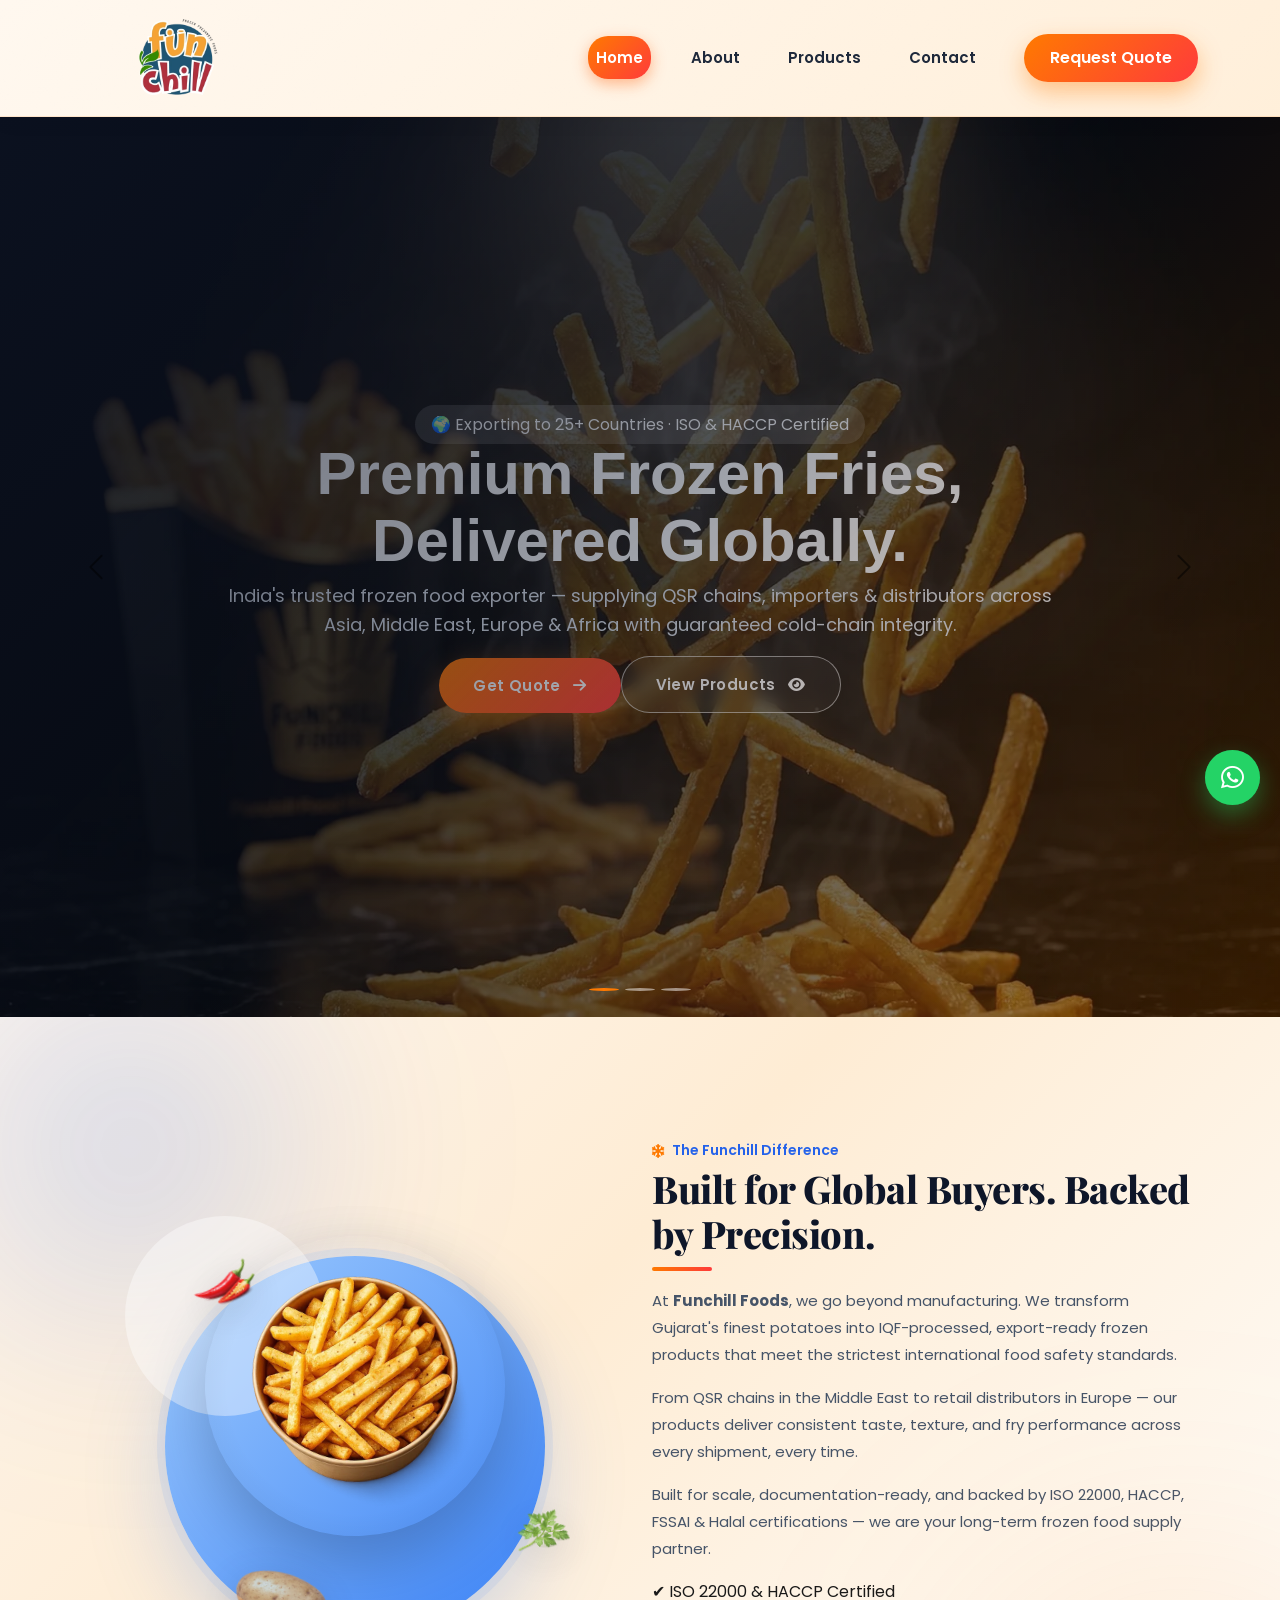
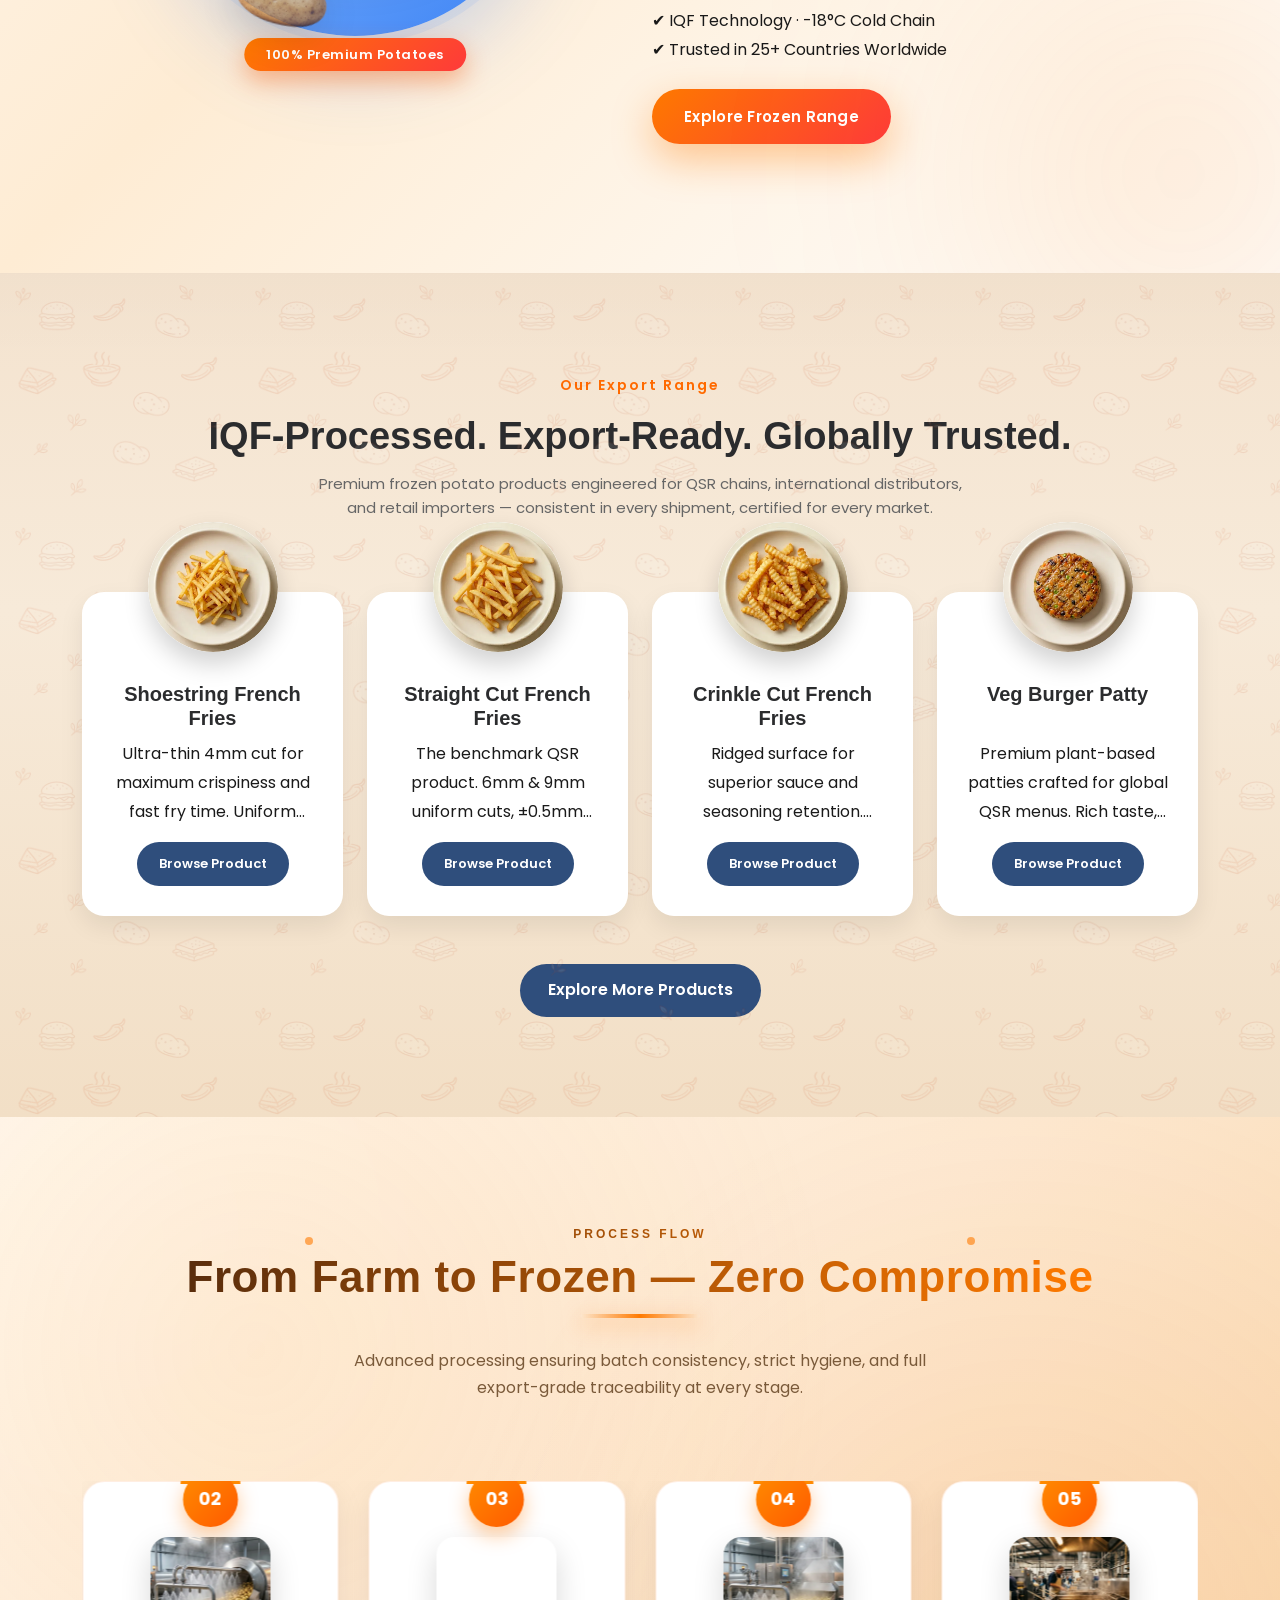
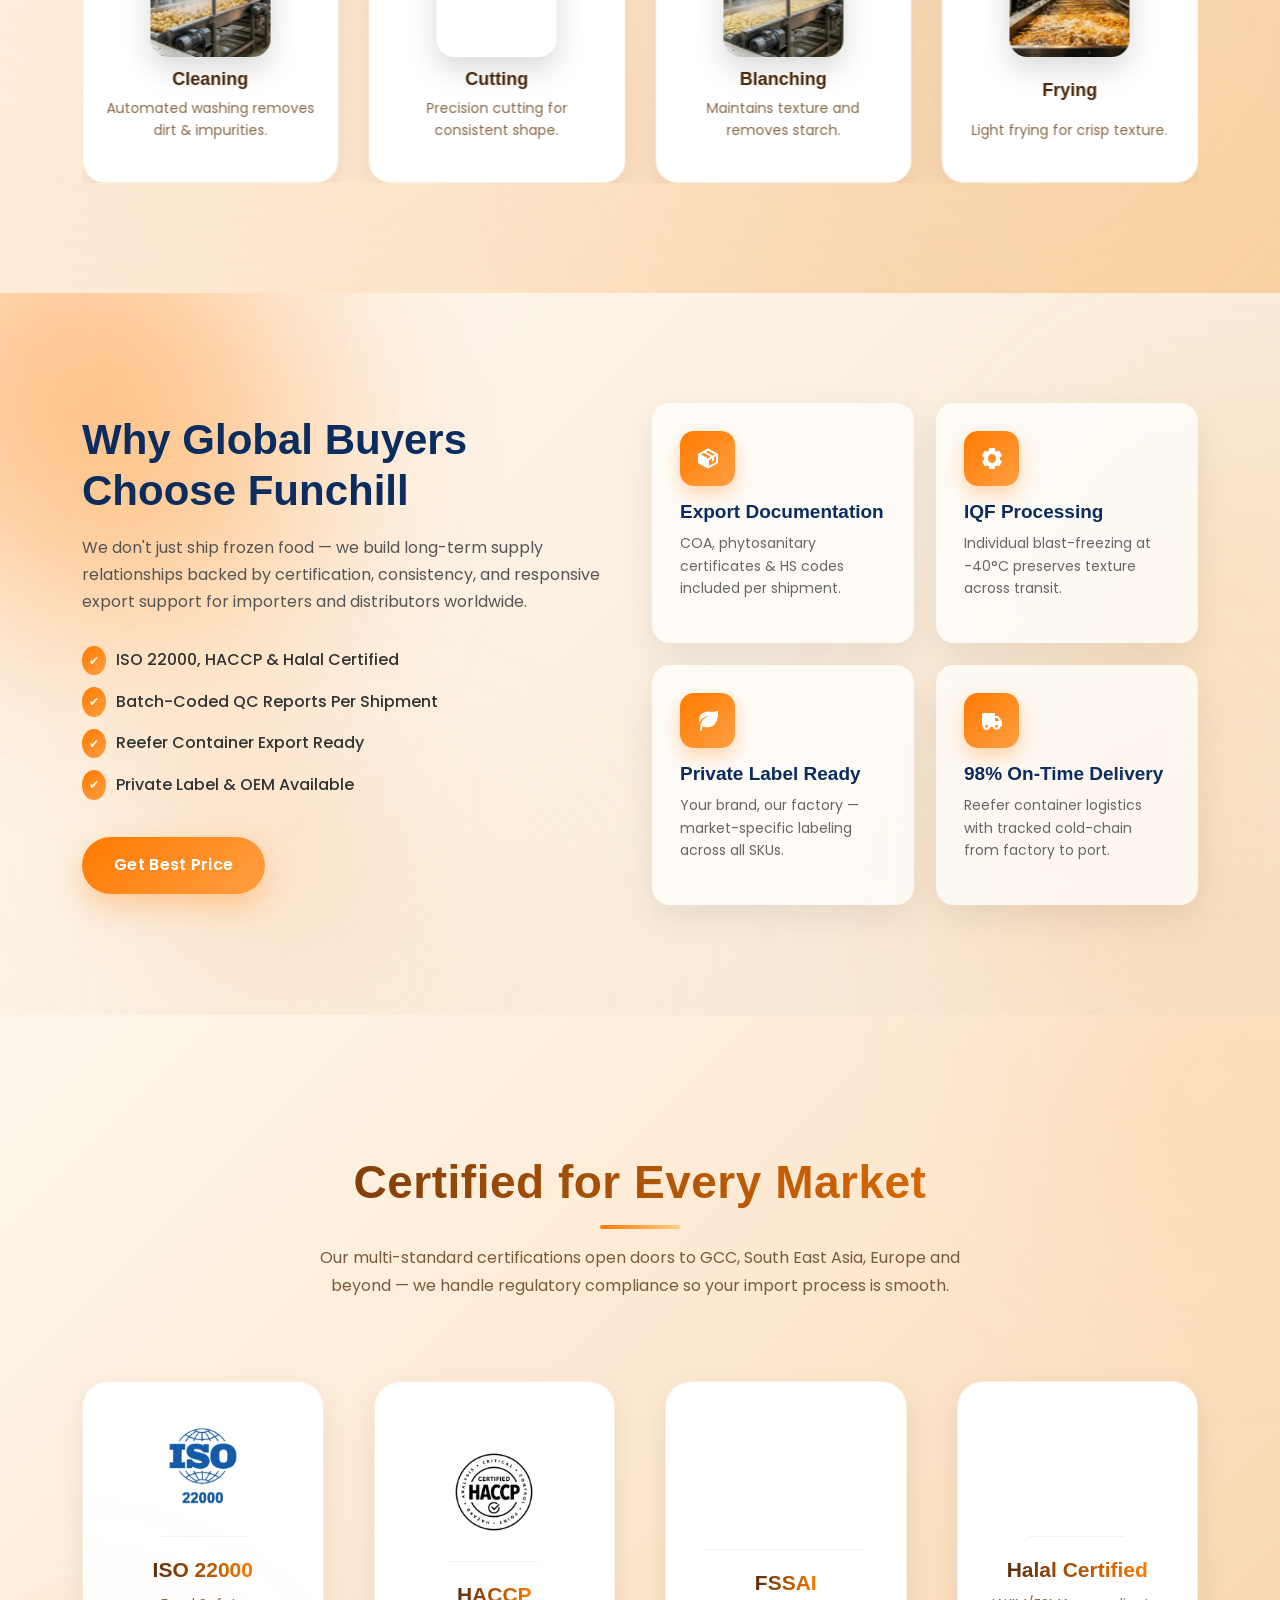
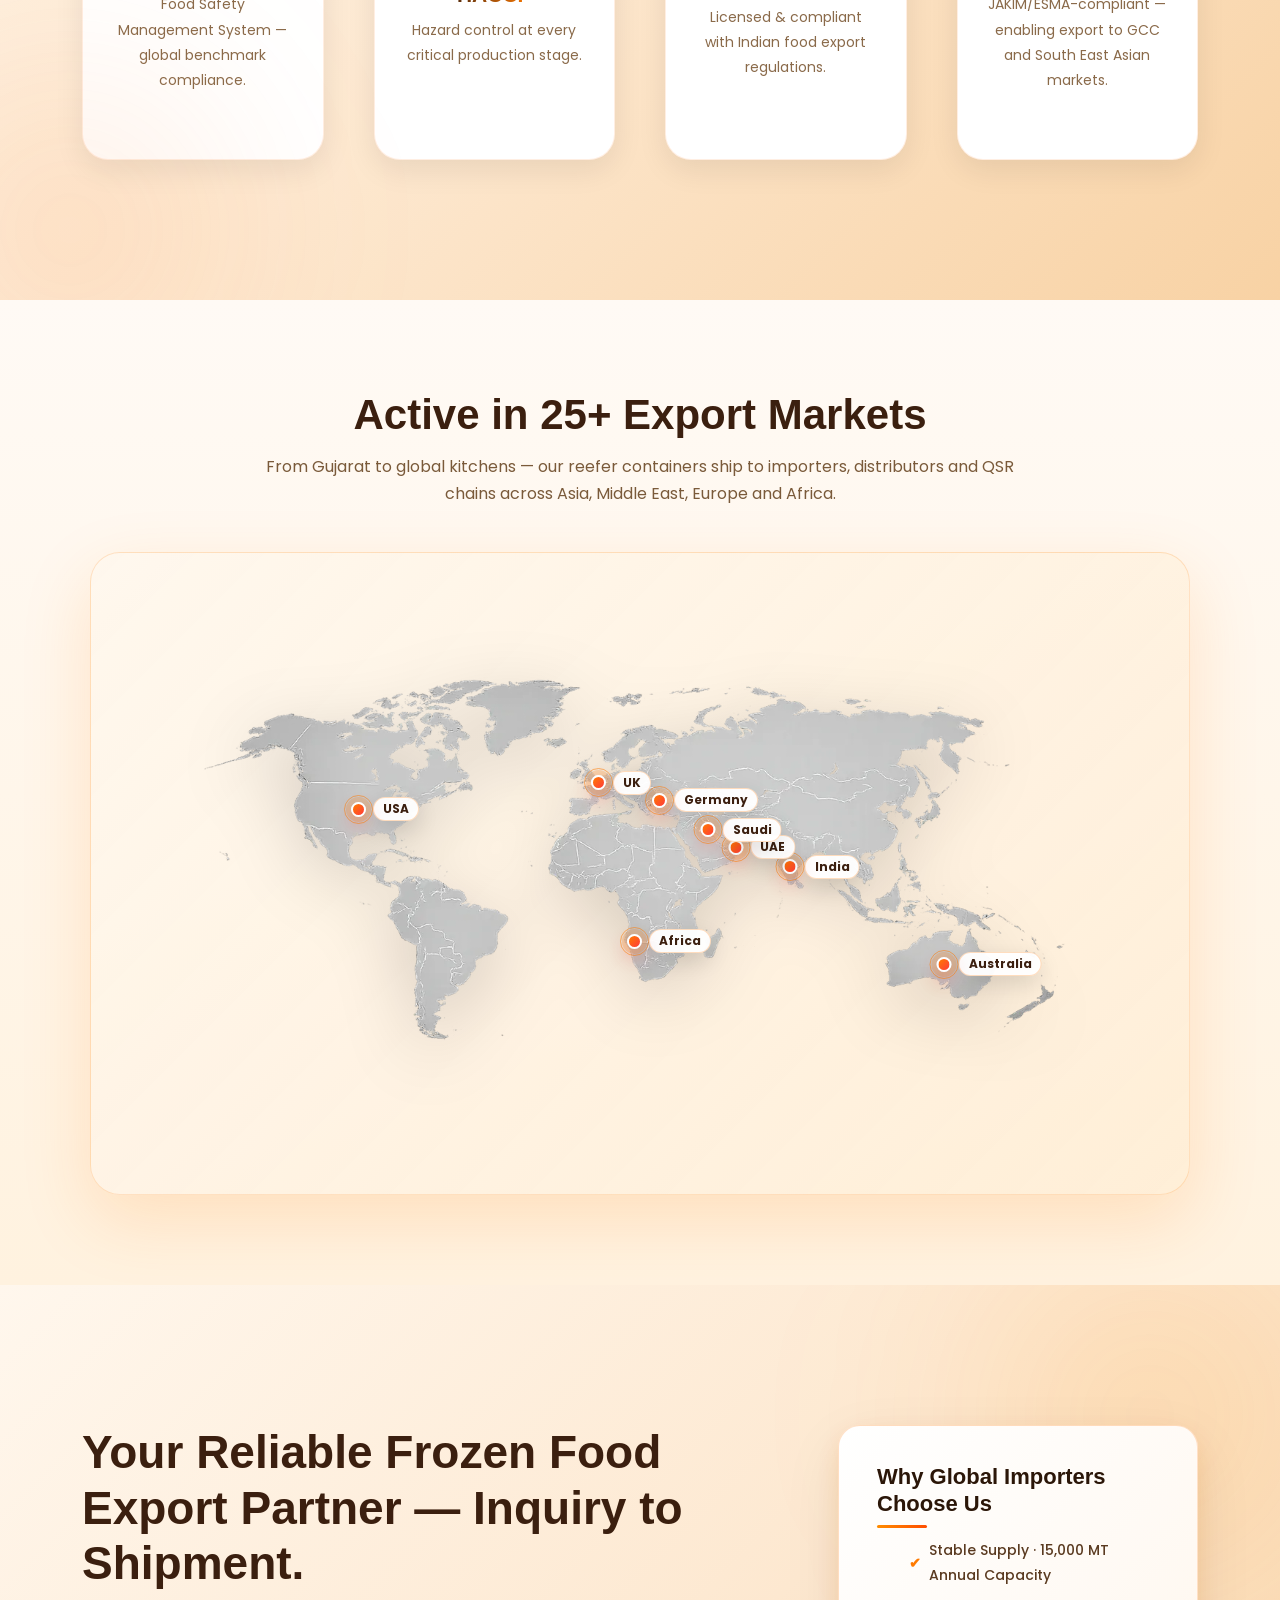
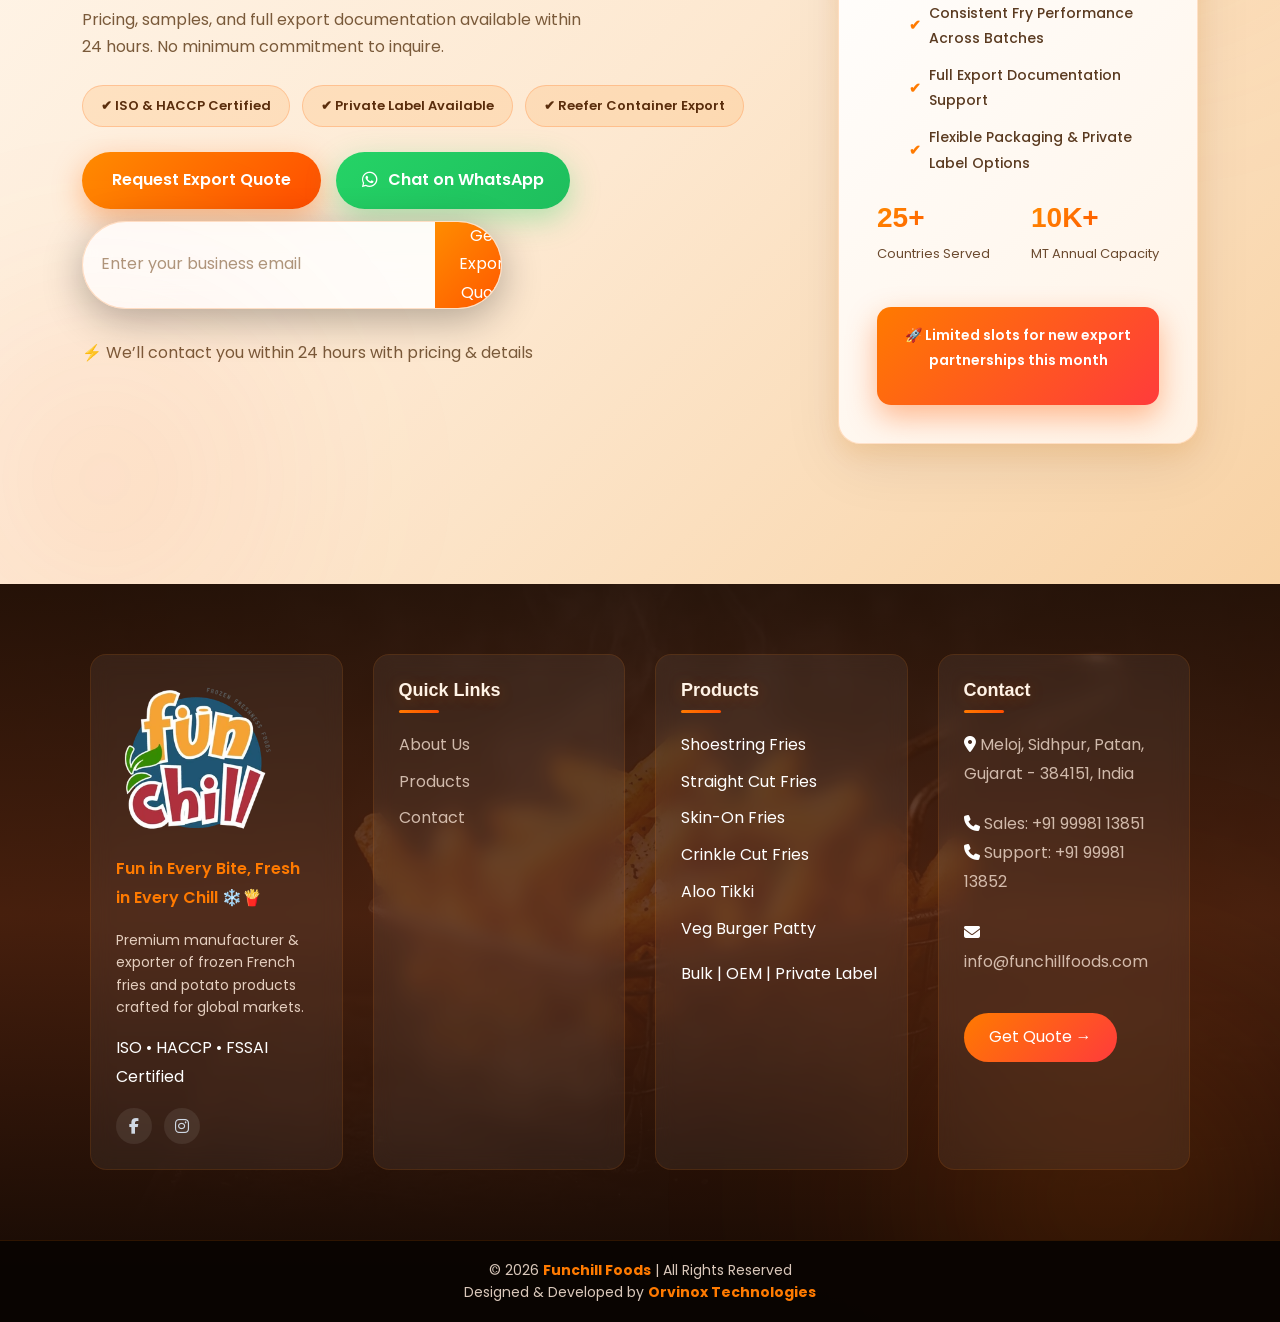
<file: index.html>
<!DOCTYPE html>

<html lang="en">
<head>
<!-- =========================================
      BASIC META
  ========================================== -->
<meta charset="utf-8"/>
<meta content="IE=edge" http-equiv="X-UA-Compatible"/>
<meta content="width=device-width, initial-scale=1.0" name="viewport"/>
<meta content="#0f172a" name="theme-color"/>
<!-- =========================================
      SEO
  ========================================== -->
<title>
      Funchill Foods | Premium Frozen French Fries Manufacturer &amp; Exporter
    </title>
<meta content="Funchill Foods is a premium manufacturer and exporter of frozen French fries and potato products from India. IQF technology, global export, bulk supply, and private labeling." name="description"/>
<meta content="Funchill Foods, funchillfoods, funchillfoods.com, frozen french fries manufacturer India, frozen french fries exporter Gujarat, IQF fries exporter, potato products exporter India, bulk frozen food supplier, private label fries" name="keywords"/>
<meta content="Funchill Foods " name="author"/>
<meta content="index, follow, max-image-preview:large" name="robots"/>
<!-- Canonical -->
<link href="https://www.funchillfoods.com/" rel="canonical"/>
<!-- =========================================
      FAVICON
  ========================================== -->
<link href="img/favicon.ico" rel="icon"/>
<link href="img/apple-touch-icon.png" rel="apple-touch-icon"/>
<!-- =========================================
      PERFORMANCE
  ========================================== -->
<link href="https://fonts.googleapis.com" rel="preconnect"/>
<link crossorigin="" href="https://fonts.gstatic.com" rel="preconnect"/>
<!-- Preload Hero Images -->
<link rel="preload" as="image" href="img/hero-1.webp" type="image/webp" fetchpriority="high" imagesrcset="img/hero-1-640.webp 640w, img/hero-1-1200.webp 1200w, img/hero-1.webp 1600w" imagesizes="100vw"/>
<!-- =========================================
      GOOGLE FONTS
  ========================================== -->
<link href="https://fonts.googleapis.com/css2?family=Poppins:wght@300;400;500;600;700&amp;family=Playfair+Display:wght@600;700&amp;display=swap" rel="stylesheet"/>
<!-- =========================================
      CSS FILES
  ========================================== -->
<link href="css/bootstrap.min.css" rel="stylesheet"/>
<link href="css/style.css" rel="stylesheet"/>
<link href="css/home.css" rel="stylesheet"/>
<!-- Swiper CSS -->
<link href="https://cdn.jsdelivr.net/npm/swiper/swiper-bundle.min.css" rel="stylesheet"/>
<!-- =========================================
      ICON LIBRARIES
  ========================================== -->
<link href="https://cdnjs.cloudflare.com/ajax/libs/font-awesome/6.5.0/css/all.min.css" rel="stylesheet"/>
<link href="https://unpkg.com/boxicons@2.1.4/css/boxicons.min.css" rel="stylesheet"/>
<!-- =========================================
      AOS ANIMATION
  ========================================== -->
<link href="https://unpkg.com/aos@2.3.4/dist/aos.css" rel="stylesheet"/>
<!-- =========================================
      OPEN GRAPH (FACEBOOK / LINKEDIN)
  ========================================== -->
<meta content="website" property="og:type"/>
<meta content="Funchill Foods" property="og:site_name"/>
<meta content="Funchill Foods | Premium Frozen Fries Exporter" property="og:title"/>
<meta content="Export-quality frozen French fries and potato products with global cold chain logistics." property="og:description"/>
<meta content="https://www.funchillfoods.com/" property="og:url"/>
<meta content="https://www.funchillfoods.com/img/hero-1.webp" property="og:image"/>
<meta content="Premium frozen French fries by Funchill Foods" property="og:image:alt"/>
<!-- =========================================
      TWITTER META
  ========================================== -->
<meta content="summary_large_image" name="twitter:card"/>
<meta content="Funchill Foods | Frozen Fries Exporter" name="twitter:title"/>
<meta content="Premium IQF frozen French fries manufacturer &amp; global exporter." name="twitter:description"/>
<meta content="https://www.funchillfoods.com/img/hero-1.webp" name="twitter:image"/>
<!-- =========================================
      STRUCTURED DATA (SCHEMA)
  ========================================== -->
<!-- Organization -->
<script type="application/ld+json">
      {
        "@context": "https://schema.org",
        "@type": "Organization",
        "name": "Funchill Foods",
        "url": "https://www.funchillfoods.com",
        "logo": "https://www.funchillfoods.com/img/logo.webp",
        "description": "Premium manufacturer and exporter of frozen French fries and potato products.",
        "address": {
          "@type": "PostalAddress",
          "streetAddress": "Plot No. 03, New R.S. No. 119P1, Meloj Dharevada Railway Station Road",
          "addressLocality": "Sidhpur",
          "addressRegion": "Gujarat",
          "postalCode": "384151",
          "addressCountry": "IN"
        },
        "contactPoint": {
          "@type": "ContactPoint",
          "telephone": "+91-9998113851",
          "contactType": "sales",
          "areaServed": "Worldwide",
          "availableLanguage": ["English", "Hindi", "Gujarati"]
        },
        "sameAs": [
          "https://www.instagram.com/funchillfood/"
        ]
      }
    </script>
<!-- Website -->
<script type="application/ld+json">
      {
        "@context": "https://schema.org",
        "@type": "WebSite",
        "name": "Funchill Foods",
        "url": "https://www.funchillfoods.com/"
      }
    </script>
<!-- Product -->
<script type="application/ld+json">
      {
        "@context": "https://schema.org/",
        "@type": "Product",
        "name": "Frozen French Fries",
        "image": "https://www.funchillfoods.com/img/product/shoest-1.webp",
        "description": "Premium quality frozen French fries made from handpicked potatoes using IQF technology.",
        "brand": {
          "@type": "Brand",
          "name": "Funchill Foods"
        },
        "category": "Frozen Potato Products",
        "url": "https://www.funchillfoods.com/product.html"
      }
    </script>
</head>
<body>
<!-- ================= PAGE LOADER ================= -->
<div id="pageLoader">
<div class="loader-wrapper">
<div class="loader-ring"></div>
<img alt="Funchill Foods" class="loader-logo" decoding="async" height="256" src="img/logo.webp" width="256"/>
</div>
</div>
<!-- NAVBAR -->
<nav class="navbar navbar-expand-lg custom-navbar navbar-dark">
<div class="container">
<!-- LOGO -->
<a aria-label="Funchill Foods home" class="navbar-brand d-flex align-items-center" href="index.html">
<img alt="Funchill Foods Logo" class="logo" decoding="async" height="256" src="img/logo.webp" width="256"/>
</a>
<!-- TOGGLER -->
<button aria-label="Open navigation menu" class="navbar-toggler" data-bs-target="#mobileMenu" data-bs-toggle="offcanvas" type="button">
<span class="navbar-toggler-icon"></span>
</button>
<!-- DESKTOP MENU -->
<div class="collapse navbar-collapse d-none d-lg-flex" id="nav">
<ul class="navbar-nav ms-auto align-items-center">
<li class="nav-item">
<a class="nav-link active" href="index.html">Home</a>
</li>
<li class="nav-item">
<a class="nav-link" href="about.html">About</a>
</li>
<li class="nav-item">
<a class="nav-link" href="product.html">Products</a>
</li>
<li class="nav-item">
<a class="nav-link" href="contact.html">Contact</a>
</li>
</ul>
<a aria-label="Request export quote" class="btn-quote ms-lg-4" href="contact.html">Request Quote</a>
</div>
</div>
</nav>
<!-- ================= MOBILE SLIDE MENU ================= -->
<div class="offcanvas offcanvas-end" id="mobileMenu" tabindex="-1">
<div class="offcanvas-header">
<h5 class="offcanvas-title">Menu</h5>
<button aria-label="Close navigation menu" class="btn-close" data-bs-dismiss="offcanvas" type="button"></button>
</div>
<div class="offcanvas-body">
<ul class="navbar-nav">
<li class="nav-item">
<a class="nav-link active" href="index.html">Home</a>
</li>
<li class="nav-item">
<a class="nav-link" href="about.html">About</a>
</li>
<li class="nav-item">
<a class="nav-link" href="product.html">Products</a>
</li>
<li class="nav-item">
<a class="nav-link" href="contact.html">Contact</a>
</li>
</ul>
<a aria-label="Request export quote" class="btn-quote mt-3" href="contact.html">Request Quote</a>
</div>
</div>
<!--Hero Start-->
<section class="carousel slide carousel-fade" data-bs-interval="4000" data-bs-pause="false" data-bs-ride="carousel" id="header-carousel">
<!-- INDICATORS (CLICK TO CHANGE SLIDE) -->
<div class="carousel-indicators">
<button aria-label="Go to slide 1" class="active" data-bs-slide-to="0" data-bs-target="#header-carousel" type="button"></button>
<button aria-label="Go to slide 2" data-bs-slide-to="1" data-bs-target="#header-carousel" type="button"></button>
<button aria-label="Go to slide 3" data-bs-slide-to="2" data-bs-target="#header-carousel" type="button"></button>
</div>
<div class="carousel-inner">
<!-- SLIDE 1 -->
<div class="carousel-item active">
<img alt="Frozen Fries Export" class="hero-img" decoding="async" fetchpriority="high" height="954" loading="eager" sizes="100vw" src="img/hero-1.webp" srcset="img/hero-1-640.webp 640w, img/hero-1-1200.webp 1200w, img/hero-1.webp 1600w" width="1600"/>
<div class="hero-overlay"></div>
<div class="custom-caption">
<div class="container text-center hero-content">
<span class="hero-badge">🌍 Exporting to 25+ Countries · ISO &amp; HACCP Certified</span>
<h1 class="main-heading">
                Premium Frozen Fries, <br/>
                Delivered Globally.
              </h1>
<p class="sub-text">
                India's trusted frozen food exporter — supplying QSR chains,
                importers &amp; distributors across Asia, Middle East, Europe &amp;
                Africa with guaranteed cold-chain integrity.
              </p>
<div class="hero-buttons">
<a aria-label="GET quote" class="btn-premium" href="contact.html">
                  Get Quote <i class="fa-solid fa-arrow-right"></i> </a><a aria-label="View Products" class="btn-outline" href="product.html">
                  View Products <i class="fa-solid fa-eye"></i>
</a>
</div>
</div>
</div>
</div>
<!-- SLIDE 2 -->
<div class="carousel-item">
<img alt="IQF Processing Technology" class="hero-img" decoding="async" fetchpriority="low" height="1024" loading="lazy" sizes="100vw" src="img/hero-2.webp" srcset="img/hero-2-640.webp 640w, img/hero-2-1200.webp 1200w, img/hero-2.webp 1600w" width="1536"/>
<div class="hero-overlay"></div>
<div class="custom-caption">
<div class="container text-center hero-content">
<span class="hero-badge">IQF Technology · -18°C Cold Chain</span>
<h2 class="main-heading">
                Precision Processed. <br/>
                Export-Grade Every Batch.
              </h2>
<p class="sub-text">
                State-of-the-art IQF blast freezing locks freshness, texture,
                and color — delivering the same quality in Dubai as it leaves
                our Gujarat factory.
              </p>
<div class="hero-buttons">
<a class="btn-premium" href="index.html#process">Our Process</a>
</div>
</div>
</div>
</div>
<!-- SLIDE 3 -->
<div class="carousel-item">
<img alt="Global Export Logistics" class="hero-img" decoding="async" fetchpriority="low" height="961" loading="lazy" sizes="100vw" src="img/hero-3.webp" srcset="img/hero-3-640.webp 640w, img/hero-3-1200.webp 1200w, img/hero-3.webp 1600w" width="1600"/>
<div class="hero-overlay"></div>
<div class="custom-caption">
<div class="container text-center hero-content">
<span class="hero-badge">🌍 Reefer Container Export · 98% On-Time Delivery</span>
<h2 class="main-heading">
                From Gujarat Factory <br/>
                to Global Kitchens.
              </h2>
<p class="sub-text">
                End-to-end cold chain logistics — from our blast freezers to
                your port. MOQ from 2 MT. Samples dispatched within 7 days
                worldwide.
              </p>
<div class="hero-buttons">
<a aria-label="Contact for export quote" class="btn-premium" href="contact.html">Contact for Export</a>
</div>
</div>
</div>
</div>
</div>
<!-- PREVIOUS BUTTON -->
<button aria-label="Previous slide" class="carousel-control-prev" data-bs-slide="prev" data-bs-target="#header-carousel" type="button">
<span class="carousel-control-prev-icon"></span>
</button>
<!-- NEXT BUTTON -->
<button aria-label="Next slide" class="carousel-control-next" data-bs-slide="next" data-bs-target="#header-carousel" type="button">
<span class="carousel-control-next-icon"></span>
</button>
</section>
<!-- ABOUT -->
<section class="about-creative">
<div class="container">
<div class="noise-layer"></div>
<div class="row align-items-center">
<!-- LEFT VISUAL -->
<div class="col-lg-6">
<div class="food-scene">
<div class="bg-circle"></div>
<div class="fries-wrap">
<img alt="Crispy frozen French fries made from premium potatoes" class="fries-main" decoding="async" fetchpriority="low" height="700" loading="lazy" src="img/fries.webp" width="700"/>
</div>
<img alt="" aria-hidden="true" class="item chilli" decoding="async" fetchpriority="low" height="467" loading="lazy" src="img/chilli.webp" width="700"/>
<img alt="" aria-hidden="true" class="item potato" decoding="async" fetchpriority="low" height="467" loading="lazy" src="img/potato.webp" width="700"/>
<img alt="" aria-hidden="true" class="item leaf" decoding="async" fetchpriority="low" height="467" loading="lazy" src="img/leaf.webp" width="700"/>
<div class="badge">100% Premium Potatoes</div>
</div>
</div>
<!-- RIGHT CONTENT -->
<div class="col-lg-6">
<div class="about-text">
<span class="mini-title">
<i class="fa-solid fa-snowflake"></i> The Funchill Difference
              </span>
<h2 class="mb-3">
                Built for Global Buyers. Backed by Precision.
              </h2>
<p class="mb-3">
                At <strong>Funchill Foods</strong>, we go beyond manufacturing.
                We transform Gujarat's finest potatoes into IQF-processed,
                export-ready frozen products that meet the strictest
                international food safety standards.
              </p>
<p class="mb-3">
                From QSR chains in the Middle East to retail distributors in
                Europe — our products deliver consistent taste, texture, and fry
                performance across every shipment, every time.
              </p>
<p>
                Built for scale, documentation-ready, and backed by ISO 22000,
                HACCP, FSSAI &amp; Halal certifications — we are your long-term
                frozen food supply partner.
              </p>
<!-- HIGHLIGHTS -->
<div class="highlights">
<div>✔ ISO 22000 &amp; HACCP Certified</div>
<div>✔ IQF Technology · -18°C Cold Chain</div>
<div>✔ Trusted in 25+ Countries Worldwide</div>
</div>
<a class="btn-about" href="product.html">Explore Frozen Range</a>
</div>
</div>
</div>
</div>
</section>
<!-- PRODUCT SECTION -->
<section class="menu-section">
<div class="bg-glow"></div>
<div class="container">
<!-- HEADER -->
<div class="section-header text-center">
<p class="tag">Our Export Range</p>
<h2>IQF-Processed. Export-Ready. Globally Trusted.</h2>
<p class="sub">
            Premium frozen potato products engineered for QSR chains,
            international distributors, and retail importers — consistent in
            every shipment, certified for every market.
          </p>
</div>
<!-- PRODUCTS -->
<div class="row g-4 mt-5">
<!-- PRODUCT 1 -->
<div class="col-lg-3 col-md-6">
<div class="menu-card">
<div class="image-wrap">
<img alt="Premium frozen shoestring French fries" decoding="async" fetchpriority="low" height="491" loading="lazy" src="img/product/shoestring-french-fries.webp" width="900"/>
</div>
<div class="card-content">
<h4>Shoestring French Fries</h4>
<p>
                  Ultra-thin 4mm cut for maximum crispiness and fast fry time.
                  Uniform golden color, consistent texture. Preferred by premium
                  QSR chains and airline catering. Available in 1kg &amp; 2.5kg
                  export packs.
                </p>
<a class="menu-btn" href="product.html">Browse Product</a>
</div>
</div>
</div>
<!-- PRODUCT 2 -->
<div class="col-lg-3 col-md-6">
<div class="menu-card">
<div class="image-wrap">
<img alt="Straight Cut French Fries" decoding="async" fetchpriority="low" height="491" loading="lazy" src="img/product/straight-cut-french-fries.webp" width="900"/>
</div>
<div class="card-content">
<h4>Straight Cut French Fries</h4>
<p>
                  The benchmark QSR product. 6mm &amp; 9mm uniform cuts, ±0.5mm
                  tolerance, crisp exterior and steam-releasing fluffy core.
                  Batch-coded with lab QC per shipment. MOQ 5 MT.
                </p>
<a class="menu-btn" href="product.html">Browse Product</a>
</div>
</div>
</div>
<!-- PRODUCT 3 -->
<div class="col-lg-3 col-md-6">
<div class="menu-card">
<div class="image-wrap">
<img alt="Crinkle Cut French Fries" decoding="async" fetchpriority="low" height="491" loading="lazy" src="img/product/crinkle-cut-french-fries.webp" width="900"/>
</div>
<div class="card-content">
<h4>Crinkle Cut French Fries</h4>
<p>
                  Ridged surface for superior sauce and seasoning retention.
                  Preferred by premium burger chains and casual dining concepts
                  worldwide. Available 9mm &amp; 12mm in 1kg to 10kg export packs.
                </p>
<a class="menu-btn" href="product.html">Browse Product</a>
</div>
</div>
</div>
<!-- PRODUCT 4 -->
<div class="col-lg-3 col-md-6">
<div class="menu-card">
<div class="image-wrap">
<img alt="Veg Burger Patty" decoding="async" fetchpriority="low" height="491" loading="lazy" src="img/product/veg-burger-patty.webp" width="900"/>
</div>
<div class="card-content">
<h4>Veg Burger Patty</h4>
<p>
                  Premium plant-based patties crafted for global QSR menus. Rich
                  taste, reliable texture, and consistent cook performance
                  across every batch. Custom seasoning available for regional
                  palates.
                </p>
<a class="menu-btn" href="product.html">Browse Product</a>
</div>
</div>
</div>
</div>
<!-- BUTTON -->
<div class="text-center mt-5">
<a class="explore-btn" href="product.html"> Explore More Products </a>
</div>
</div>
</section>
<!-- PROCESS -->
<section class="process-slider" id="process">
<div class="container">
<div class="section-title">
<h2>From Farm to Frozen — Zero Compromise</h2>
<p>
            Advanced processing ensuring batch consistency, strict hygiene, and
            full export-grade traceability at every stage.
          </p>
</div>
<div class="swiper processSwiper">
<div class="swiper-wrapper">
<div class="swiper-slide step" data-step="01">
<img alt="Potato selection step for uniform quality" decoding="async" fetchpriority="low" height="517" loading="lazy" src="img/process/selection.webp" width="900"/>
<h4>Selection</h4>
<p>High-quality potatoes sorted for uniform size.</p>
</div>
<div class="swiper-slide step" data-step="02">
<img alt="Potato cleaning process removing dirt and impurities" decoding="async" fetchpriority="low" height="512" loading="lazy" src="img/process/cleaning.webp" width="900"/>
<h4>Cleaning</h4>
<p>Automated washing removes dirt &amp; impurities.</p>
</div>
<div class="swiper-slide step" data-step="03">
<img alt="Precision cutting of potatoes into uniform fries" decoding="async" fetchpriority="low" height="526" loading="lazy" src="img/process/cutting.webp" width="900"/>
<h4>Cutting</h4>
<p>Precision cutting for consistent shape.</p>
</div>
<div class="swiper-slide step" data-step="04">
<img alt="Blanching process to maintain texture and remove starch" decoding="async" fetchpriority="low" height="511" loading="lazy" src="img/process/blanching.webp" width="900"/>
<h4>Blanching</h4>
<p>Maintains texture and removes starch.</p>
</div>
<div class="swiper-slide step" data-step="05">
<img alt="Light frying process for crispy texture" decoding="async" fetchpriority="low" height="493" loading="lazy" src="img/process/frying.webp" width="900"/>
<h4>Frying</h4>
<p>Light frying for crisp texture.</p>
</div>
<div class="swiper-slide step" data-step="06">
<img alt="IQF freezing process to lock freshness" decoding="async" fetchpriority="low" height="525" loading="lazy" src="img/process/freeze.webp" width="900"/>
<h4>Freezing</h4>
<p>IQF freezing locks freshness.</p>
</div>
<div class="swiper-slide step" data-step="07">
<img alt="Export-grade packaging of frozen French fries" decoding="async" fetchpriority="low" height="887" loading="lazy" src="img/process/packaging.webp" width="900"/>
<h4>Packaging</h4>
<p>Export-grade sealed packaging.</p>
</div>
</div>
</div>
</div>
</section>
<!-- Why Choose Us-->
<section class="why-choose-us-pro">
<div class="bg-shapes">
<span class="shape s1"></span>
<span class="shape s2"></span>
<span class="shape s3"></span>
<span class="shape s4"></span>
</div>
<div class="container">
<div class="row align-items-center">
<!-- LEFT CONTENT -->
<div class="col-lg-6">
<div class="why-left shape-bg">
<h2>Why Global Buyers Choose Funchill</h2>
<p>
                We don't just ship frozen food — we build long-term supply
                relationships backed by certification, consistency, and
                responsive export support for importers and distributors
                worldwide.
              </p>
<div class="why-points">
<div class="point">
<span>✔</span> ISO 22000, HACCP &amp; Halal Certified
                </div>
<div class="point">
<span>✔</span> Batch-Coded QC Reports Per Shipment
                </div>
<div class="point">
<span>✔</span> Reefer Container Export Ready
                </div>
<div class="point">
<span>✔</span> Private Label &amp; OEM Available
                </div>
</div>
<a aria-label="Get Best Price" class="why-btn" href="contact.html">Get Best Price</a>
</div>
</div>
<!-- RIGHT CARDS -->
<div class="col-lg-6">
<div class="why-grid">
<div class="why-box">
<div class="icon"><i class="bx bxs-package"></i></div>
<h4>Export Documentation</h4>
<p>
                  COA, phytosanitary certificates &amp; HS codes included per
                  shipment.
                </p>
</div>
<div class="why-box">
<div class="icon"><i class="bx bxs-cog"></i></div>
<h4>IQF Processing</h4>
<p>
                  Individual blast-freezing at -40°C preserves texture across
                  transit.
                </p>
</div>
<!-- FIXED -->
<div class="why-box">
<div class="icon"><i class="bx bxs-leaf"></i></div>
<h4>Private Label Ready</h4>
<p>
                  Your brand, our factory — market-specific labeling across all
                  SKUs.
                </p>
</div>
<!-- FIXED -->
<div class="why-box">
<div class="icon"><i class="bx bxs-truck"></i></div>
<h4>98% On-Time Delivery</h4>
<p>
                  Reefer container logistics with tracked cold-chain from
                  factory to port.
                </p>
</div>
</div>
</div>
</div>
</div>
</section>
<!-- Certificate-->
<section class="cert-section">
<div class="container">
<!-- TITLE -->
<div class="cert-title text-center">
<h2>Certified for Every Market</h2>
<p>
            Our multi-standard certifications open doors to GCC, South East
            Asia, Europe and beyond — we handle regulatory compliance so your
            import process is smooth.
          </p>
</div>
<!-- CERT GRID -->
<div class="cert-grid">
<!-- CERT -->
<div class="cert-card">
<div class="logo-box">
<img alt="ISO Certification" decoding="async" fetchpriority="low" height="250" loading="lazy" src="img/cert/iso.webp" width="250"/>
</div>
<h4>ISO 22000</h4>
<p>Food Safety Management System — global benchmark compliance.</p>
</div>
<div class="cert-card">
<div class="logo-box">
<img alt="HACCP Certification" decoding="async" fetchpriority="low" height="500" loading="lazy" src="img/cert/haccp.webp" width="500"/>
</div>
<h4>HACCP</h4>
<p>Hazard control at every critical production stage.</p>
</div>
<div class="cert-card">
<div class="logo-box">
<img alt="FSSAI Certification" decoding="async" fetchpriority="low" height="379" loading="lazy" src="img/cert/fssai.webp" width="768"/>
</div>
<h4>FSSAI</h4>
<p>Licensed &amp; compliant with Indian food export regulations.</p>
</div>
<div class="cert-card">
<div class="logo-box">
<img alt="Halal Certification" decoding="async" fetchpriority="low" height="717" loading="lazy" src="img/cert/halal.webp" width="768"/>
</div>
<h4>Halal Certified</h4>
<p>
              JAKIM/ESMA-compliant — enabling export to GCC and South East Asian
              markets.
            </p>
</div>
</div>
</div>
</section>
<!-- EXPORT SECTION -->
<section class="export-section">
<div class="container">
<div class="map-title text-center">
<h2>Active in 25+ Export Markets</h2>
<p>
            From Gujarat to global kitchens — our reefer containers ship to
            importers, distributors and QSR chains across Asia, Middle East,
            Europe and Africa.
          </p>
</div>
<div class="map-scroll-wrap">
<div class="map-container">
<img alt="Funchill Foods active export markets world map" class="world-map" decoding="async" fetchpriority="low" height="800" loading="lazy" src="img/world-map.webp" width="1200"/>
<div class="pin india">
<span></span>
<p>India</p>
</div>
<div class="pin usa">
<span></span>
<p>USA</p>
</div>
<div class="pin uk">
<span></span>
<p>UK</p>
</div>
<div class="pin germany">
<span></span>
<p>Germany</p>
</div>
<div class="pin uae">
<span></span>
<p>UAE</p>
</div>
<div class="pin saudi">
<span></span>
<p>Saudi</p>
</div>
<div class="pin africa">
<span></span>
<p>Africa</p>
</div>
<div class="pin australia">
<span></span>
<p>Australia</p>
</div>
</div>
</div>
</div>
</section>
<!-- EXPORT SECTION END -->
<section class="cta-premium">
<div class="container">
<div class="cta-box">
<!-- LEFT CONTENT -->
<div class="cta-content">
<h2>
              Your Reliable Frozen Food Export Partner — Inquiry to Shipment.
            </h2>
<p class="cta-sub">
              Pricing, samples, and full export documentation available within
              24 hours. No minimum commitment to inquire.
            </p>
<!-- TRUST POINTS -->
<div class="cta-points">
<span>✔ ISO &amp; HACCP Certified</span>
<span>✔ Private Label Available</span>
<span>✔ Reefer Container Export</span>
</div>
<!-- CTA BUTTONS -->
<div class="cta-buttons">
<a class="btn-primary" href="contact.html">Request Export Quote</a>
<a class="btn-whatsapp" href="https://wa.me/919998113851?text=Hello%20I%20am%20interested%20in%20Frozen%20French%20Fries.%20Please%20share%20details." target="_blank">
<i class="fab fa-whatsapp"></i> Chat on WhatsApp
              </a>
</div>
<!-- QUICK INTERACTION FORM -->
<form action="contact.html" class="cta-form advanced" method="GET">
<!-- Email Input -->
<input id="emailField" name="email" placeholder="Enter your business email" required="" type="email"/>
<!-- Hidden Lead Source Tracking -->
<input id="sourceField" name="source" type="hidden"/>
<!-- Submit Button -->
<button type="submit">Get Export Quote</button>
</form>
<p class="form-note">
              ⚡ We’ll contact you within 24 hours with pricing &amp; details
            </p>
</div>
<!-- RIGHT CARD -->
<div class="cta-card">
<h3>Why Global Importers Choose Us</h3>
<ul class="cta-list">
<li>Stable Supply · 15,000 MT Annual Capacity</li>
<li>Consistent Fry Performance Across Batches</li>
<li>Full Export Documentation Support</li>
<li>Flexible Packaging &amp; Private Label Options</li>
</ul>
<!-- STATS -->
<div class="mini-stats">
<div>
<h4>25+</h4>
<p>Countries Served</p>
</div>
<div>
<h4>10K+</h4>
<p>MT Annual Capacity</p>
</div>
</div>
<!-- URGENCY -->
<div class="cta-urgency">
<p>🚀 Limited slots for new export partnerships this month</p>
</div>
</div>
</div>
</div>
</section>
<!-- FOOTER -->
<footer class="footer luxury-footer">
<div class="footer-overlay"></div>
<div class="footer-glow"></div>
<div class="container footer-main">
<!-- Brand -->
<div class="footer-section brand">
<img alt="Funchill Foods Logo" class="footer-logo" decoding="async" fetchpriority="low" height="256" loading="lazy" src="img/logo.webp" width="256"/>
<p class="footer-tagline">
            Fun in Every Bite, Fresh in Every Chill ❄️🍟
          </p>
<p class="footer-desc">
            Premium manufacturer &amp; exporter of frozen French fries and potato
            products crafted for global markets.
          </p>
<p class="footer-cert">ISO • HACCP • FSSAI Certified</p>
<div class="footer-social">
<a aria-label="Link" href="#"><i class="fab fa-facebook-f"></i></a>
<a aria-label="Funchill Foods Instagram" href="https://www.instagram.com/funchillfood/"><i class="fab fa-instagram"></i></a>
</div>
</div>
<!-- Links -->
<div class="footer-section">
<h4>Quick Links</h4>
<ul class="footer-links">
<li><a href="about.html">About Us</a></li>
<li><a href="product.html">Products</a></li>
<li><a href="contact.html">Contact</a></li>
</ul>
</div>
<!-- Products -->
<div class="footer-section">
<h4>Products</h4>
<ul class="footer-links">
<li>Shoestring Fries</li>
<li>Straight Cut Fries</li>
<li>Skin-On Fries</li>
<li>Crinkle Cut Fries</li>
<li>Aloo Tikki</li>
<li>Veg Burger Patty</li>
</ul>
<p class="highlight">Bulk | OEM | Private Label</p>
</div>
<!-- Contact -->
<div class="footer-section footer-contact">
<h4>Contact</h4>
<!-- LOCATION (OPEN MAP) -->
<div class="contact-item">
<i class="fa fa-map-marker-alt"></i>
<a href="https://www.google.com/maps?q=Meloj,Sidhpur,Patan,Gujarat,India" target="_blank">
              Meloj, Sidhpur, Patan,<br/>
              Gujarat - 384151, India
            </a>
</div>
<!-- PHONE (CLICK TO CALL) -->
<div class="contact-item">
<div>
<i class="fa fa-phone"></i>
<a href="tel:+919998113851">Sales: +91 99981 13851</a><br/>
<i class="fa fa-phone"></i>
<a href="tel:+919998113852">Support: +91 99981 13852</a>
</div>
</div>
<!-- EMAIL (OPEN MAIL APP) -->
<div class="contact-item">
<i class="fa fa-envelope"></i>
<a href="https://mail.google.com/mail/?view=cm&amp;fs=1&amp;to=info@funchillfoods.com&amp;su=Business Inquiry&amp;body=Hello Funchill Foods,%0A%0AI want to connect with your team.%0A%0AName:%0APhone:%0A" target="_blank">
              info@funchillfoods.com
            </a>
</div>
<!-- CTA BUTTON -->
<a class="btn-footer" href="contact.html"> Get Quote → </a>
</div>
</div>
<div class="footer-bottom">
        © 2026 <strong>Funchill Foods</strong> | All Rights Reserved
        <br/>
        Designed &amp; Developed by <strong>Orvinox Technologies</strong>
</div>
</footer>
<!-- FLOATING BUTTONS -->
<!-- WHATSAPP BUTTON -->
<a aria-label="Chat with Funchill Foods on WhatsApp" class="whatsapp-float" href="https://wa.me/919998113851?text=Hello%20Funchill%20Foods,%0A%0AI%20am%20interested%20in%20your%20premium%20frozen%20French%20fries%20and%20potato%20product%20range.%20Please%20share%20your%20product%20catalog,%20packaging%20options,%20pricing,%20and%20export%20details.%0A%0ALooking%20forward%20to%20your%20response.%0A%0AThank%20you." rel="noopener noreferrer" target="_blank">
<i class="fab fa-whatsapp"></i>
</a>
<!-- BACK TO TOP -->
<div aria-label="Back to top" class="back-to-top" id="backToTop" role="button" tabindex="0">
<div class="progress-ring">
<svg>
<defs>
<linearGradient id="gradientStroke" x1="0%" x2="100%" y1="0%" y2="100%">
<stop offset="0%" stop-color="#ff7a00"></stop>
<stop offset="100%" stop-color="#ff3c00"></stop>
</linearGradient>
</defs>
<!-- Background -->
<circle class="bg-ring" cx="27.5" cy="27.5" r="22"></circle>
<!-- Progress -->
<circle class="progress-ring-circle" cx="27.5" cy="27.5" r="22"></circle>
</svg>
</div>
<i class="fas fa-arrow-up"></i>
</div>
<!-- JS -->
<script defer src="https://cdn.jsdelivr.net/npm/bootstrap@5.0.0/dist/js/bootstrap.bundle.min.js"></script>
<script defer src="https://unpkg.com/aos@2.3.4/dist/aos.js"></script>
<script defer src="js/script.js"></script>
<script>
      document.addEventListener("DOMContentLoaded", function () {
        if (window.AOS) {
          AOS.init({ duration: 1000, once: true });
        }
      });
    </script>
<!-- JS -->
<script defer src="https://cdn.jsdelivr.net/npm/swiper/swiper-bundle.min.js"></script>
<script>
      document.addEventListener("DOMContentLoaded", function () {
        const SLIDE_GAP = 30; // px gap between slides (desktop spacing)

        new Swiper(".processSwiper", {
          slidesPerView: 4,
          loop: true,
          speed: 800,
          grabCursor: true,

          autoplay: {
            delay: 2500,
            disableOnInteraction: false,
            pauseOnMouseEnter: true,
          },

          breakpoints: {
            0: { slidesPerView: 1, spaceBetween: 15, centeredSlides: true },
            576: { slidesPerView: 2, spaceBetween: 20 },
            768: { slidesPerView: 3, spaceBetween: 25 },
            1024: { slidesPerView: 4, spaceBetween: 30 },
          },
        });
      });
    </script>
</body>
</html>
</file>
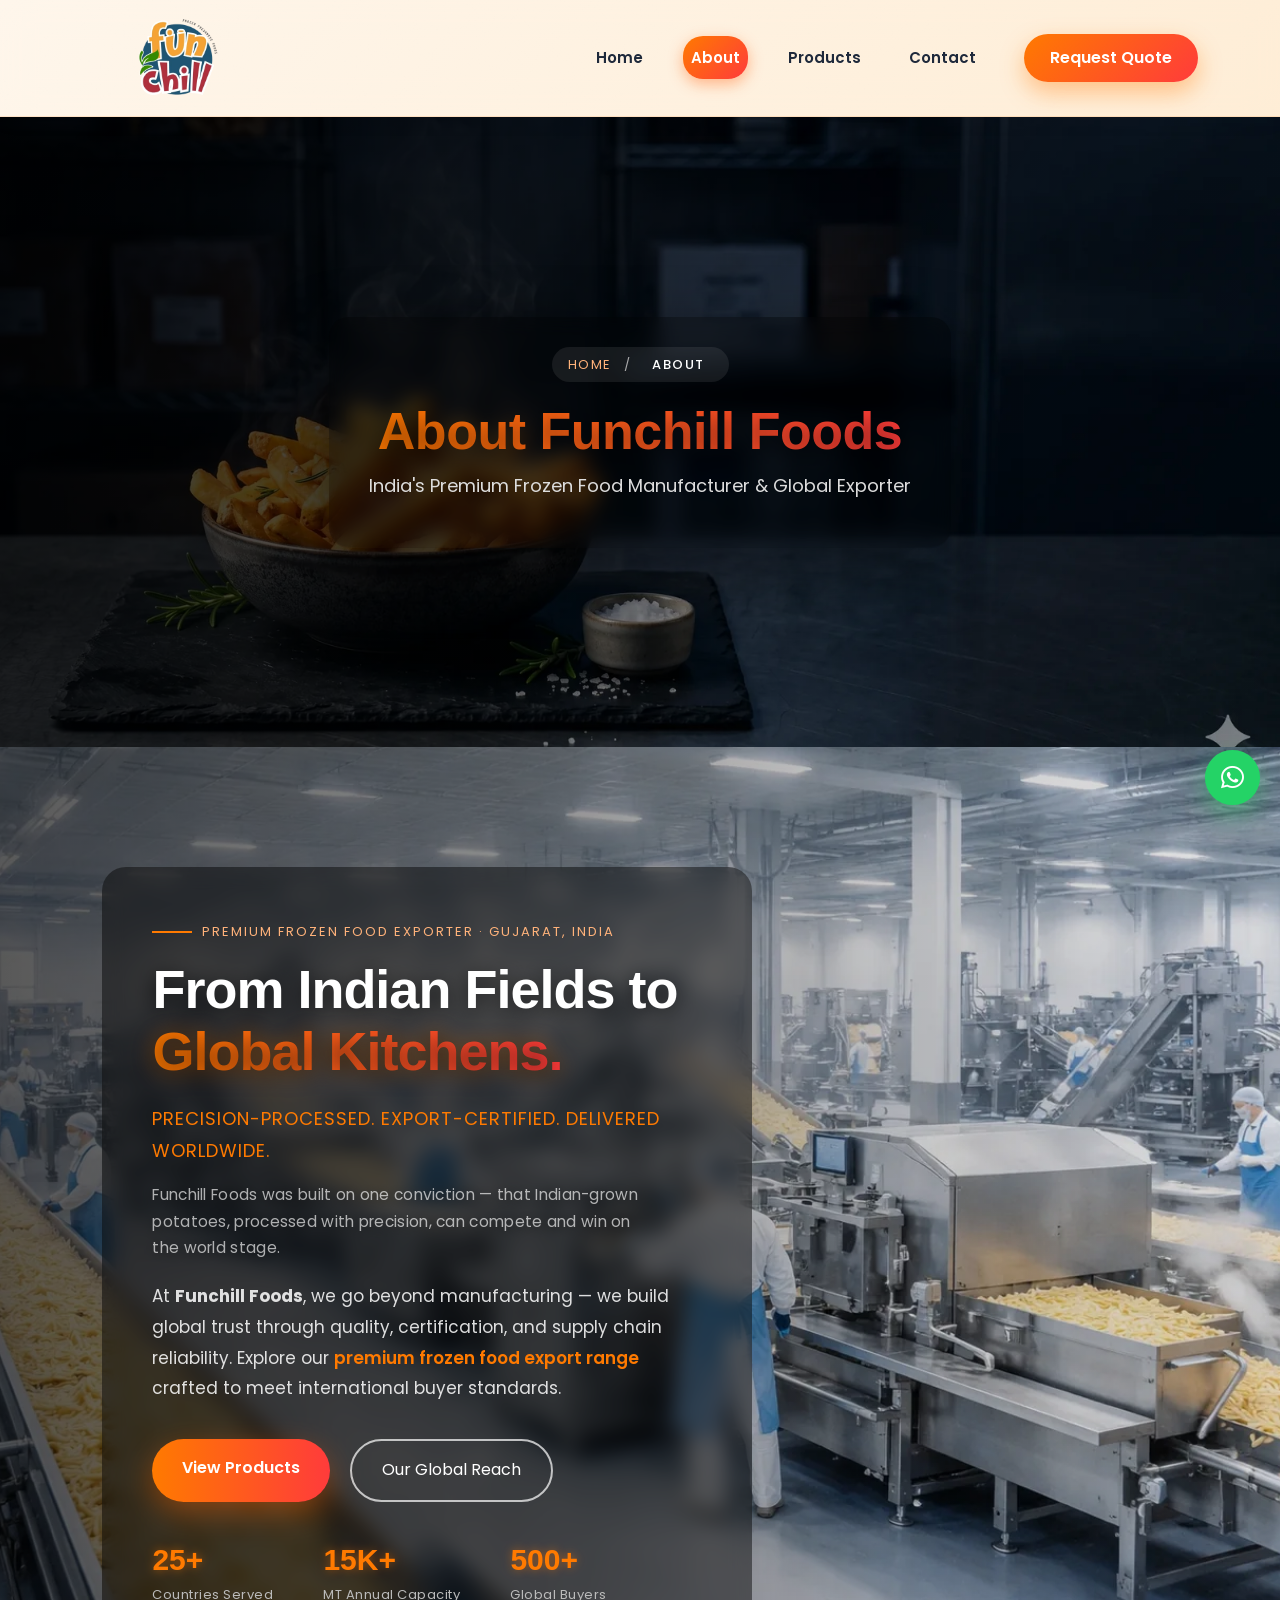
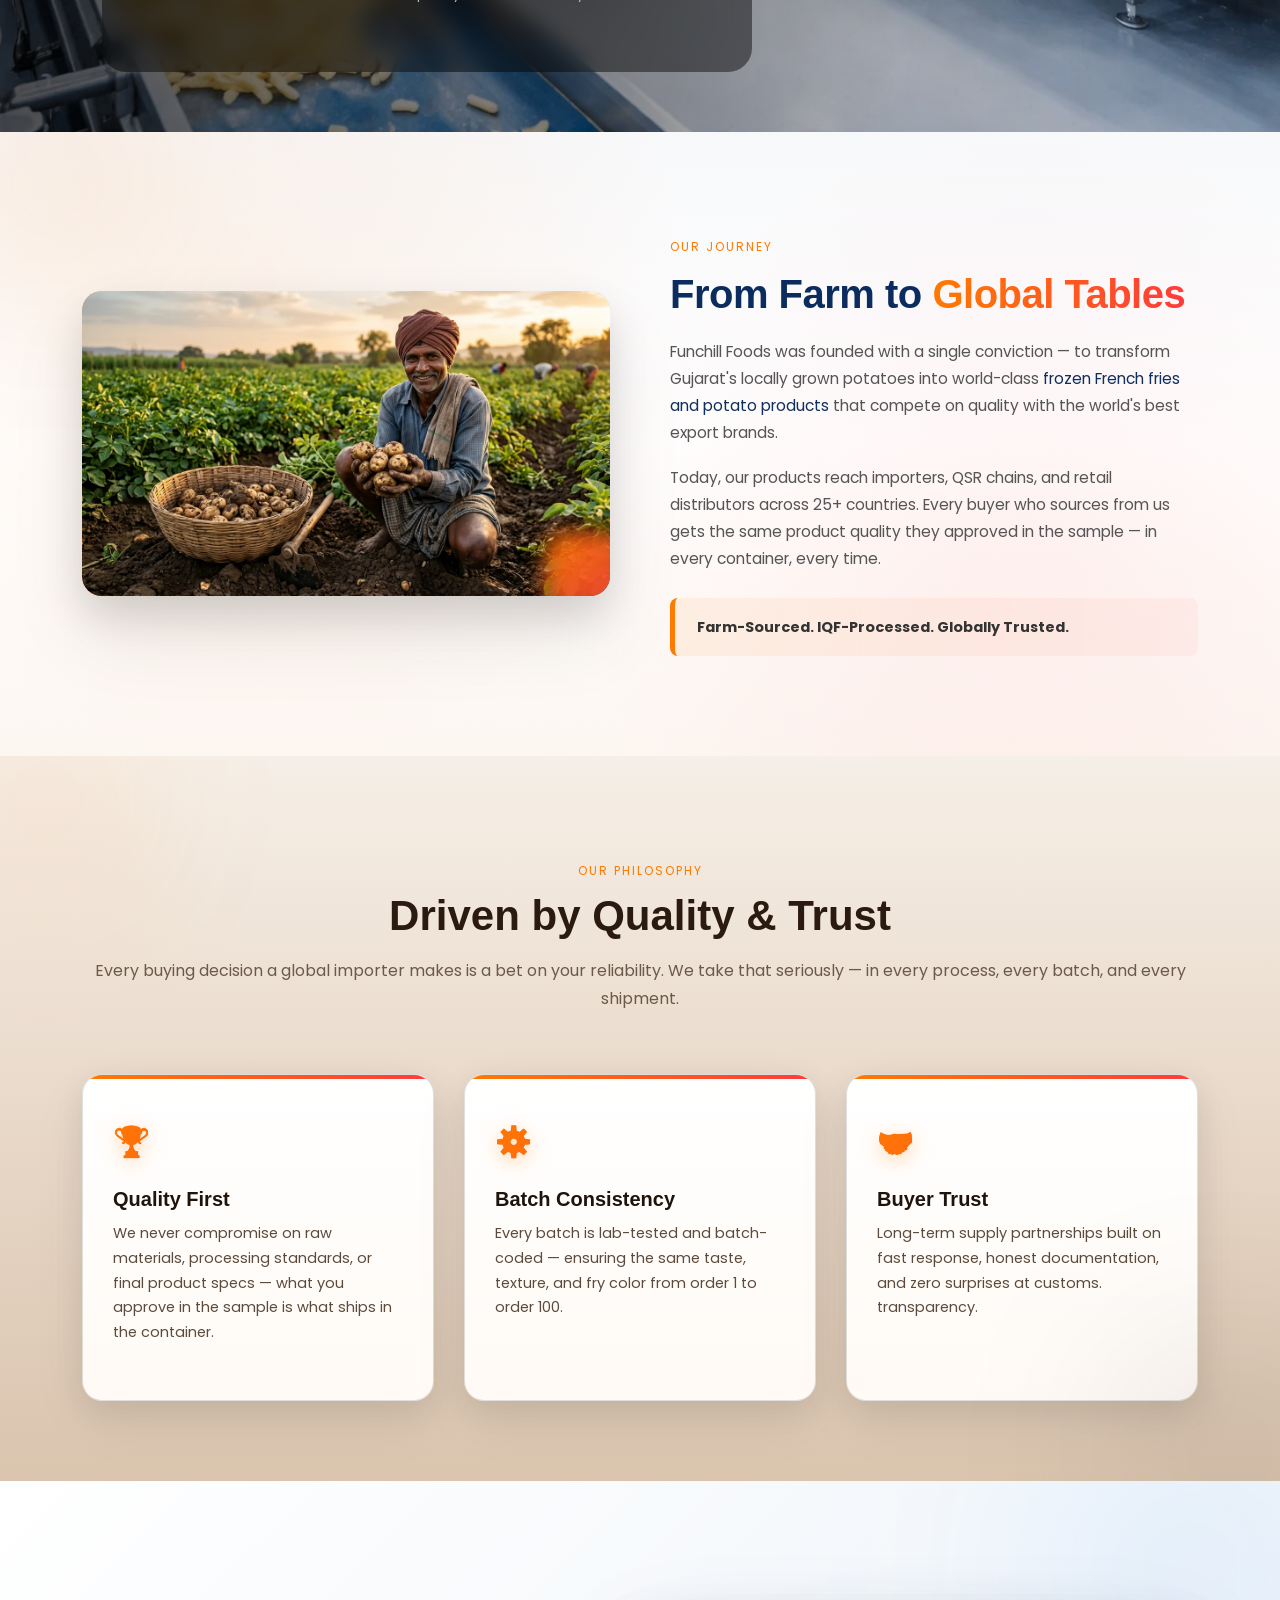
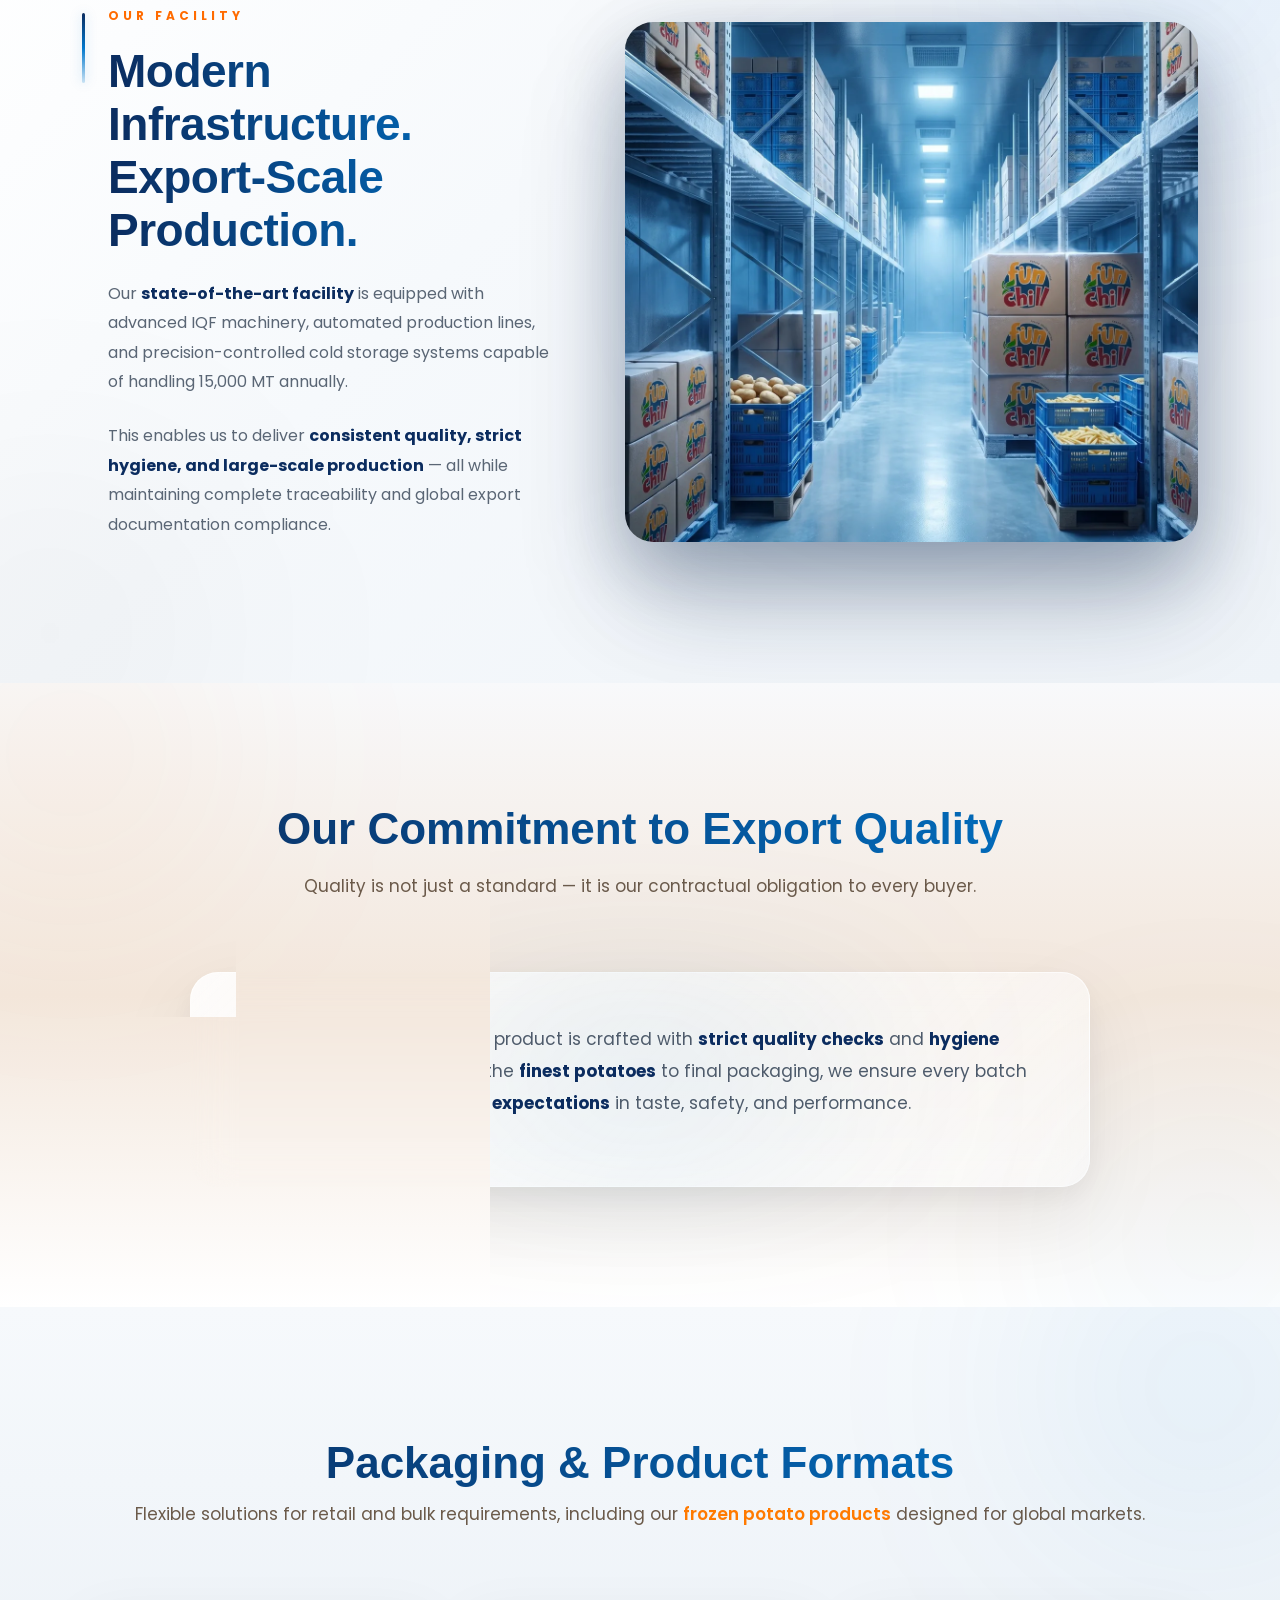
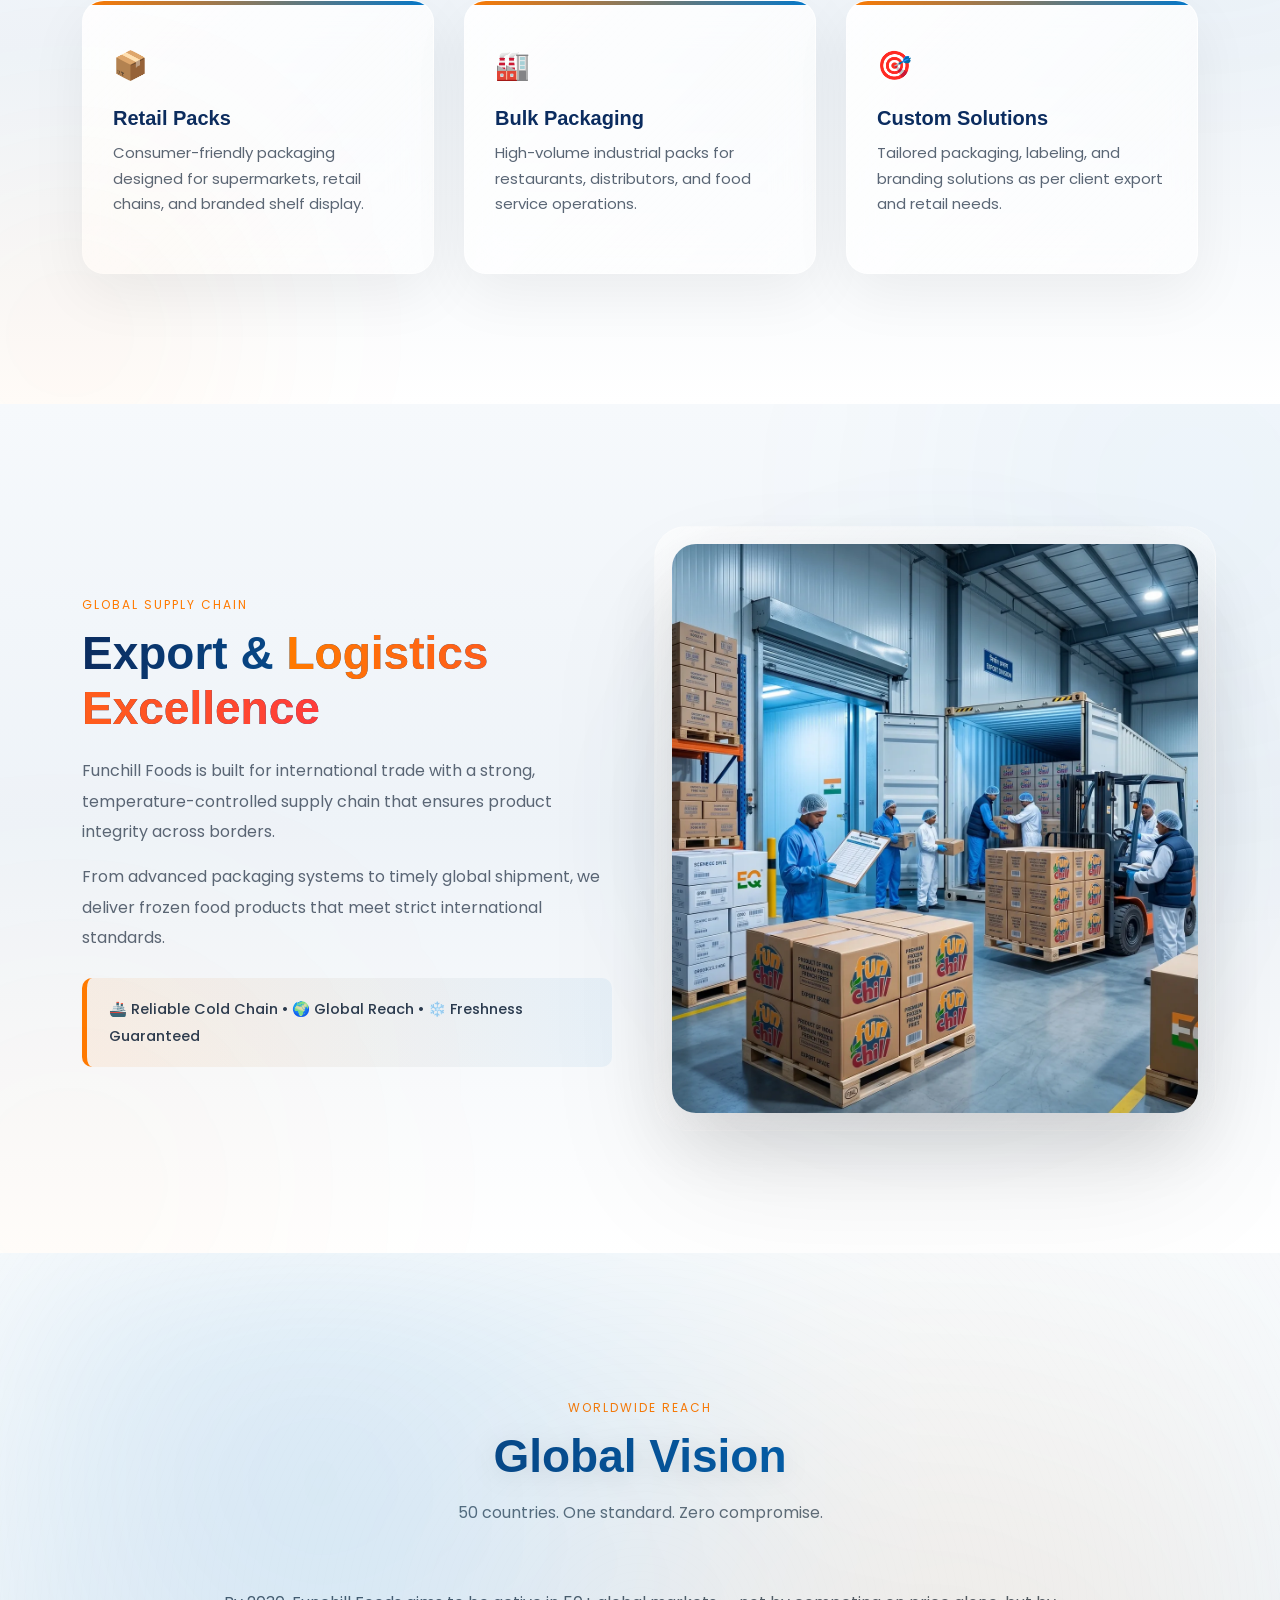
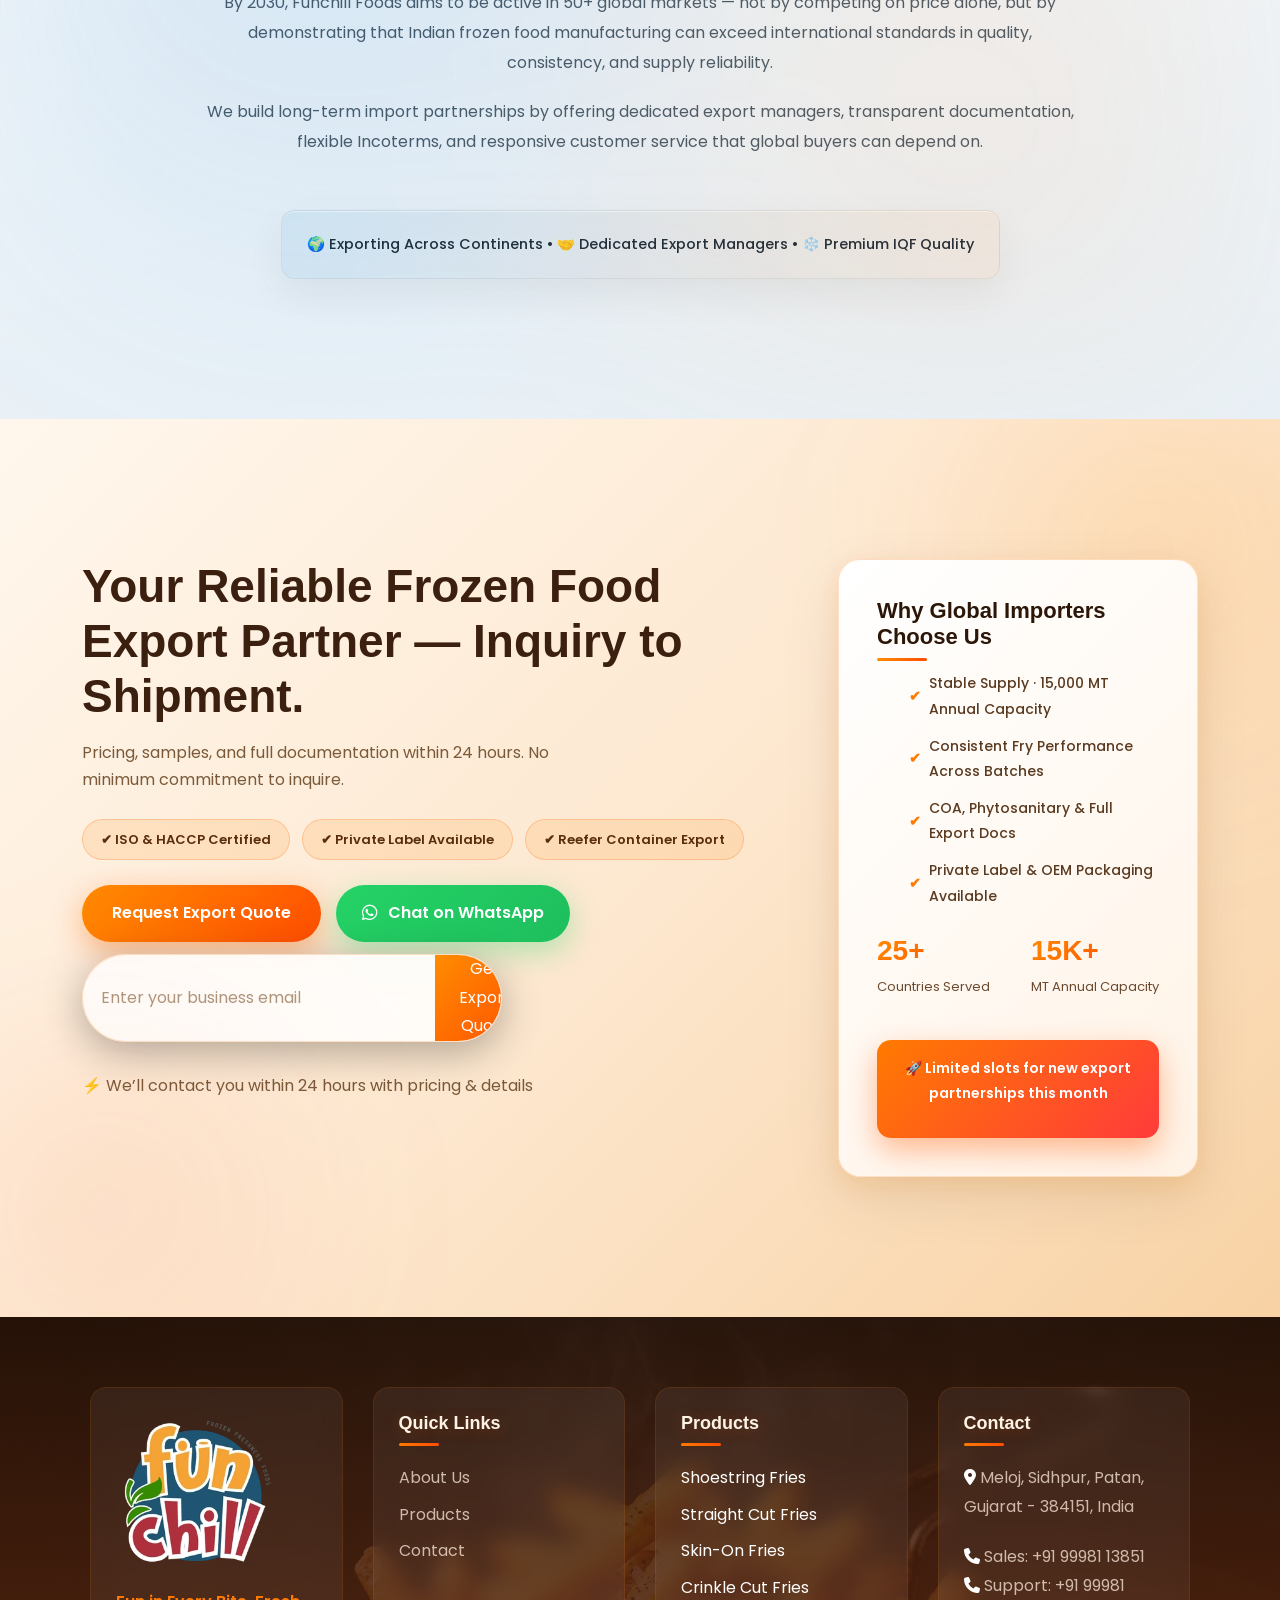
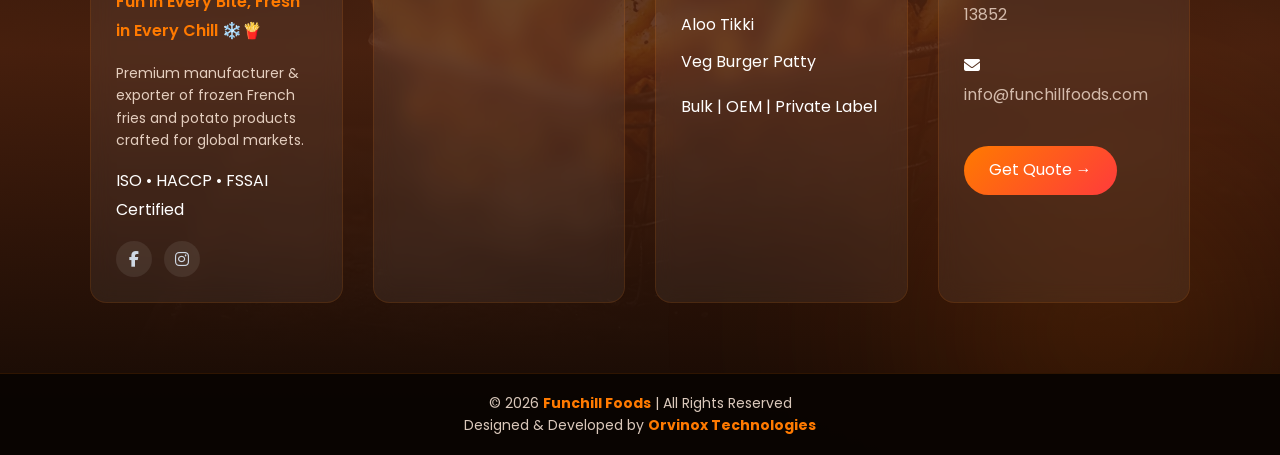
<file: about.html>
<!DOCTYPE html>

<html lang="en">
<head>
<!-- Basic -->
<meta charset="utf-8"/>
<meta content="width=device-width, initial-scale=1.0" name="viewport"/>
<title>
      About Us | Funchill Foods - Frozen French Fries Manufacturer &amp; Exporter
    </title>
<!-- SEO -->
<meta content="Learn about Funchill Foods, a Gujarat-based manufacturer and exporter of premium frozen French fries and potato products. Trusted for quality, innovation, and global supply." name="description"/>
<meta content="Funchill Foods, funchillfoods, funchillfoods.com, frozen french fries manufacturer India, frozen french fries exporter Gujarat, IQF fries exporter, potato products exporter India, bulk frozen food supplier, private label fries" name="keywords"/>
<meta content="Funchill Foods LLP" name="author"/>
<meta content="index, follow, max-image-preview:large" name="robots"/>
<!-- Theme -->
<meta content="#0f172a" name="theme-color"/>
<meta content="IE=edge" http-equiv="X-UA-Compatible"/>
<meta content="telephone=no" name="format-detection"/>
<!-- Canonical (IMPORTANT: About Page URL) -->
<link href="https://www.funchillfoods.com/about.html" rel="canonical"/>
<meta content="upgrade-insecure-requests" http-equiv="Content-Security-Policy"/>
<!-- Favicon -->
<link href="img/favicon.ico" rel="icon" type="image/x-icon"/>
<link href="/img/favicon.ico" rel="shortcut icon" type="image/x-icon"/>
<link href="img/apple-touch-icon.png" rel="apple-touch-icon"/>
<!-- Performance -->
<link href="https://fonts.googleapis.com" rel="preconnect"/>
<link crossorigin="" href="https://fonts.gstatic.com" rel="preconnect"/>
<!-- Fonts -->
<link href="https://fonts.googleapis.com/css2?family=Poppins:wght@300;400;500;600;700&amp;family=Playfair+Display:wght@600;700&amp;display=swap" rel="stylesheet"/>
<link href="//fonts.googleapis.com" rel="dns-prefetch"/>
<link href="//fonts.gstatic.com" rel="dns-prefetch"/>
<link href="https://cdnjs.cloudflare.com" rel="preconnect"/>
<link href="https://unpkg.com" rel="preconnect"/>
<link href="https://cdn.jsdelivr.net" rel="preconnect"/>
<!-- CSS -->
<link href="css/bootstrap.min.css" rel="stylesheet"/>
<link href="css/style.css" rel="stylesheet"/>
<link href="css/about.css" rel="stylesheet"/>
<link rel="preload" as="image" href="img/header-1.webp" type="image/webp" fetchpriority="high" imagesrcset="img/header-1-640.webp 640w, img/header-1-1200.webp 1200w, img/header-1.webp 1600w" imagesizes="100vw"/>
<link rel="preload" as="image" href="img/about1.webp" type="image/webp" fetchpriority="high" imagesrcset="img/about1-640.webp 640w, img/about1-1200.webp 1200w, img/about1.webp 1400w" imagesizes="100vw"/>
<!-- Icons -->
<link href="https://cdnjs.cloudflare.com/ajax/libs/font-awesome/6.5.0/css/all.min.css" rel="stylesheet"/>
<link href="https://unpkg.com/boxicons@2.1.4/css/boxicons.min.css" rel="stylesheet"/>
<!-- AOS Animation -->
<link href="https://unpkg.com/aos@2.3.4/dist/aos.css" rel="stylesheet"/>
<!-- Open Graph (Social Sharing) -->
<meta content="About Funchill Foods | Frozen Fries Exporter" property="og:title"/>
<meta content="Discover the story behind Funchill Foods – delivering premium frozen French fries with global standards and trusted quality." property="og:description"/>
<meta content="https://www.funchillfoods.com/img/about1.webp" property="og:image"/>
<meta content="https://www.funchillfoods.com/about.html" property="og:url"/>
<meta content="website" property="og:type"/>
<meta content="Funchill Foods" property="og:site_name"/>
<!-- Twitter -->
<meta content="summary_large_image" name="twitter:card"/>
<meta content="About Funchill Foods" name="twitter:title"/>
<meta content="Premium frozen French fries manufacturer &amp; exporter from India." name="twitter:description"/>
<meta content="https://www.funchillfoods.com/img/about1.webp" name="twitter:image"/>
<!-- Structured Data (SEO Boost) -->
<script type="application/ld+json">
      {
        "@context": "https://schema.org",
        "@type": "Organization",
        "name": "Funchill Foods",
        "url": "https://www.funchillfoods.com/",
        "logo": "https://www.funchillfoods.com/img/logo.webp",
        "description": "Manufacturer and exporter of frozen French fries and potato products from India.",
        "address": {
          "@type": "PostalAddress",
          "addressLocality": "Gujarat",
          "addressCountry": "India"
        }
      }
    </script>
<script type="application/ld+json">
      {
        "@context": "https://schema.org",
        "@type": "FoodEstablishment",
        "name": "Funchill Foods",
        "image": "https://www.funchillfoods.com/img/logo.webp",
        "address": {
          "@type": "PostalAddress",
          "addressLocality": "Patan",
          "addressRegion": "Gujarat",
          "postalCode": "384151",
          "addressCountry": "IN"
        },
        "telephone": "+919998113851",
        "url": "https://www.funchillfoods.com"
      }
    </script>
<script type="application/ld+json">
      {
        "@context": "https://schema.org",
        "@type": "AboutPage",
        "name": "About Funchill Foods",
        "url": "https://www.funchillfoods.com/about.html",
        "description": "Learn about Funchill Foods, premium frozen French fries manufacturer and exporter from India."
      }
    </script>
</head>
<body class="about-page">
<!-- ================= PAGE LOADER ================= -->
<div id="pageLoader">
<div class="loader-wrapper">
<div class="loader-ring"></div>
<img alt="Funchill Foods" class="loader-logo" decoding="async" height="256" src="img/logo.webp" width="256"/>
</div>
</div>
<!-- NAVBAR -->
<nav class="navbar navbar-expand-lg custom-navbar">
<div class="container">
<!-- LOGO -->
<a aria-label="Funchill Foods home" class="navbar-brand d-flex align-items-center" href="index.html">
<img alt="Funchill Foods Logo" class="logo" decoding="async" height="256" src="img/logo.webp" width="256"/>
</a>
<!-- TOGGLER -->
<button aria-label="Open navigation menu" class="navbar-toggler" data-bs-target="#mobileMenu" data-bs-toggle="offcanvas" type="button">
<span class="navbar-toggler-icon"></span>
</button>
<!-- DESKTOP MENU -->
<div class="collapse navbar-collapse d-none d-lg-flex" id="nav">
<ul class="navbar-nav ms-auto align-items-center">
<li class="nav-item">
<a class="nav-link" href="index.html">Home</a>
</li>
<li class="nav-item">
<a class="nav-link active" href="about.html">About</a>
</li>
<li class="nav-item">
<a class="nav-link" href="product.html">Products</a>
</li>
<li class="nav-item">
<a class="nav-link" href="contact.html">Contact</a>
</li>
</ul>
<a class="btn-quote ms-lg-4" href="contact.html">Request Quote</a>
</div>
</div>
</nav>
<!-- ================= MOBILE SLIDE MENU ================= -->
<div class="offcanvas offcanvas-end" id="mobileMenu" tabindex="-1">
<div class="offcanvas-header">
<h5 class="offcanvas-title">Menu</h5>
<button aria-label="Close navigation menu" class="btn-close" data-bs-dismiss="offcanvas" type="button"></button>
</div>
<div class="offcanvas-body">
<ul class="navbar-nav">
<li class="nav-item">
<a class="nav-link" href="index.html">Home</a>
</li>
<li class="nav-item">
<a class="nav-link active" href="about.html">About</a>
</li>
<li class="nav-item">
<a class="nav-link" href="product.html">Products</a>
</li>
<li class="nav-item">
<a class="nav-link" href="contact.html">Contact</a>
</li>
</ul>
<a aria-label="Request quote from Funchill Foods" class="btn-quote mt-3" href="contact.html">Request Quote</a>
</div>
</div>
<section class="page-header">
<img alt="Frozen French Fries Manufacturer" class="header-bg" decoding="async" fetchpriority="high" height="893" loading="eager" sizes="100vw" src="img/header-1.webp" srcset="img/header-1-640.webp 640w, img/header-1-1200.webp 1200w, img/header-1.webp 1600w" width="1600"/>
<div class="page-overlay"></div>
<div class="page-header-content">
<!-- Breadcrumb -->
<div class="breadcrumb">
<a href="index.html">Home</a>
<span>/</span>
<span class="active">About</span>
</div>
<!-- Title -->
<h2>About Funchill Foods</h2>
<!-- Subtitle -->
<p>India's Premium Frozen Food Manufacturer &amp; Global Exporter</p>
</div>
</section>
<!-- ================= ABOUT HERO PREMIUM ================= -->
<section class="about-hero">
<div class="about-overlay"></div>
<div class="about-content">
<!-- SMALL LABEL (replaces extra tagline) -->
<p class="label">Premium Frozen Food Exporter · Gujarat, India</p>
<!-- MAIN HEADING -->
<h1>
          From Indian Fields to <br/>
<span>Global Kitchens.</span>
</h1>
<!-- SINGLE STRONG TAGLINE -->
<p class="tagline">
          Precision-processed. Export-certified. Delivered worldwide.
        </p>
<p class="subline">
          Funchill Foods was built on one conviction — that Indian-grown
          potatoes, processed with precision, can compete and win on the world
          stage.
        </p>
<!-- DESCRIPTION -->
<p class="desc">
          At <strong>Funchill Foods</strong>, we go beyond manufacturing — we
          build global trust through quality, certification, and supply chain
          reliability. Explore our
          <a href="product.html" title="Frozen French Fries Products">premium frozen food export range</a>
          crafted to meet international buyer standards.
        </p>
<!-- BUTTONS -->
<div class="about-actions">
<a aria-label="View Products" class="btn-primary" href="product.html">View Products</a>
<a aria-label="Our Global Reach" class="btn-outline" href="contact.html">Our Global Reach</a>
</div>
<!-- STATS -->
<div class="about-stats">
<div>
<h3>25+</h3>
<p>Countries Served</p>
</div>
<div>
<h3>15K+</h3>
<p>MT Annual Capacity</p>
</div>
<div>
<h3>500+</h3>
<p>Global Buyers</p>
</div>
</div>
</div>
</section>
<!-- OUR STORY -->
<section class="about-section">
<div class="container">
<div class="grid-2">
<!-- IMAGE SIDE -->
<div class="s-image">
<div class="img-wrap">
<img alt="Funchill Foods frozen French fries manufacturing journey" decoding="async" fetchpriority="low" height="694" loading="lazy" src="img/story.webp" width="1200"/>
<div class="accent"></div>
</div>
</div>
<!-- TEXT SIDE -->
<div class="text">
<span class="section-label">Our Journey</span>
<h2>From Farm to <span>Global Tables</span></h2>
<p>
              Funchill Foods was founded with a single conviction — to transform
              Gujarat's locally grown potatoes into world-class
              <a href="product.html" title="Frozen French Fries">frozen French fries and potato products</a>
              that compete on quality with the world's best export brands.
            </p>
<p>
              Today, our products reach importers, QSR chains, and retail
              distributors across 25+ countries. Every buyer who sources from us
              gets the same product quality they approved in the sample — in
              every container, every time.
            </p>
<!-- Highlight box -->
<div class="highlight-box">
<strong>Farm-Sourced. IQF-Processed. Globally Trusted.</strong>
</div>
</div>
</div>
</div>
</section>
<!-- OUR PHILOSOPHY -->
<section class="philosophy-section">
<div class="container">
<div class="center">
<span class="section-label">Our Philosophy</span>
<h2>Driven by Quality &amp; Trust</h2>
<p class="subtext">
            Every buying decision a global importer makes is a bet on your
            reliability. We take that seriously — in every process, every batch,
            and every shipment.
          </p>
</div>
<div class="cards">
<div class="card">
<div class="icon">🏆</div>
<h3>Quality First</h3>
<p>
              We never compromise on raw materials, processing standards, or
              final product specs — what you approve in the sample is what ships
              in the container.
            </p>
</div>
<div class="card">
<div class="icon">⚙️</div>
<h3>Batch Consistency</h3>
<p>
              Every batch is lab-tested and batch-coded — ensuring the same
              taste, texture, and fry color from order 1 to order 100.
            </p>
</div>
<div class="card">
<div class="icon">🤝</div>
<h3>Buyer Trust</h3>
<p>
              Long-term supply partnerships built on fast response, honest
              documentation, and zero surprises at customs. transparency.
            </p>
</div>
</div>
</div>
</section>
<!-- INFRASTRUCTURE -->
<section class="infra-section">
<div class="container">
<div class="grid-2 reverse">
<div class="section-img">
<img alt="Modern frozen food manufacturing infrastructure" decoding="async" fetchpriority="low" height="1303" loading="lazy" src="img/infra.webp" width="1200"/>
</div>
<div class="text">
<span class="section-label">OUR FACILITY</span>
<h2>Modern Infrastructure. Export-Scale Production.</h2>
<p>
              Our <strong>state-of-the-art facility</strong> is equipped with
              advanced IQF machinery, automated production lines, and
              precision-controlled cold storage systems capable of handling
              15,000 MT annually.
            </p>
<p>
              This enables us to deliver
              <strong>consistent quality, strict hygiene, and large-scale
                production</strong>
              — all while maintaining complete traceability and global export
              documentation compliance.
            </p>
</div>
</div>
</div>
</section>
<!-- COMMITMENT -->
<section class="quality-section">
<div class="container">
<div class="quality-header">
<h2>Our Commitment to Export Quality</h2>
<p>
            Quality is not just a standard — it is our contractual obligation to
            every buyer.
          </p>
</div>
<div class="quality-card">
<p>
            At <strong>Funchill Foods</strong>, every product is crafted with
            <strong>strict quality checks</strong> and
            <strong>hygiene standards</strong>. From sourcing the
            <strong>finest potatoes</strong> to final packaging, we ensure every
            batch meets <strong>global expectations</strong> in taste, safety,
            and performance.
          </p>
</div>
</div>
</section>
<!-- PACKAGING SECTION -->
<section class="packaging-section">
<div class="container">
<div class="section-header">
<h2>Packaging &amp; Product Formats</h2>
<p>
            Flexible solutions for retail and bulk requirements, including our
            <a href="product.html">frozen potato products</a>
            designed for global markets.
          </p>
</div>
<div class="packaging-grid">
<div class="pack-card">
<div class="icon">📦</div>
<h3>Retail Packs</h3>
<p>
              Consumer-friendly packaging designed for supermarkets, retail
              chains, and branded shelf display.
            </p>
</div>
<div class="pack-card">
<div class="icon">🏭</div>
<h3>Bulk Packaging</h3>
<p>
              High-volume industrial packs for restaurants, distributors, and
              food service operations.
            </p>
</div>
<div class="pack-card">
<div class="icon">🎯</div>
<h3>Custom Solutions</h3>
<p>
              Tailored packaging, labeling, and branding solutions as per client
              export and retail needs.
            </p>
</div>
</div>
</div>
</section>
<!-- Export Section -->
<section class="export-logistics-section">
<div class="container">
<div class="grid-2 reverse">
<div class="text">
<span class="section-label">Global Supply Chain</span>
<h2>Export &amp; <span>Logistics Excellence</span></h2>
<p>
              Funchill Foods is built for international trade with a strong,
              temperature-controlled supply chain that ensures product integrity
              across borders.
            </p>
<p>
              From advanced packaging systems to timely global shipment, we
              deliver frozen food products that meet strict international
              standards.
            </p>
<div class="highlight-box">
              🚢 Reliable Cold Chain • 🌍 Global Reach • ❄️ Freshness Guaranteed
            </div>
</div>
<div class="section-img">
<img alt="Frozen food export logistics and cold chain supply" decoding="async" fetchpriority="low" height="1298" loading="lazy" src="img/export.webp" width="1200"/>
</div>
</div>
</div>
</section>
<section class="global-vision-section">
<div class="container">
<div class="center">
<span class="section-label">Worldwide Reach</span>
<h2>Global Vision</h2>
<p class="subtext">50 countries. One standard. Zero compromise.</p>
</div>
<div class="global-content">
<div class="wide-text">
<p>
              By 2030, Funchill Foods aims to be active in 50+ global markets —
              not by competing on price alone, but by demonstrating that Indian
              frozen food manufacturing can exceed international standards in
              quality, consistency, and supply reliability.
            </p>
<p>
              We build long-term import partnerships by offering dedicated
              export managers, transparent documentation, flexible Incoterms,
              and responsive customer service that global buyers can depend on.
            </p>
<div class="global-highlight">
              🌍 Exporting Across Continents • 🤝 Dedicated Export Managers • ❄️
              Premium IQF Quality
            </div>
</div>
</div>
</div>
</section>
<section class="cta-premium">
<div class="container">
<div class="cta-box">
<!-- LEFT CONTENT -->
<div class="cta-content">
<h2>
              Your Reliable Frozen Food Export Partner — Inquiry to Shipment.
            </h2>
<p class="cta-sub">
              Pricing, samples, and full documentation within 24 hours. No
              minimum commitment to inquire.
            </p>
<!-- TRUST POINTS -->
<div class="cta-points">
<span>✔ ISO &amp; HACCP Certified</span>
<span>✔ Private Label Available</span>
<span>✔ Reefer Container Export</span>
</div>
<!-- CTA BUTTONS -->
<div class="cta-buttons">
<a aria-label="Request export quote from Funchill Foods" class="btn-primary" href="contact.html">Request Export Quote</a>
<a class="btn-whatsapp" href="https://wa.me/919998113851?text=Hello%20I%20am%20interested%20in%20Frozen%20French%20Fries.%20Please%20share%20details." rel="noopener noreferrer" target="_blank">
<i class="fab fa-whatsapp"></i> Chat on WhatsApp
              </a>
</div>
<!-- QUICK INTERACTION FORM -->
<form action="contact.html" class="cta-form advanced" method="GET">
<!-- Email Input -->
<input id="emailField" name="email" placeholder="Enter your business email" required="" type="email"/>
<!-- Hidden Lead Source Tracking -->
<input id="sourceField" name="source" type="hidden"/>
<!-- Submit Button -->
<button type="submit">Get Export Quote</button>
</form>
<p class="form-note">
              ⚡ We’ll contact you within 24 hours with pricing &amp; details
            </p>
</div>
<!-- RIGHT CARD -->
<div class="cta-card">
<h3>Why Global Importers Choose Us</h3>
<ul class="cta-list">
<li>Stable Supply · 15,000 MT Annual Capacity</li>
<li>Consistent Fry Performance Across Batches</li>
<li>COA, Phytosanitary &amp; Full Export Docs</li>
<li>Private Label &amp; OEM Packaging Available</li>
</ul>
<!-- STATS -->
<div class="mini-stats">
<div>
<h4>25+</h4>
<p>Countries Served</p>
</div>
<div>
<h4>15K+</h4>
<p>MT Annual Capacity</p>
</div>
</div>
<!-- URGENCY -->
<div class="cta-urgency">
<p>🚀 Limited slots for new export partnerships this month</p>
</div>
</div>
</div>
</div>
</section>
<!-- FOOTER -->
<footer class="footer luxury-footer">
<div class="footer-overlay"></div>
<div class="footer-glow"></div>
<div class="container footer-main">
<!-- Brand -->
<div class="footer-section brand">
<img alt="Funchill Foods Logo" class="footer-logo" decoding="async" fetchpriority="low" height="256" loading="lazy" src="img/logo.webp" width="256"/>
<p class="footer-tagline">
            Fun in Every Bite, Fresh in Every Chill ❄️🍟
          </p>
<p class="footer-desc">
            Premium manufacturer &amp; exporter of frozen French fries and potato
            products crafted for global markets.
          </p>
<p class="footer-cert">ISO • HACCP • FSSAI Certified</p>
<div class="footer-social">
<a aria-label="Funchill Foods on Facebook" href="#">
<i class="fab fa-facebook-f"></i>
</a>
<a aria-label="Funchill Foods on Instagram" href="https://www.instagram.com/funchillfood" rel="noopener noreferrer" target="_blank">
<i class="fab fa-instagram"></i>
</a>
</div>
</div>
<!-- Links -->
<div class="footer-section">
<h4>Quick Links</h4>
<ul class="footer-links">
<li><a href="about.html">About Us</a></li>
<li><a href="product.html">Products</a></li>
<li><a href="contact.html">Contact</a></li>
</ul>
</div>
<!-- Products -->
<div class="footer-section">
<h4>Products</h4>
<ul class="footer-links">
<li>Shoestring Fries</li>
<li>Straight Cut Fries</li>
<li>Skin-On Fries</li>
<li>Crinkle Cut Fries</li>
<li>Aloo Tikki</li>
<li>Veg Burger Patty</li>
</ul>
<p class="highlight">Bulk | OEM | Private Label</p>
</div>
<!-- Contact -->
<div class="footer-section footer-contact">
<h4>Contact</h4>
<!-- LOCATION (OPEN MAP) -->
<div class="contact-item">
<i class="fa fa-map-marker-alt"></i>
<a href="https://www.google.com/maps?q=Meloj,Sidhpur,Patan,Gujarat,India" rel="noopener noreferrer" target="_blank">
              Meloj, Sidhpur, Patan,<br/>
              Gujarat - 384151, India
            </a>
</div>
<!-- PHONE (CLICK TO CALL) -->
<div class="contact-item">
<div>
<i class="fa fa-phone"></i>
<a href="tel:+919998113851">Sales: +91 99981 13851</a><br/>
<i class="fa fa-phone"></i>
<a href="tel:+919998113852">Support: +91 99981 13852</a>
</div>
</div>
<!-- EMAIL (OPEN MAIL APP) -->
<div class="contact-item">
<i class="fa fa-envelope"></i>
<a href="https://mail.google.com/mail/?view=cm&amp;fs=1&amp;to=info@funchillfoods.com&amp;su=Business Inquiry&amp;body=Hello Funchill Foods,%0A%0AI want to connect with your team.%0A%0AName:%0APhone:%0A" target="_blank">
              info@funchillfoods.com
            </a>
</div>
<!-- CTA BUTTON -->
<a class="btn-footer" href="contact.html"> Get Quote → </a>
</div>
</div>
<div class="footer-bottom">
        © 2026 <strong>Funchill Foods</strong> | All Rights Reserved
        <br/>
        Designed &amp; Developed by <strong>Orvinox Technologies</strong>
</div>
</footer>
<!-- WHATSAPP BUTTON -->
<a aria-label="Chat with Funchill Foods on WhatsApp" class="whatsapp-float" href="https://wa.me/919998113851?text=Hello%20Funchill%20Foods,%0A%0AI%20am%20interested%20in%20your%20premium%20frozen%20French%20fries%20and%20potato%20product%20range.%20Please%20share%20your%20product%20catalog,%20packaging%20options,%20pricing,%20and%20export%20details.%0A%0ALooking%20forward%20to%20your%20response.%0A%0AThank%20you." rel="noopener noreferrer" target="_blank">
<i class="fab fa-whatsapp"></i>
</a>
<!-- BACK TO TOP -->
<div aria-label="Back to top" class="back-to-top" id="backToTop" role="button" tabindex="0">
<div class="progress-ring">
<svg>
<defs>
<linearGradient id="gradientStroke" x1="0%" x2="100%" y1="0%" y2="100%">
<stop offset="0%" stop-color="#ff7a00"></stop>
<stop offset="100%" stop-color="#ff3c00"></stop>
</linearGradient>
</defs>
<!-- Background -->
<circle class="bg-ring" cx="27.5" cy="27.5" r="22"></circle>
<!-- Progress -->
<circle class="progress-ring-circle" cx="27.5" cy="27.5" r="22"></circle>
</svg>
</div>
<i class="fas fa-arrow-up"></i>
</div>
<!-- JS -->
<script defer src="https://cdn.jsdelivr.net/npm/bootstrap@5.3.3/dist/js/bootstrap.bundle.min.js"></script>
<script defer src="https://unpkg.com/aos@2.3.4/dist/aos.js"></script>
<script defer src="js/script.js"></script>
<script>
      document.addEventListener("DOMContentLoaded", function () {
        if (window.AOS) {
          AOS.init({ duration: 1000, once: true });
        }
      });
    </script>
</body>
</html>
</file>
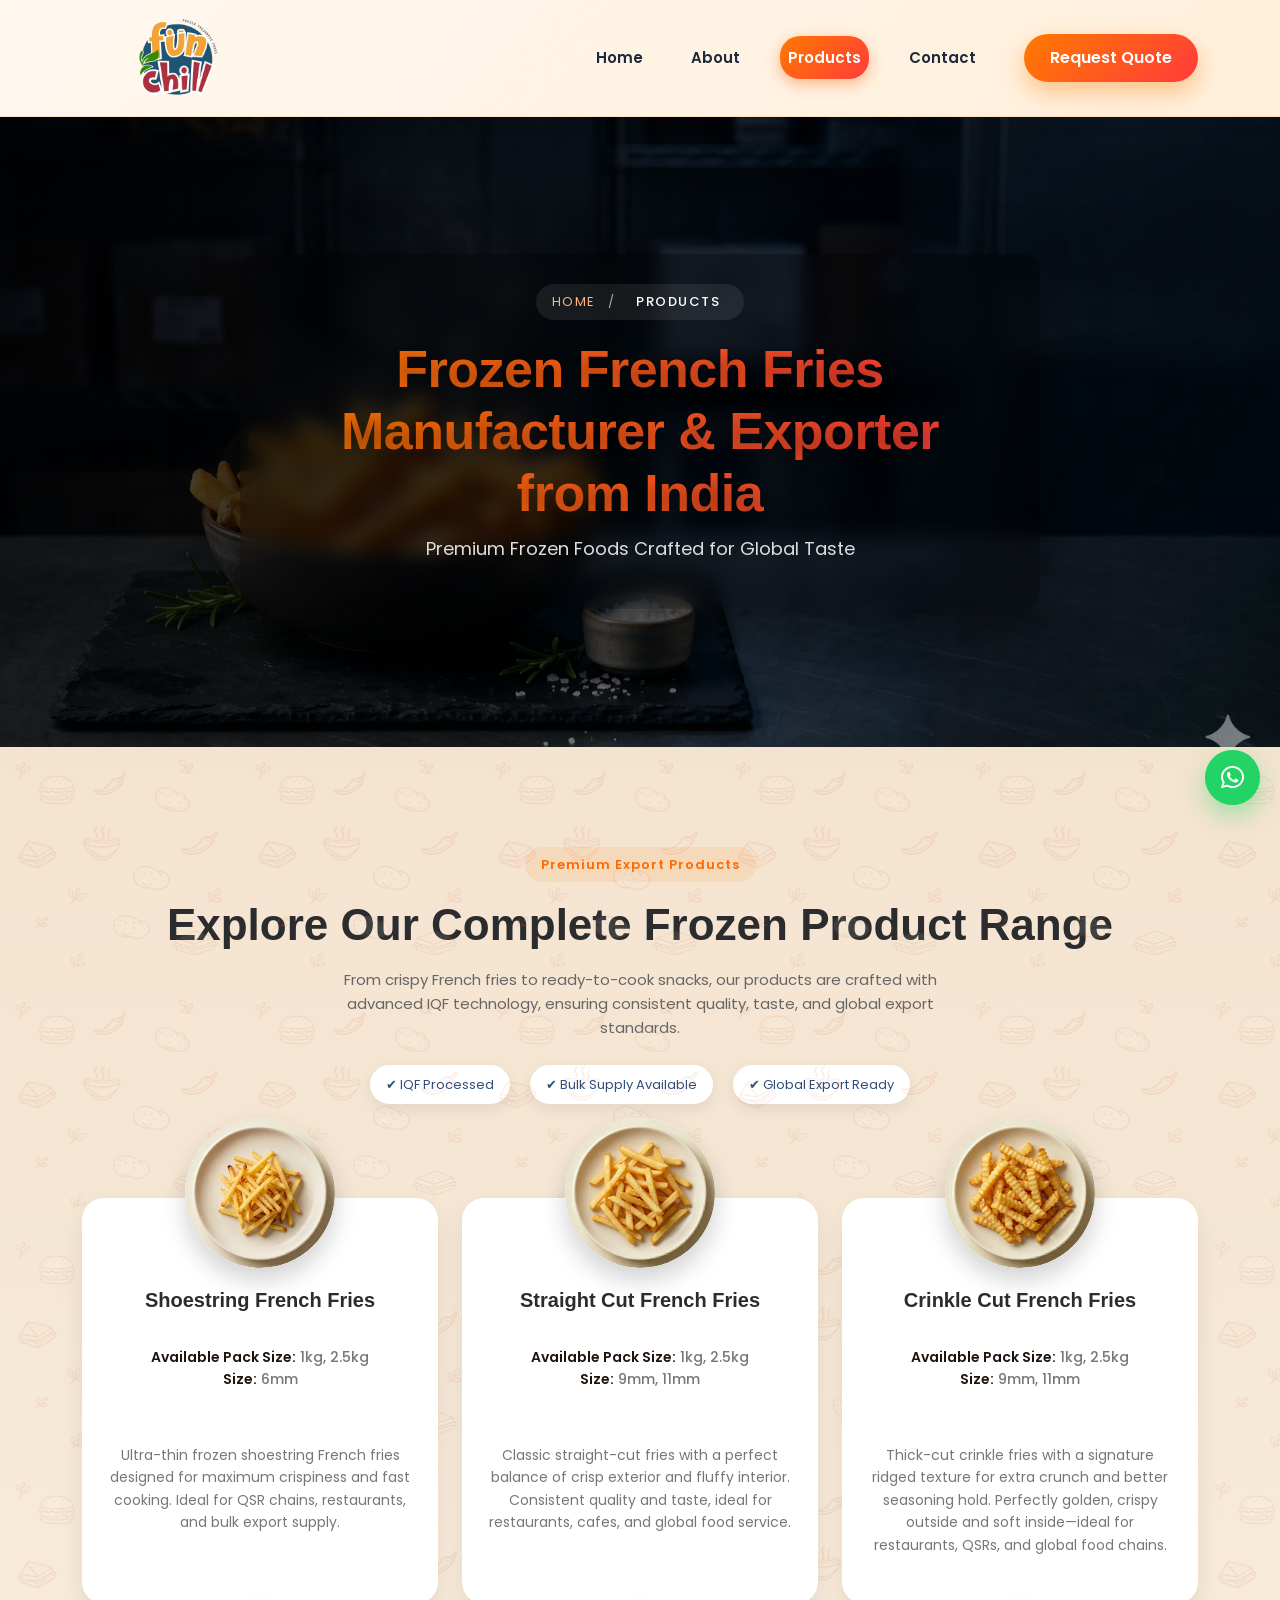
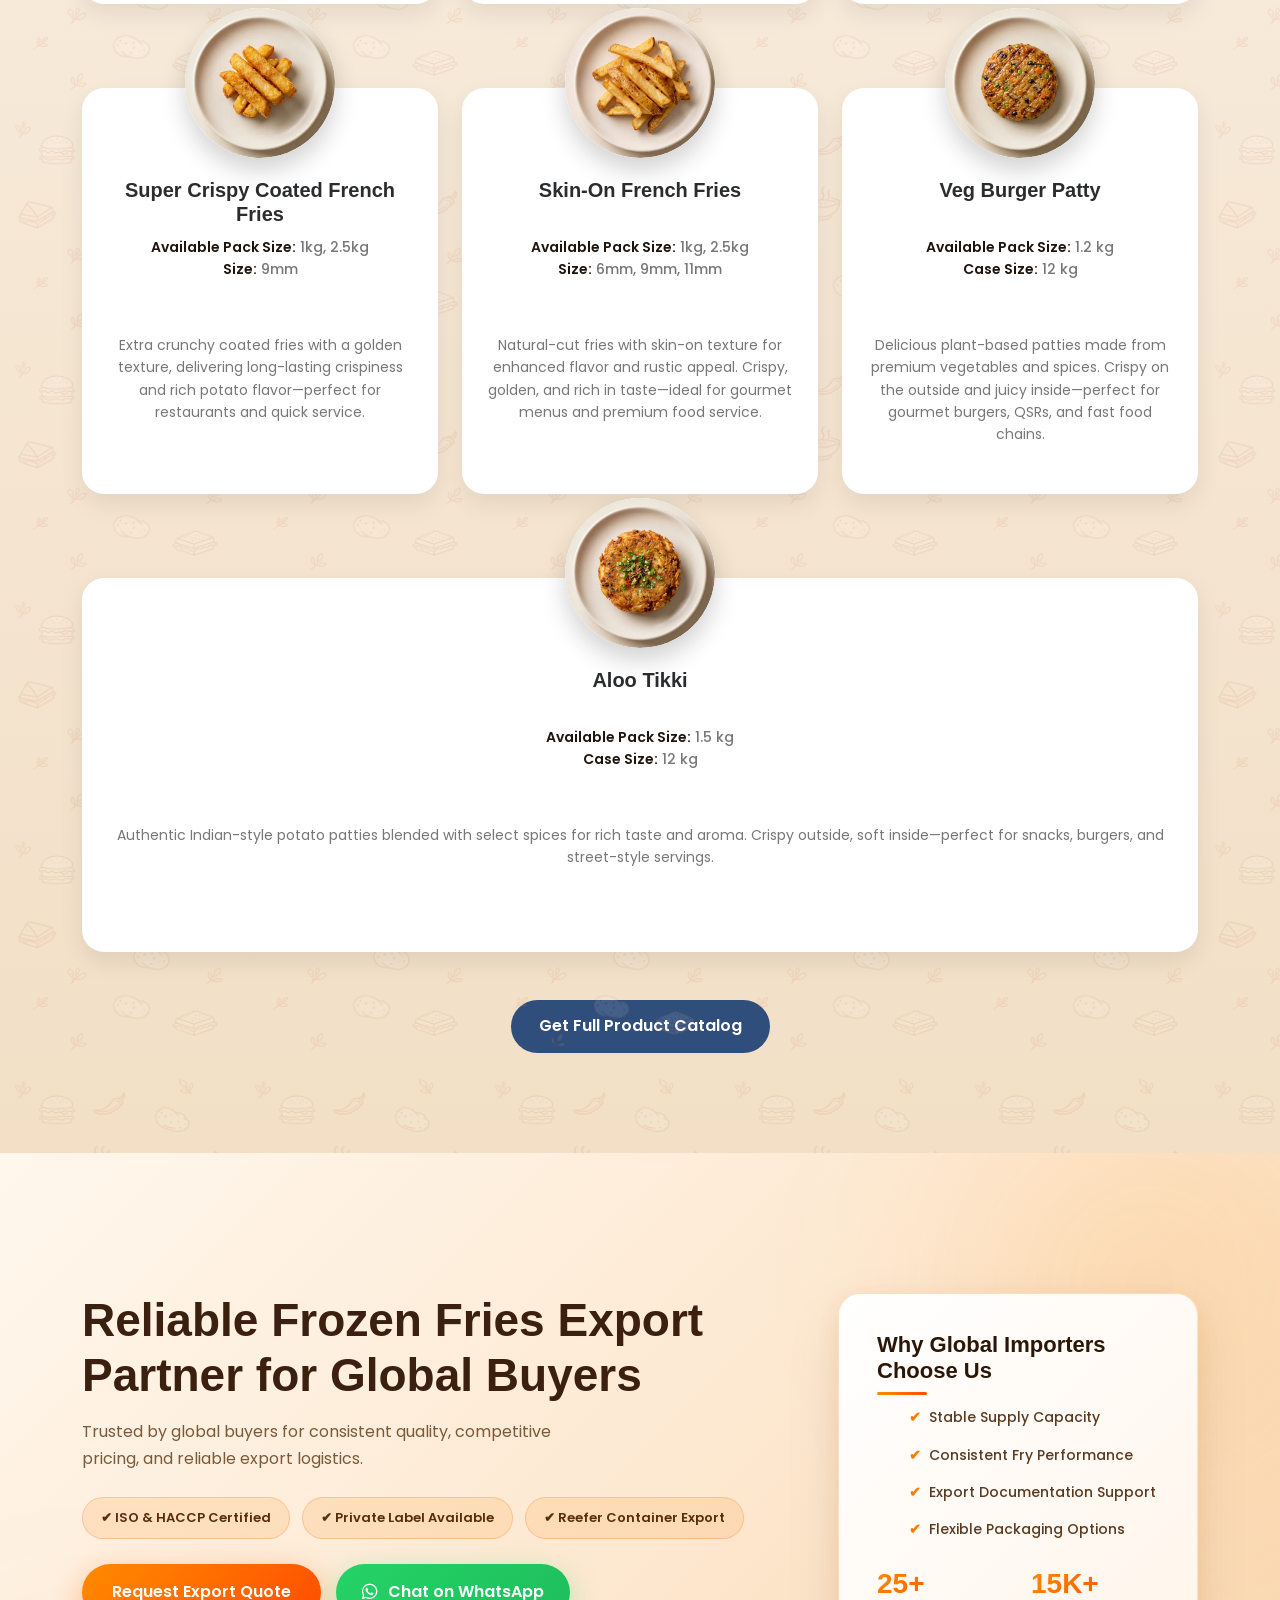
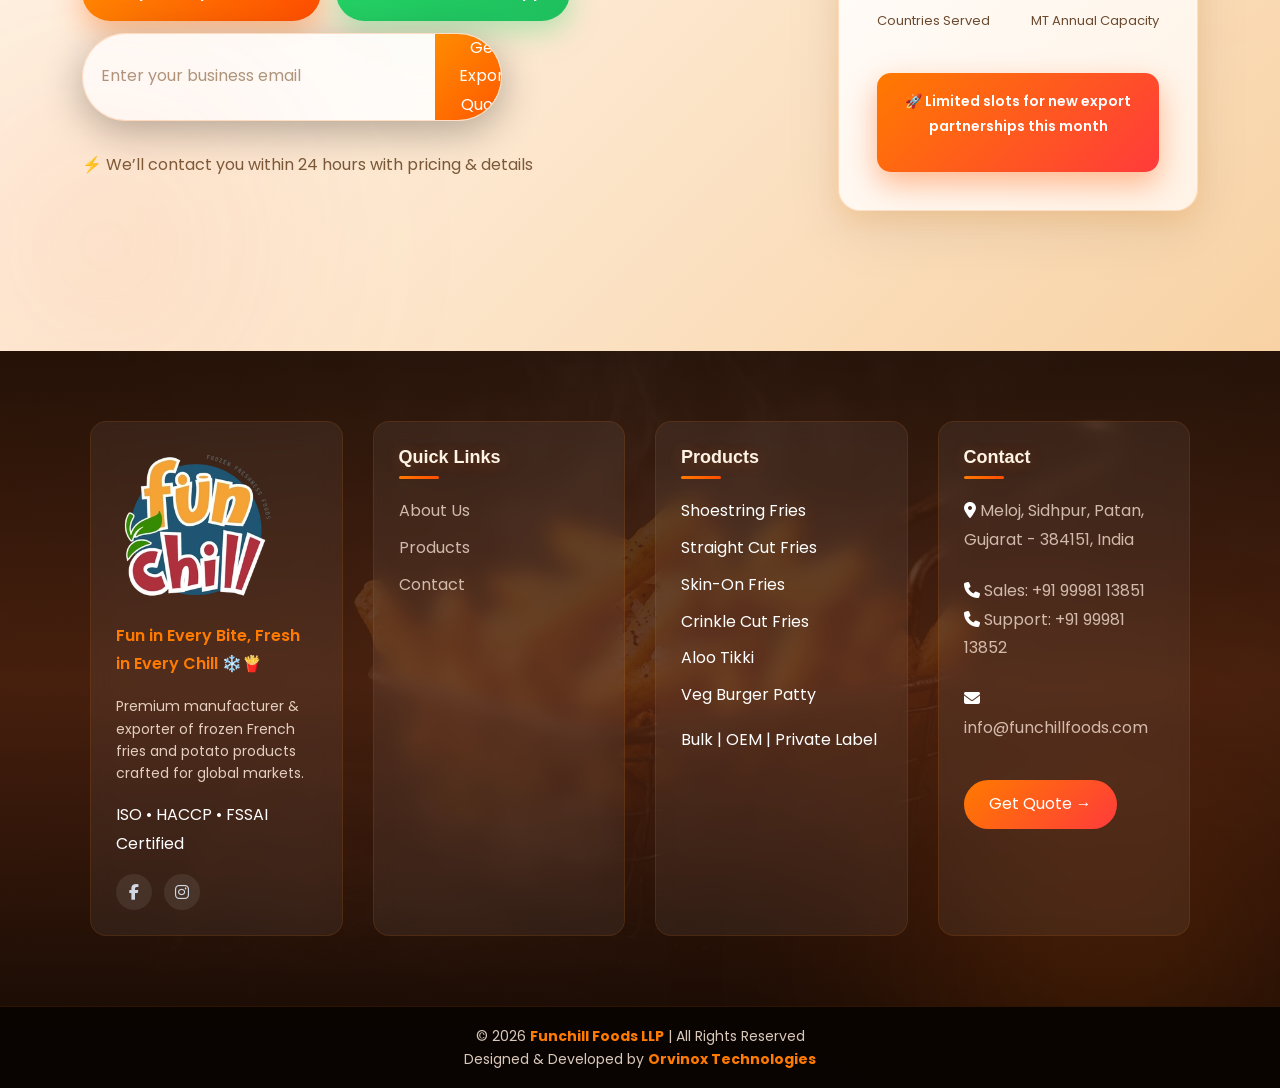
<file: product.html>
<!DOCTYPE html>

<html lang="en">
<head>
<!-- Basic -->
<meta charset="utf-8"/>
<meta content="width=device-width, initial-scale=1.0" name="viewport"/>
<title>Frozen French Fries Manufacturer | Funchill Foods</title>
<!-- SEO -->
<meta content="Leading frozen French fries manufacturer &amp; exporter from India offering shoestring, crinkle cut, coated fries, veg patties &amp; aloo tikki for global bulk supply." name="description"/>
<meta content="Funchill Foods, funchillfoods, funchillfoods.com, frozen french fries manufacturer India, frozen french fries exporter Gujarat, IQF fries exporter, potato products exporter India, bulk frozen food supplier, private label fries" name="keywords"/>
<meta content="Funchill Foods LLP" name="author"/>
<meta content="index, follow, max-image-preview:large" name="robots"/>
<meta content="IE=edge" http-equiv="X-UA-Compatible"/>
<!-- Theme -->
<meta content="#0f172a" name="theme-color"/>
<meta content="nosniff" http-equiv="X-Content-Type-Options"/>
<meta content="strict-origin-when-cross-origin" http-equiv="Referrer-Policy"/>
<!-- Canonical -->
<link href="https://www.funchillfoods.com/product.html" rel="canonical"/>
<!-- Favicon -->
<link href="img/favicon.ico" rel="icon"/>
<link href="img/apple-touch-icon.png" rel="apple-touch-icon"/>
<!-- Performance -->
<link href="https://fonts.googleapis.com" rel="preconnect"/>
<link crossorigin="" href="https://fonts.gstatic.com" rel="preconnect"/>
<link rel="preload" as="image" href="img/header-1.webp" type="image/webp" fetchpriority="high" imagesrcset="img/header-1-640.webp 640w, img/header-1-1200.webp 1200w, img/header-1.webp 1600w" imagesizes="100vw"/>
<link rel="preload" as="image" href="img/product/shoestring-french-fries.webp" type="image/webp" fetchpriority="high"/>
<!-- Fonts -->
<link href="https://fonts.googleapis.com/css2?family=Poppins:wght@300;400;500;600;700&amp;family=Playfair+Display:wght@600;700&amp;display=swap" rel="stylesheet"/>
<!-- CSS -->
<link href="css/bootstrap.min.css" rel="stylesheet"/>
<link href="css/style.css" rel="stylesheet"/>
<link href="css/product.css" rel="stylesheet"/>
<!-- Icons -->
<link href="https://cdnjs.cloudflare.com/ajax/libs/font-awesome/6.5.0/css/all.min.css" rel="stylesheet"/>
<link href="https://unpkg.com/boxicons@2.1.4/css/boxicons.min.css" rel="stylesheet"/>
<!-- AOS Animation -->
<link href="https://unpkg.com/aos@2.3.4/dist/aos.css" rel="stylesheet"/>
<!-- Open Graph (Social Sharing) -->
<meta content="Frozen French Fries &amp; Potato Products | Funchill Foods" property="og:title"/>
<meta content="Explore premium frozen French fries and potato products by Funchill Foods. Shoestring, crinkle cut, coated fries, veg patties &amp; aloo tikki for bulk export and global supply." property="og:description"/>
<meta content="https://www.funchillfoods.com/img/product/shoestring-french-fries.webp" property="og:image"/>
<meta content="https://www.funchillfoods.com/product.html" property="og:url"/>
<meta content="image/webp" property="og:image:type"/>
<meta content="website" property="og:type"/>
<meta content="Funchill Foods" property="og:site_name"/>
<!-- Twitter -->
<meta content="summary_large_image" name="twitter:card"/>
<meta content="Frozen French Fries &amp; Potato Products | Funchill Foods" name="twitter:title"/>
<meta content="Premium frozen fries and potato products for export and bulk supply." name="twitter:description"/>
<meta content="https://www.funchillfoods.com/img/product/shoestring-french-fries.webp" name="twitter:image"/>
<meta content="1200" property="og:image:width"/>
<meta content="630" property="og:image:height"/>
<meta content="IN-GJ" name="geo.region"/>
<meta content="Meloj, Patan, Gujarat, India" name="geo.placename"/>
<meta content="23.8500;72.1200" name="geo.position"/>
<meta content="23.8500, 72.1200" name="ICBM"/>
<!-- ================= ORGANIZATION ================= -->
<script type="application/ld+json">
      {
        "@context": "https://schema.org",
        "@type": "Organization",
        "name": "Funchill Foods",
        "url": "https://www.funchillfoods.com/",
        "logo": "https://www.funchillfoods.com/img/logo.webp",
        "description": "Manufacturer and exporter of frozen French fries and potato products from India.",
        "address": {
          "@type": "PostalAddress",
          "streetAddress": "Meloj",
          "addressLocality": "Patan",
          "addressRegion": "Gujarat",
          "postalCode": "384151",
          "addressCountry": "IN"
        }
      }
    </script>
<!-- ================= LOCAL BUSINESS ================= -->
<script type="application/ld+json">
      {
        "@context": "https://schema.org",
        "@type": "LocalBusiness",
        "name": "Funchill Foods",
        "image": "https://www.funchillfoods.com/img/logo.webp",
        "url": "https://www.funchillfoods.com/",
        "telephone": "+91-9998113851",
        "address": {
          "@type": "PostalAddress",
          "streetAddress": "Meloj",
          "addressLocality": "Patan",
          "addressRegion": "Gujarat",
          "postalCode": "384151",
          "addressCountry": "IN"
        },
        "geo": {
          "@type": "GeoCoordinates",
          "latitude": 23.85,
          "longitude": 72.12
        }
      }
    </script>
<!-- ================= BREADCRUMB SCHEMA ================= -->
<script type="application/ld+json">
      {
        "@context": "https://schema.org",
        "@type": "BreadcrumbList",
        "itemListElement": [
          {
            "@type": "ListItem",
            "position": 1,
            "name": "Home",
            "item": "https://www.funchillfoods.com/"
          },
          {
            "@type": "ListItem",
            "position": 2,
            "name": "Products",
            "item": "https://www.funchillfoods.com/product.html"
          }
        ]
      }
    </script>
<!-- ================= PREMIUM PRODUCT LIST SCHEMA ================= -->
<script type="application/ld+json">
      {
        "@context": "https://schema.org",
        "@type": "ItemList",
        "name": "Frozen French Fries and Potato Products",
        "description": "Premium frozen French fries and potato products manufactured and exported globally by Funchill Foods.",
        "url": "https://www.funchillfoods.com/product.html",
        "numberOfItems": 7,

        "itemListElement": [
          {
            "@type": "ListItem",
            "position": 1,
            "item": {
              "@type": "Product",
              "name": "Shoestring French Fries",
              "url": "https://www.funchillfoods.com/product.html#shoestring-french-fries",

              "image": [
                "https://www.funchillfoods.com/img/product/shoestring-french-fries.webp"
              ],

              "description": "Premium ultra-thin frozen shoestring French fries with crispy texture, ideal for restaurants, QSR chains, and global export supply.",

              "brand": {
                "@type": "Brand",
                "name": "Funchill Foods"
              },

              "manufacturer": {
                "@type": "Organization",
                "name": "Funchill Foods"
              },

              "sku": "FFS-001",
              "category": "Frozen Fries",

              "offers": {
                "@type": "Offer",
                "url": "https://www.funchillfoods.com/product.html#shoestring-french-fries",
                "priceCurrency": "INR",
                "availability": "https://schema.org/InStock",
                "seller": {
                  "@type": "Organization",
                  "name": "Funchill Foods"
                },
                "priceSpecification": {
                  "@type": "PriceSpecification",
                  "priceCurrency": "INR"
                },
                "description": "Price depends on order quantity, packaging, and export destination."
              }
            }
          },

          {
            "@type": "ListItem",
            "position": 2,
            "item": {
              "@type": "Product",
              "name": "Straight Cut French Fries",
              "url": "https://www.funchillfoods.com/product.html#straight-cut-french-fries",

              "image": [
                "https://www.funchillfoods.com/img/product/straight-cut-french-fries.webp"
              ],

              "description": "Classic straight cut frozen French fries with consistent quality, fluffy interior, and crispy exterior for food service and export markets.",

              "brand": {
                "@type": "Brand",
                "name": "Funchill Foods"
              },

              "manufacturer": {
                "@type": "Organization",
                "name": "Funchill Foods"
              },

              "sku": "FFS-002",
              "category": "Frozen Fries",

              "offers": {
                "@type": "Offer",
                "url": "https://www.funchillfoods.com/product.html#straight-cut-french-fries",
                "priceCurrency": "INR",
                "availability": "https://schema.org/InStock",
                "seller": {
                  "@type": "Organization",
                  "name": "Funchill Foods"
                },
                "priceSpecification": {
                  "@type": "PriceSpecification",
                  "priceCurrency": "INR"
                },
                "description": "Price depends on order quantity, packaging, and export destination."
              }
            }
          },

          {
            "@type": "ListItem",
            "position": 3,
            "item": {
              "@type": "Product",
              "name": "Crinkle Cut French Fries",
              "url": "https://www.funchillfoods.com/product.html#crinkle-cut-french-fries",

              "image": [
                "https://www.funchillfoods.com/img/product/crinkle-cut-french-fries.webp"
              ],

              "description": "Ridged crinkle cut frozen French fries with enhanced crispiness and seasoning retention, ideal for restaurants and QSR chains.",

              "brand": {
                "@type": "Brand",
                "name": "Funchill Foods"
              },

              "manufacturer": {
                "@type": "Organization",
                "name": "Funchill Foods"
              },

              "sku": "FFS-003",
              "category": "Frozen Fries",

              "offers": {
                "@type": "Offer",
                "url": "https://www.funchillfoods.com/product.html#crinkle-cut-french-fries",
                "priceCurrency": "INR",
                "availability": "https://schema.org/InStock",
                "seller": {
                  "@type": "Organization",
                  "name": "Funchill Foods"
                },
                "priceSpecification": {
                  "@type": "PriceSpecification",
                  "priceCurrency": "INR"
                },
                "description": "Price depends on order quantity, packaging, and export destination."
              }
            }
          },

          {
            "@type": "ListItem",
            "position": 4,
            "item": {
              "@type": "Product",
              "name": "Super Crispy Coated French Fries",
              "url": "https://www.funchillfoods.com/product.html#super-crispy-coated-french-fries",

              "image": [
                "https://www.funchillfoods.com/img/product/super-crispy-coated-french-fries.webp"
              ],

              "description": "Extra crispy coated frozen French fries with long-lasting crunch and premium potato flavor for restaurants and export buyers.",

              "brand": {
                "@type": "Brand",
                "name": "Funchill Foods"
              },

              "manufacturer": {
                "@type": "Organization",
                "name": "Funchill Foods"
              },

              "sku": "FFS-004",
              "category": "Frozen Fries",

              "offers": {
                "@type": "Offer",
                "url": "https://www.funchillfoods.com/product.html#super-crispy-coated-french-fries",
                "priceCurrency": "INR",
                "availability": "https://schema.org/InStock",
                "seller": {
                  "@type": "Organization",
                  "name": "Funchill Foods"
                },
                "priceSpecification": {
                  "@type": "PriceSpecification",
                  "priceCurrency": "INR"
                },
                "description": "Price depends on order quantity, packaging, and export destination."
              }
            }
          },

          {
            "@type": "ListItem",
            "position": 5,
            "item": {
              "@type": "Product",
              "name": "Skin-On French Fries",
              "url": "https://www.funchillfoods.com/product.html#skin-on-french-fries",

              "image": [
                "https://www.funchillfoods.com/img/product/skin-on-french-fries.webp"
              ],

              "description": "Rustic skin-on frozen French fries with authentic potato flavor and premium gourmet appeal.",

              "brand": {
                "@type": "Brand",
                "name": "Funchill Foods"
              },

              "manufacturer": {
                "@type": "Organization",
                "name": "Funchill Foods"
              },

              "sku": "FFS-005",
              "category": "Frozen Fries",

              "offers": {
                "@type": "Offer",
                "url": "https://www.funchillfoods.com/product.html#skin-on-french-fries",
                "priceCurrency": "INR",
                "availability": "https://schema.org/InStock",
                "seller": {
                  "@type": "Organization",
                  "name": "Funchill Foods"
                },
                "priceSpecification": {
                  "@type": "PriceSpecification",
                  "priceCurrency": "INR"
                },
                "description": "Price depends on order quantity, packaging, and export destination."
              }
            }
          },

          {
            "@type": "ListItem",
            "position": 6,
            "item": {
              "@type": "Product",
              "name": "Veg Burger Patty",
              "url": "https://www.funchillfoods.com/product.html#veg-burger-patty",

              "image": [
                "https://www.funchillfoods.com/img/product/veg-burger-patty.webp"
              ],

              "description": "Premium frozen veg burger patties made with selected vegetables and spices for QSRs, restaurants, and export markets.",

              "brand": {
                "@type": "Brand",
                "name": "Funchill Foods"
              },

              "manufacturer": {
                "@type": "Organization",
                "name": "Funchill Foods"
              },

              "sku": "SNK-001",
              "category": "Frozen Snacks",

              "offers": {
                "@type": "Offer",
                "url": "https://www.funchillfoods.com/product.html#veg-burger-patty",
                "priceCurrency": "INR",
                "availability": "https://schema.org/InStock",
                "seller": {
                  "@type": "Organization",
                  "name": "Funchill Foods"
                },
                "priceSpecification": {
                  "@type": "PriceSpecification",
                  "priceCurrency": "INR"
                },
                "description": "Price depends on order quantity, packaging, and export destination."
              }
            }
          },

          {
            "@type": "ListItem",
            "position": 7,
            "item": {
              "@type": "Product",
              "name": "Aloo Tikki",
              "url": "https://www.funchillfoods.com/product.html#aloo-tikki",

              "image": [
                "https://www.funchillfoods.com/img/product/aloo-tikki.webp"
              ],

              "description": "Authentic Indian style frozen aloo tikki with crispy texture and rich flavor for snacks, burgers, and food service supply.",

              "brand": {
                "@type": "Brand",
                "name": "Funchill Foods"
              },

              "manufacturer": {
                "@type": "Organization",
                "name": "Funchill Foods"
              },

              "sku": "SNK-002",
              "category": "Frozen Snacks",

              "offers": {
                "@type": "Offer",
                "url": "https://www.funchillfoods.com/product.html#aloo-tikki",
                "priceCurrency": "INR",
                "availability": "https://schema.org/InStock",
                "seller": {
                  "@type": "Organization",
                  "name": "Funchill Foods"
                },
                "priceSpecification": {
                  "@type": "PriceSpecification",
                  "priceCurrency": "INR"
                },
                "description": "Price depends on order quantity, packaging, and export destination."
              }
            }
          }
        ]
      }
    </script>
<script type="application/ld+json">
      {
        "@context": "https://schema.org",
        "@type": "FAQPage",
        "mainEntity": [
          {
            "@type": "Question",
            "name": "Do you export frozen French fries globally?",
            "acceptedAnswer": {
              "@type": "Answer",
              "text": "Yes, we export frozen French fries to multiple countries with complete documentation support."
            }
          },
          {
            "@type": "Question",
            "name": "Do you offer private label?",
            "acceptedAnswer": {
              "@type": "Answer",
              "text": "Yes, we provide OEM and private label packaging for bulk buyers."
            }
          }
        ]
      }
    </script>
<!-- ================= WEBSITE ================= -->
<script type="application/ld+json">
      {
        "@context": "https://schema.org",
        "@type": "WebSite",
        "name": "Funchill Foods",
        "url": "https://www.funchillfoods.com/",
        "publisher": {
          "@type": "Organization",
          "name": "Funchill Foods"
        },
        "potentialAction": {
          "@type": "SearchAction",
          "target": "https://www.funchillfoods.com/product.html?search={search_term_string}",
          "query-input": "required name=search_term_string"
        }
      }
    </script>
</head>
<body>
<!-- ================= PAGE LOADER ================= -->
<div id="pageLoader">
<div class="loader-wrapper">
<div class="loader-ring"></div>
<img alt="Funchill Foods" class="loader-logo" decoding="async" height="256" src="img/logo.webp" width="256"/>
</div>
</div>
<!-- NAVBAR -->
<nav class="navbar navbar-expand-lg custom-navbar navbar-dark">
<div class="container">
<!-- LOGO -->
<a aria-label="Funchill Foods home" class="navbar-brand d-flex align-items-center" href="index.html">
<img alt="Funchill Foods Logo" class="logo" decoding="async" height="256" src="img/logo.webp" width="256"/>
</a>
<!-- TOGGLER -->
<button aria-label="Open navigation menu" class="navbar-toggler" data-bs-target="#mobileMenu" data-bs-toggle="offcanvas" type="button">
<span class="navbar-toggler-icon"></span>
</button>
<!-- DESKTOP MENU -->
<div class="collapse navbar-collapse d-none d-lg-flex" id="nav">
<ul class="navbar-nav ms-auto align-items-center">
<li class="nav-item">
<a class="nav-link" href="index.html">Home</a>
</li>
<li class="nav-item">
<a class="nav-link" href="about.html">About</a>
</li>
<li class="nav-item">
<a class="nav-link active" href="product.html">Products</a>
</li>
<li class="nav-item">
<a class="nav-link" href="contact.html">Contact</a>
</li>
</ul>
<a class="btn-quote ms-lg-4" href="contact.html">Request Quote</a>
</div>
</div>
</nav>
<!-- ================= MOBILE SLIDE MENU ================= -->
<div class="offcanvas offcanvas-end" id="mobileMenu" tabindex="-1">
<div class="offcanvas-header">
<h5 class="offcanvas-title">Menu</h5>
<button aria-label="Close navigation menu" class="btn-close" data-bs-dismiss="offcanvas" type="button"></button>
</div>
<div class="offcanvas-body">
<ul class="navbar-nav">
<li class="nav-item">
<a class="nav-link" href="index.html">Home</a>
</li>
<li class="nav-item">
<a class="nav-link" href="about.html">About</a>
</li>
<li class="nav-item">
<a class="nav-link active" href="product.html">Products</a>
</li>
<li class="nav-item">
<a class="nav-link" href="contact.html">Contact</a>
</li>
</ul>
<a class="btn-quote mt-3" href="contact.html">Request Quote</a>
</div>
</div>
<section class="page-header">
<img alt="Frozen French Fries Banner" class="header-bg" decoding="async" fetchpriority="high" height="893" loading="eager" sizes="100vw" src="img/header-1.webp" srcset="img/header-1-640.webp 640w, img/header-1-1200.webp 1200w, img/header-1.webp 1600w" width="1600"/>
<div class="page-overlay"></div>
<div class="page-header-content">
<!-- Breadcrumb -->
<div class="breadcrumb">
<a href="index.html">Home</a>
<span>/</span>
<span class="active">Products</span>
</div>
<!-- Title -->
<h1>Frozen French Fries Manufacturer &amp; Exporter from India</h1>
<!-- Subtitle -->
<p>Premium Frozen Foods Crafted for Global Taste</p>
</div>
</section>
<section class="product-list-section">
<div class="bg-glow"></div>
<div class="container">
<!-- HEADER -->
<div class="product-header text-center">
<span class="product-badge">Premium Export Products</span>
<h2>Explore Our Complete Frozen Product Range</h2>
<p class="product-sub">
            From crispy French fries to ready-to-cook snacks, our products are
            crafted with advanced IQF technology, ensuring consistent quality,
            taste, and global export standards.
          </p>
<!-- OPTIONAL INFO STRIP -->
<div class="product-highlights">
<span>✔ IQF Processed</span>
<span>✔ Bulk Supply Available</span>
<span>✔ Global Export Ready</span>
</div>
</div>
<!-- PRODUCTS -->
<div class="row g-4 mt-5">
<!-- PRODUCT -->
<div class="col-xl-3 col-lg-4 col-md-6">
<div class="product-card" id="shoestring-french-fries">
<div class="product-img">
<img alt="Shoestring Frozen French Fries" decoding="async" fetchpriority="high" height="400" loading="eager" src="img/product/shoestring-french-fries.webp" title="Premium Shoestring Frozen French Fries for Export" width="400"/>
<span class="visually-hidden">
                  Frozen French fries exporter India bulk supply premium quality
                </span>
</div>
<div class="product-content">
<h3>Shoestring French Fries</h3>
<p>
<span class="heading">Available Pack Size:</span>
<span class="value">1kg, 2.5kg</span><br/>
<span class="heading">Size:</span>
<span class="value">6mm</span>
</p>
<p>
                  Ultra-thin frozen shoestring French fries designed for maximum
                  crispiness and fast cooking. Ideal for QSR chains,
                  restaurants, and bulk export supply.
                </p>
</div>
</div>
</div>
<!-- PRODUCT -->
<div class="col-xl-3 col-lg-4 col-md-6">
<div class="product-card" id="straight-cut-french-fries">
<div class="product-img">
<img alt="Straight cut frozen French fries supplier exporter India bulk restaurant supply" decoding="async" fetchpriority="low" height="400" loading="lazy" src="img/product/straight-cut-french-fries.webp" title="Premium Straight Cut Frozen French Fries for Export" width="400"/>
</div>
<div class="product-content">
<h3>Straight Cut French Fries</h3>
<p>
<span class="heading">Available Pack Size:</span>
<span class="value">1kg, 2.5kg</span><br/>
<span class="heading">Size:</span>
<span class="value">9mm, 11mm</span>
</p>
<p>
                  Classic straight-cut fries with a perfect balance of crisp
                  exterior and fluffy interior. Consistent quality and taste,
                  ideal for restaurants, cafes, and global food service.
                </p>
</div>
</div>
</div>
<!-- PRODUCT -->
<div class="col-xl-3 col-lg-4 col-md-6">
<div class="product-card" id="crinkle-cut-french-fries">
<div class="product-img">
<img alt="Crinkle cut frozen French fries manufacturer India ridged crispy fries bulk export" decoding="async" fetchpriority="low" height="400" loading="lazy" src="img/product/crinkle-cut-french-fries.webp" title="Premium Crinkle Cut Frozen French Fries for Export" width="400"/>
</div>
<div class="product-content">
<h3>Crinkle Cut French Fries</h3>
<p>
<span class="heading">Available Pack Size:</span>
<span class="value">1kg, 2.5kg</span><br/>
<span class="heading">Size:</span>
<span class="value">9mm, 11mm</span>
</p>
<p>
                  Thick-cut crinkle fries with a signature ridged texture for
                  extra crunch and better seasoning hold. Perfectly golden,
                  crispy outside and soft inside—ideal for restaurants, QSRs,
                  and global food chains.
                </p>
</div>
</div>
</div>
<!-- PRODUCT -->
<div class="col-xl-3 col-lg-4 col-md-6">
<div class="product-card" id="super-crispy-coated-french-fries">
<div class="product-img">
<img alt="Super crispy coated frozen French fries supplier India long lasting crunch export quality" decoding="async" fetchpriority="low" height="400" loading="lazy" src="img/product/super-crispy-coated-french-fries.webp" title="Extra Crispy Coated Frozen French Fries for Export" width="400"/>
</div>
<div class="product-content">
<h3>Super Crispy Coated French Fries</h3>
<p>
<span class="heading">Available Pack Size:</span>
<span class="value">1kg, 2.5kg</span><br/>
<span class="heading">Size:</span>
<span class="value">9mm</span>
</p>
<p>
                  Extra crunchy coated fries with a golden texture, delivering
                  long-lasting crispiness and rich potato flavor—perfect for
                  restaurants and quick service.
                </p>
</div>
</div>
</div>
<div class="col-xl-3 col-lg-4 col-md-6">
<div class="product-card" id="skin-on-french-fries">
<div class="product-img">
<img alt="Skin on frozen French fries premium gourmet fries manufacturer exporter India" decoding="async" fetchpriority="low" height="400" loading="lazy" src="img/product/skin-on-french-fries.webp" title="Premium Skin-On Frozen French Fries for Export" width="400"/>
</div>
<div class="product-content">
<h3>Skin-On French Fries</h3>
<p>
<span class="heading">Available Pack Size:</span>
<span class="value">1kg, 2.5kg</span><br/>
<span class="heading">Size:</span>
<span class="value">6mm, 9mm, 11mm</span>
</p>
<p>
                  Natural-cut fries with skin-on texture for enhanced flavor and
                  rustic appeal. Crispy, golden, and rich in taste—ideal for
                  gourmet menus and premium food service.
                </p>
</div>
</div>
</div>
<!-- PRODUCT - Veg Burger Patty -->
<div class="col-xl-3 col-lg-4 col-md-6">
<div class="product-card" id="veg-burger-patty">
<div class="product-img">
<img alt="Frozen veg burger patty manufacturer India plant based patty bulk export supplier" decoding="async" fetchpriority="low" height="400" loading="lazy" src="img/product/veg-burger-patty.webp" title="Premium Frozen Veg Burger Patty for Export and Bulk Supply" width="400"/>
</div>
<div class="product-content">
<h3>Veg Burger Patty</h3>
<p>
<span class="heading">Available Pack Size:</span>
<span class="value">1.2 kg</span><br/>
<span class="heading">Case Size:</span>
<span class="value">12 kg</span>
</p>
<p>
                  Delicious plant-based patties made from premium vegetables and
                  spices. Crispy on the outside and juicy inside—perfect for
                  gourmet burgers, QSRs, and fast food chains.
                </p>
</div>
</div>
</div>
<!-- PRODUCT - Aloo Tikki -->
<div class="col-xl-3 col-lg-4 col-md-6">
<div class="product-card" id="aloo-tikki">
<div class="product-img">
<img alt="Frozen aloo tikki manufacturer India potato patties bulk export supplier" decoding="async" fetchpriority="low" height="400" loading="lazy" src="img/product/aloo-tikki.webp" title="Premium Frozen Aloo Tikki for Export and Bulk Supply" width="400"/>
</div>
<div class="product-content">
<h3>Aloo Tikki</h3>
<p>
<span class="heading">Available Pack Size:</span>
<span class="value">1.5 kg</span><br/>
<span class="heading">Case Size:</span>
<span class="value">12 kg</span>
</p>
<p>
                  Authentic Indian-style potato patties blended with select
                  spices for rich taste and aroma. Crispy outside, soft
                  inside—perfect for snacks, burgers, and street-style servings.
                </p>
</div>
</div>
</div>
</div>
<!-- BUTTON -->
<div class="text-center mt-5">
<a class="product-explore-btn" download="Funchill-Foods-Product-Catalog.pdf" href="pdf/Funchill_Product_Catalog.pdf">
            Get Full Product Catalog
          </a>
</div>
</div>
</section>
<section class="cta-premium">
<div class="container">
<div class="cta-box">
<!-- LEFT CONTENT -->
<div class="cta-content">
<h2>Reliable Frozen Fries Export Partner for Global Buyers</h2>
<p class="cta-sub">
              Trusted by global buyers for consistent quality, competitive
              pricing, and reliable export logistics.
            </p>
<!-- TRUST POINTS -->
<div class="cta-points">
<span>✔ ISO &amp; HACCP Certified</span>
<span>✔ Private Label Available</span>
<span>✔ Reefer Container Export</span>
</div>
<!-- CTA BUTTONS -->
<div class="cta-buttons">
<a class="btn-primary" href="contact.html">Request Export Quote</a>
<a class="btn-whatsapp" href="https://wa.me/919998113851?text=Hello%20I%20am%20interested%20in%20Frozen%20French%20Fries.%20Please%20share%20details." target="_blank">
<i class="fab fa-whatsapp"></i> Chat on WhatsApp
              </a>
</div>
<!-- QUICK INTERACTION FORM -->
<form action="contact.html" class="cta-form advanced" method="GET">
<!-- Email Input -->
<input id="emailField" name="email" placeholder="Enter your business email" required="" type="email"/>
<!-- Hidden Lead Source Tracking -->
<input id="sourceField" name="source" type="hidden"/>
<!-- Submit Button -->
<button type="submit">Get Export Quote</button>
</form>
<p class="form-note">
              ⚡ We’ll contact you within 24 hours with pricing &amp; details
            </p>
</div>
<!-- RIGHT CARD -->
<div class="cta-card">
<h3>Why Global Importers Choose Us</h3>
<ul class="cta-list">
<li>Stable Supply Capacity</li>
<li>Consistent Fry Performance</li>
<li>Export Documentation Support</li>
<li>Flexible Packaging Options</li>
</ul>
<!-- STATS -->
<div class="mini-stats">
<div>
<h4>25+</h4>
<p>Countries Served</p>
</div>
<div>
<h4>15K+</h4>
<p>MT Annual Capacity</p>
</div>
</div>
<!-- URGENCY -->
<div class="cta-urgency">
<p>🚀 Limited slots for new export partnerships this month</p>
</div>
</div>
</div>
</div>
</section>
<!-- FOOTER -->
<footer class="footer luxury-footer">
<div class="footer-overlay"></div>
<div class="footer-glow"></div>
<div class="container footer-main">
<!-- Brand -->
<div class="footer-section brand">
<img alt="Funchill Foods Logo" class="footer-logo" decoding="async" fetchpriority="low" height="256" loading="lazy" src="img/logo.webp" width="256"/>
<p class="footer-tagline">
            Fun in Every Bite, Fresh in Every Chill ❄️🍟
          </p>
<p class="footer-desc">
            Premium manufacturer &amp; exporter of frozen French fries and potato
            products crafted for global markets.
          </p>
<p class="footer-cert">ISO • HACCP • FSSAI Certified</p>
<div class="footer-social">
<a aria-label="Facebook" href="#"><i class="fab fa-facebook-f"></i></a>
<a aria-label="Instagram" href="https://www.instagram.com/funchillfood/"><i class="fab fa-instagram"></i></a>
</div>
</div>
<!-- Links -->
<div class="footer-section">
<h4>Quick Links</h4>
<ul class="footer-links">
<li><a href="about.html">About Us</a></li>
<li><a href="product.html">Products</a></li>
<li><a href="contact.html">Contact</a></li>
</ul>
</div>
<!-- Products -->
<div class="footer-section">
<h4>Products</h4>
<ul class="footer-links">
<li>Shoestring Fries</li>
<li>Straight Cut Fries</li>
<li>Skin-On Fries</li>
<li>Crinkle Cut Fries</li>
<li>Aloo Tikki</li>
<li>Veg Burger Patty</li>
</ul>
<p class="highlight">Bulk | OEM | Private Label</p>
</div>
<!-- Contact -->
<div class="footer-section footer-contact">
<h4>Contact</h4>
<!-- LOCATION (OPEN MAP) -->
<div class="contact-item">
<i class="fa fa-map-marker-alt"></i>
<a href="https://www.google.com/maps?q=Meloj,Sidhpur,Patan,Gujarat,India" target="_blank">
              Meloj, Sidhpur, Patan,<br/>
              Gujarat - 384151, India
            </a>
</div>
<!-- PHONE (CLICK TO CALL) -->
<div class="contact-item">
<div>
<i class="fa fa-phone"></i>
<a href="tel:+919998113851">Sales: +91 99981 13851</a><br/>
<i class="fa fa-phone"></i>
<a href="tel:+919998113852">Support: +91 99981 13852</a>
</div>
</div>
<!-- EMAIL (OPEN MAIL APP) -->
<div class="contact-item">
<i class="fa fa-envelope"></i>
<a href="https://mail.google.com/mail/?view=cm&amp;fs=1&amp;to=info@funchillfoods.com&amp;su=Business Inquiry&amp;body=Hello Funchill Foods,%0A%0AI want to connect with your team.%0A%0AName:%0APhone:%0A" target="_blank">
              info@funchillfoods.com
            </a>
</div>
<!-- CTA BUTTON -->
<a class="btn-footer" href="contact.html"> Get Quote → </a>
</div>
</div>
<div class="footer-bottom">
        © 2026 <strong>Funchill Foods LLP</strong> | All Rights Reserved
        <br/>
        Designed &amp; Developed by <strong>Orvinox Technologies</strong>
</div>
</footer>
<!-- WHATSAPP BUTTON -->
<a aria-label="Chat with Funchill Foods on WhatsApp" class="whatsapp-float" href="https://wa.me/919998113851?text=Hello%20Funchill%20Foods,%0A%0AI%20am%20interested%20in%20your%20premium%20frozen%20French%20fries%20and%20potato%20product%20range.%20Please%20share%20your%20product%20catalog,%20packaging%20options,%20pricing,%20and%20export%20details.%0A%0ALooking%20forward%20to%20your%20response.%0A%0AThank%20you." rel="noopener noreferrer" target="_blank">
<i class="fab fa-whatsapp"></i>
</a>
<!-- BACK TO TOP -->
<div aria-label="Back to top" class="back-to-top" id="backToTop" role="button" tabindex="0">
<div class="progress-ring">
<svg>
<defs>
<linearGradient id="gradientStroke" x1="0%" x2="100%" y1="0%" y2="100%">
<stop offset="0%" stop-color="#ff7a00"></stop>
<stop offset="100%" stop-color="#ff3c00"></stop>
</linearGradient>
</defs>
<!-- Background -->
<circle class="bg-ring" cx="27.5" cy="27.5" r="22"></circle>
<!-- Progress -->
<circle class="progress-ring-circle" cx="27.5" cy="27.5" r="22"></circle>
</svg>
</div>
<i class="fas fa-arrow-up"></i>
</div>
<!-- JS -->
<script defer src="https://cdn.jsdelivr.net/npm/bootstrap@5.0.0/dist/js/bootstrap.bundle.min.js"></script>
<script defer src="https://unpkg.com/aos@2.3.4/dist/aos.js"></script>
<script defer src="js/script.js"></script>
<script>
      document.addEventListener("DOMContentLoaded", function () {
        if (window.AOS) {
          AOS.init({ duration: 1000, once: true });
        }
      });
    </script>
</body>
</html>
</file>
<file: css/style.css>
/* ================= ROOT COLORS ================= */
:root {
  --primary: #ff7a00;
  --secondary: #ff3b3b;

  --dark: #0d1117;
  --dark-soft: #161b22;

  --text-main: #1a1a1a;
  --text-light: #6b7280;

  --radius: 18px;
}

html {
  scroll-behavior: smooth;
}

/* ================= GLOBAL ================= */
body {
  font-family: 'Poppins', sans-serif;
  background: linear-gradient(to bottom, #ffffff, #f7f7f7);
  color: var(--text-main);
  line-height: 1.8;
}
/* ================= RESPONSIVE SAFETY RESET ================= */
* {
  box-sizing: border-box;
}

html,
body {
  width: 100%;
  max-width: 100%;
  overflow-x: hidden;
}

img,
picture,
video,
canvas,
svg {
  max-width: 100%;
  height: auto;
}

a {
  text-decoration: none;
}
/* ================= MOBILE TOGGLE PREMIUM FIX ================= */

.navbar-toggler {
  width: 46px;
  height: 42px;
  border: 1.5px solid rgba(255, 122, 0, 0.75);
  border-radius: 12px;
  padding: 0;
  background: linear-gradient(135deg, #ff7a00, #ff3b3b);
  display: inline-flex;
  align-items: center;
  justify-content: center;
  box-shadow: 0 8px 22px rgba(255, 122, 0, 0.35);
}

.navbar-toggler:focus {
  outline: none;
  box-shadow: 0 0 0 3px rgba(255, 122, 0, 0.25);
}

.navbar-toggler-icon {
  width: 24px;
  height: 24px;
  background-size: 24px 24px;
  background-image: url("data:image/svg+xml,%3csvg xmlns='http://www.w3.org/2000/svg' viewBox='0 0 30 30'%3e%3cpath stroke='rgba%28255,255,255,1%29' stroke-linecap='round' stroke-miterlimit='10' stroke-width='2.4' d='M4 7h22M4 15h22M4 23h22'/%3e%3c/svg%3e") !important;
}

/* ================= PREMIUM FOOD NAVBAR ================= */
.custom-navbar {
  min-height: 96px;
  display: flex;
  align-items: center;
  position: sticky;
  top: 0;
  z-index: 999;
  padding: 10px 0;

  background: linear-gradient(
    135deg,
    rgba(255, 247, 237, 0.88),
    rgba(255, 237, 213, 0.88)
  );

  backdrop-filter: blur(16px);
  -webkit-backdrop-filter: blur(16px);

  border-bottom: 1px solid rgba(255, 122, 0, 0.15);
  box-shadow: 0 4px 20px rgba(0, 0, 0, 0.05);

  will-change: transform;
  transition: transform 0.4s ease, background 0.4s ease, box-shadow 0.4s ease;
}
body.offcanvas-open {
  overflow: hidden;
}

.custom-navbar.nav-hidden {
  transform: translateY(-100%);
}

/* SCROLL EFFECT */
.custom-navbar.scrolled {
  background: linear-gradient(135deg,
      rgba(255, 247, 237, 0.95),
      rgba(255, 237, 213, 0.95));
  box-shadow: 0 10px 40px rgba(255, 122, 0, 0.25);
}

/* ================= LOGO ================= */
.logo {
  height: 86px;
  max-width: 190px;
  object-fit: contain;
  display: block;
  z-index: 10;
  transition: 0.3s ease;
}

.logo:hover {
  transform: scale(1.08) rotate(-10deg);
}

/* ================= NAV LINKS ================= */
.nav-link {
  color: #1e293b !important;
  margin: 0 16px;
  font-size: 15px;
  font-weight: 600;
  position: relative;
  padding: 8px 14px;
  border-radius: 20px;
  transition: all 0.3s ease;
}

/* HOVER BACKGROUND (SOFT FOOD FEEL) */
.nav-link:hover {
  background: rgba(255, 122, 0, 0.1);
  color: #ff5a00 !important;
}

/* ACTIVE LINK (PILL STYLE) */
.nav-link.active {
  background: linear-gradient(135deg, #ff7a00, #ff3b3b);
  color: #fff !important;
  box-shadow: 0 5px 15px rgba(255, 90, 0, 0.4);
}

/* REMOVE OLD UNDERLINE */
.nav-link::after {
  display: none;
}

/* ================= CTA BUTTON ================= */
.btn-quote {
  background: linear-gradient(135deg, #ff7a00, #ff3b3b);
  color: #fff;
  padding: 10px 26px;
  border-radius: 40px;
  font-weight: 600;
  border: none;
  position: relative;
  overflow: hidden;

  box-shadow: 0 10px 25px rgba(255, 122, 0, 0.4);
  transition: all 0.3s ease;
}

/* GLOW EFFECT */
.btn-quote::before {
  content: "";
  position: absolute;
  top: 0;
  left: -75%;
  width: 50%;
  height: 100%;
  background: linear-gradient(120deg,
      rgba(255, 255, 255, 0.2),
      rgba(255, 255, 255, 0.6),
      rgba(255, 255, 255, 0.2));
  transform: skewX(-20deg);
  transition: 0.5s;
}

.btn-quote:hover::before {
  left: 120%;
}

.btn-quote:hover {
  transform: translateY(-3px) scale(1.05);
  box-shadow: 0 15px 35px rgba(255, 122, 0, 0.6);
}

/* ================= NOISE OVERLAY ================= */
.custom-navbar::after {
  content: "";
  position: absolute;
  inset: 0;
  background: url('../img/noise.webp');
  opacity: 0.04;
  pointer-events: none;
}

/* ================= MOBILE OFFCANVAS PREMIUM ================= */

.offcanvas {
  width: 280px;
  background: linear-gradient(180deg, #fff7ed, #fde8d0);
  backdrop-filter: blur(12px);
}

/* HEADER */
.offcanvas-header {
  border-bottom: 1px solid rgba(255, 122, 0, 0.2);
}

.offcanvas-title {
  font-weight: 700;
  color: #3b1f0f;
}

/* BODY LAYOUT (PROPER STACKING) */
.offcanvas-body {
  display: flex;
  flex-direction: column;
  align-items: stretch;
  gap: 10px;
  /* clean modern spacing */
}

/* LINKS */
.offcanvas .nav-link {
  display: block;
  width: 100%;
  padding: 12px 15px;
  margin: 0;
  /* remove vertical margin (gap handles spacing) */
  border-radius: 12px;
  font-weight: 600;
  transition: 0.3s;
}

.offcanvas .nav-link:hover {
  background: rgba(255, 122, 0, 0.15);
  color: #ff7a00;
}

/* ACTIVE LINK */
.offcanvas .nav-link.active {
  background: linear-gradient(135deg, #ff7a00, #ff3b3b);
  color: #fff !important;
}

/* BUTTON (FINAL CLEAN VERSION) */
.offcanvas .btn-quote {
  display: block;
  width: 100%;
  text-align: center;
  margin-top: 12px;
  /* single spacing rule */
  padding: 12px 18px;
  border-radius: 40px;
}

/* ===== TABLET / MOBILE NAVBAR FIX ===== */
@media (max-width: 991.98px) {
  .custom-navbar {
    min-height: 76px;
    padding: 8px 12px;
  }

  .logo,
  .navbar-brand img {
    height: 58px;
    max-height: 58px;
    max-width: 155px;
    object-fit: contain;
  }

  .logo:hover {
    transform: none;
  }

  .navbar-collapse {
    display: none !important;
  }

  .navbar-toggler {
    width: 44px;
    height: 40px;
    border-radius: 11px;
    flex-shrink: 0;
  }

  .navbar-toggler-icon {
    width: 22px;
    height: 22px;
    background-size: 22px 22px;
  }

  .offcanvas {
    width: min(82vw, 300px);
  }

  .offcanvas-body {
    padding: 18px;
  }

  .offcanvas .nav-link {
    font-size: 15px;
    padding: 12px 14px;
  }

  .offcanvas .btn-quote {
    width: 100%;
    margin-top: 14px;
  }
}

/* ===== SMALL MOBILE NAVBAR FIX ===== */
@media (max-width: 480px) {
  .custom-navbar {
    min-height: 68px;
    padding: 7px 10px;
  }

  .logo,
  .navbar-brand img {
    height: 50px;
    max-height: 50px;
    max-width: 135px;
  }

  .navbar-toggler {
    width: 40px;
    height: 36px;
    border-radius: 10px;
  }

  .navbar-toggler-icon {
    width: 20px;
    height: 20px;
    background-size: 20px 20px;
  }
}

/* ================= PAGE HEADER ================= */
.page-header {
  position: relative;
  height: auto;
  min-height: 420px;
  background-image: url('../img/header-1.webp');
  background-position: right center;
  background-repeat: no-repeat;
  background-size: cover;
  display: flex;
  align-items: center;
  justify-content: center;
  text-align: center;
  color: #fff;
  overflow: hidden;

}

@keyframes zoomHeader {
  0% {
    background-size: 100%;
  }

  100% {
    background-size: 110%;
  }
}

.header-bg {
  position: absolute;
  width: 100%;
  height: 100%;
  object-fit: cover;
  top: 0;
  left: 0;
  z-index: 0;
}

/* ================= OVERLAY ================= */
.page-overlay {
  position: absolute;
  inset: 0;
  background: linear-gradient(120deg,
      rgba(0, 0, 0, 0.85) 0%,
      rgba(0, 0, 0, 0.65) 40%,
      rgba(0, 0, 0, 0.3) 70%,
      rgba(0, 0, 0, 0.1) 100%);
  z-index: 1;
}

/* ================= CONTENT ================= */
.page-header-content {
  position: relative;
  z-index: 2;
  max-width: 800px;
  padding: 30px 40px;

  /* glass effect */
  background: rgba(0, 0, 0, 0.35);
  backdrop-filter: blur(10px);
  border-radius: 20px;

  /* shadow for depth */
  box-shadow: 0 20px 60px rgba(0, 0, 0, 0.5);

  animation: fadeUp 1s ease forwards;
}

@keyframes fadeUp {
  from {
    opacity: 0;
    transform: translateY(40px);
  }

  to {
    opacity: 1;
    transform: translateY(0);
  }
}

/* ================= BREADCRUMB ================= */
.breadcrumb {
  display: inline-block;
  margin-bottom: 18px;
  font-size: 13px;
  letter-spacing: 1.5px;
  text-transform: uppercase;

  background: rgba(255, 255, 255, 0.08);
  padding: 6px 16px;
  border-radius: 30px;
}

/* links */
.breadcrumb a {
  color: #ffb27a;
  text-decoration: none;
  transition: 0.3s;
}

.breadcrumb a:hover {
  color: #ff7a00;
}

/* separator */
.breadcrumb span {
  color: #aaa;
  margin: 0 8px;
}

/* active */
.breadcrumb .active {
  color: #fff;
  font-weight: 500;
}

/* ================= TITLE ================= */
.page-header-content h1,
.page-header-content h2 {
  font-size: 52px;
  font-weight: 800;
  margin-bottom: 10px;
  letter-spacing: -0.5px;

  /* gradient text */
  background: linear-gradient(90deg, #ff7a00, #ff3b3b);
  -webkit-background-clip: text;
  -webkit-text-fill-color: transparent;

  /* glow */
  text-shadow: 0 5px 25px rgba(0, 0, 0, 0.6);
}


/* ================= SUBTITLE ================= */
.page-header-content p {
  font-size: 18px;
  color: #ddd;
  line-height: 1.6;
}

/* ================================
   PAGE HEADER RESPONSIVE FINAL
================================ */

/* ===== LARGE SCREENS (IMPROVE LOOK) ===== */
@media (min-width: 1200px) {
  .page-header {
    height: 70vh;
  }
}


/* ===== TABLET (992px ↓) ===== */
@media (max-width: 992px) {

  .page-header {
    height: 55vh;
    background-position: center;
  }

  .page-header-content {
    max-width: 90%;
    padding: 25px 30px;
  }

  .page-header-content h1,
  .page-header-content h2 {
    font-size: 42px;
  }

  .page-header-content p {
    font-size: 16px;
  }
}


/* ===== MOBILE (768px ↓) ===== */
@media (max-width: 768px) {

  .page-header {
    height: auto;
    /* 🔥 important */
    min-height: 420px;
    padding: 60px 15px 40px;
    background-position: center;
  }

  /* reduce heavy overlay */
  .page-overlay {
    background: linear-gradient(120deg,
        rgba(0, 0, 0, 0.85) 0%,
        rgba(0, 0, 0, 0.65) 60%,
        rgba(0, 0, 0, 0.4) 100%);
  }

  .page-header-content {
    padding: 20px;
    border-radius: 16px;
  }

  .page-header-content h1,
  .page-header-content h2 {
    font-size: 30px;
    line-height: 1.3;
  }

  .page-header-content p {
    font-size: 14px;
  }

  .breadcrumb {
    font-size: 11px;
    padding: 5px 12px;
  }
}


/* ===== SMALL MOBILE (480px ↓) ===== */
@media (max-width: 480px) {

  .page-header {
    min-height: 380px;
    padding: 50px 12px 30px;
  }

  .page-header-content {
    padding: 18px;
  }

  .page-header-content h1,
  .page-header-content h2 {
    font-size: 24px;
  }

  .page-header-content p {
    font-size: 13px;
  }

  .breadcrumb {
    font-size: 10px;
    letter-spacing: 1px;
  }
}

/* ================= CTA PREMIUM (BALANCED FOOD THEME) ================= */
.cta-premium {
  padding: 140px 0;
  position: relative;
  overflow: hidden;

  /* 🌅 PREMIUM WARM LIGHT GRADIENT */
  background: linear-gradient(135deg, #fff7ed 0%, #fde8d0 50%, #f8d2a4 100%);

  color: #5a2d0c;
}

.cta-premium::before {
  content: "";
  position: absolute;
  width: 500px;
  height: 500px;
  background: radial-gradient(circle, rgba(255, 140, 0, 0.18), transparent 70%);
  top: -120px;
  right: -120px;
  filter: blur(100px);
  z-index: 0;
}

.cta-premium::after {
  content: "";
  position: absolute;
  width: 450px;
  height: 450px;
  background: radial-gradient(circle, rgba(255, 100, 50, 0.15), transparent 70%);
  bottom: -120px;
  left: -120px;
  filter: blur(100px);
  z-index: 0;
}

/* ================= LAYOUT ================= */
.cta-box {
  display: flex;
  justify-content: space-between;
  align-items: flex-start;
  gap: 60px;
  flex-wrap: nowrap;
}

.cta-content {
  flex: 1;
  min-width: 55%;
}

/* ================= TEXT ================= */
.cta-content h2 {
  font-size: 46px;
  font-weight: 800;
  line-height: 1.2;
  margin-bottom: 15px;
  color: #3b1f0f;
}

.cta-content p {
  max-width: 520px;
  line-height: 1.7;
  color: #7a5a3a;
  font-size: 16px;
}

/* ================= TRUST POINTS ================= */
.cta-points {
  display: flex;
  gap: 12px;
  margin: 25px 0;
  flex-wrap: wrap;
}

.cta-points span {
  background: rgba(255, 180, 100, 0.25);
  border: 1px solid rgba(255, 150, 80, 0.4);
  color: #5a2d0c;
  padding: 8px 18px;
  border-radius: 30px;
  font-size: 13px;
  font-weight: 600;
  transition: 0.3s;
  color: #5a2d0c;

}

.cta-points span:hover {
  background: linear-gradient(135deg, #ff8c00, #ff4d00);
  transform: translateY(-3px);
  color: #fff;

}

/* ================= BUTTONS ================= */
.cta-buttons {
  display: flex;
  gap: 15px;
  margin-top: 25px;
  flex-wrap: wrap;
}

.btn-primary {
  background: linear-gradient(135deg, #ff8c00, #ff4d00);
  color: #fff;
  padding: 14px 30px;
  border-radius: 50px;
  text-decoration: none;
  font-weight: 600;
  display: inline-block;
  box-shadow: 0 10px 30px rgba(255, 100, 0, 0.4);
  transition: all 0.3s ease;
}

.btn-primary:hover {
  transform: translateY(-3px) scale(1.05);
  box-shadow: 0 15px 40px rgba(255, 120, 0, 0.6);
}

/* WHATSAPP BUTTON - PREMIUM */
.btn-whatsapp {
  display: inline-flex;
  align-items: center;
  gap: 10px;

  padding: 14px 26px;
  border-radius: 50px;
  text-decoration: none;
  font-weight: 600;
  color: #fff;

  background: linear-gradient(135deg, #25d366, #1ebe5d);
  box-shadow: 0 10px 30px rgba(37, 211, 102, 0.35);

  transition: all 0.35s ease;
  position: relative;
  overflow: hidden;
}

/* ICON SIZE */
.btn-whatsapp i {
  font-size: 18px;
}

/* HOVER EFFECT */
.btn-whatsapp:hover {
  transform: translateY(-3px) scale(1.03);
  box-shadow: 0 14px 35px rgba(37, 211, 102, 0.5);
}

/* SUBTLE SHINE EFFECT */
.btn-whatsapp::before {
  content: "";
  position: absolute;
  top: 0;
  left: -100%;
  width: 100%;
  height: 100%;
  background: linear-gradient(120deg,
      transparent,
      rgba(255, 255, 255, 0.4),
      transparent);
  transition: 0.5s;
}

.btn-whatsapp:hover::before {
  left: 100%;
}


/* ================= FORM ================= */
.form-note {
  margin-top: 30px;
  font-size: 13px;
  color: #7a5a3a;
}

.cta-form {
  margin-top: 12px;
  display: flex;
  border-radius: 50px;
  overflow: hidden;
  max-width: 420px;
  backdrop-filter: blur(20px);
  box-shadow: 0 10px 40px rgba(0, 0, 0, 0.3);
  background: rgba(255, 255, 255, 0.85);
  border: 1px solid rgba(255, 180, 120, 0.4);
}

.cta-form input {
  flex: 1;
  border: none;
  padding: 16px 18px;
  background: transparent;
  color: #3b1f0f;
  outline: none;
}

.cta-form input::placeholder {
  color: rgba(120, 80, 40, 0.6);
}

.cta-form button {
  background: linear-gradient(135deg, #ff8c00, #ff4d00);
  color: #fff;
  border: none;
  padding: 0 24px;
  cursor: pointer;
  transition: 0.3s;
}

.cta-form button:hover {
  background: linear-gradient(135deg, #ffa733, #ff6a00);
}

/* ================= RIGHT CARD ================= */
.cta-card {
  flex: 0 0 360px;
  padding: 38px;
  border-radius: 22px;

  background: linear-gradient(135deg, #ffffff, #fff3e6);
  border: 1px solid rgba(255, 170, 100, 0.35);

  backdrop-filter: blur(18px);

  box-shadow:
    0 20px 60px rgba(0, 0, 0, 0.08),
    0 10px 25px rgba(255, 140, 0, 0.15);

  transition: all 0.35s ease;
}

.cta-card:hover {
  transform: translateY(-8px) scale(1.02);
}

.cta-card h3 {
  font-size: 22px;
  font-weight: 800;
  color: #2b1608;
  margin-bottom: 10px;
}

.cta-card h3::after {
  content: "";
  display: block;
  width: 50px;
  height: 3px;
  margin-top: 8px;
  border-radius: 10px;
  background: linear-gradient(90deg, #ff8c00, #ff4d00);
}

.cta-list li {
  margin-bottom: 12px;
  font-size: 14px;
  color: #5a3a20;
  font-weight: 500;
  display: flex;
  align-items: center;
  gap: 8px;
}

/* Add icon glow */
.cta-list li::before {
  content: "✔";
  color: #ff7a00;
  font-weight: bold;
}

/* STATS */
.mini-stats {
  display: flex;
  justify-content: space-between;
  margin-top: 25px;
}

.mini-stats h4 {
  font-size: 28px;
  font-weight: 800;
  background: linear-gradient(135deg, #ff8c00, #ff3c00);
  -webkit-background-clip: text;
  -webkit-text-fill-color: transparent;
}

.mini-stats p {
  font-size: 13px;
  color: #6b4a2f;
  margin-top: 2px;
}

.cta-urgency {
  margin-top: 25px;
  padding: 16px;
  border-radius: 14px;

  background: linear-gradient(135deg, #ff7a00, #ff3b3b);
  color: #fff;

  font-size: 14px;
  font-weight: 600;

  text-align: center;

  box-shadow: 0 12px 30px rgba(255, 90, 0, 0.4);
}

/* REMOVE ANY INHERITED COLOR */
.cta-urgency p {
  color: #ffffff !important;
}

/* ================================
   CTA RESPONSIVE FINAL FIX
================================ */

/* ===== TABLET (992px ↓) ===== */
@media (max-width: 992px) {

  .cta-premium {
    padding: 100px 20px;
  }

  .cta-box {
    flex-direction: column;
    gap: 40px;
    align-items: center;
    text-align: center;
  }

  .cta-content {
    min-width: 100%;
  }

  .cta-content h2 {
    font-size: 34px;
  }

  .cta-content p {
    margin: 0 auto;
  }

  .cta-buttons {
    justify-content: center;
  }

  .cta-form {
    margin-left: auto;
    margin-right: auto;
  }

  .cta-card {
    width: 100%;
    max-width: 420px;
  }
}


/* ===== MOBILE (768px ↓) ===== */
@media (max-width: 768px) {

  .cta-premium {
    padding: 80px 15px;
  }

  /* REMOVE HEAVY GLOW */
  .cta-premium::before,
  .cta-premium::after {
    display: none;
  }

  .cta-content h2 {
    font-size: 28px;
    line-height: 1.3;
  }

  .cta-content p {
    font-size: 14px;
  }

  /* TRUST POINTS */
  .cta-points {
    justify-content: center;
  }

  .cta-points span {
    font-size: 12px;
    padding: 6px 14px;
  }

  /* BUTTONS STACK */
  .cta-buttons {
    flex-direction: column;
    align-items: center;
    gap: 12px;
  }

  .btn-primary,
  .btn-whatsapp {
    width: 100%;
    max-width: 260px;
    justify-content: center;
  }

  /* FORM FIX */
  .cta-form {
    flex-direction: column;
    border-radius: 14px;
    overflow: hidden;
    max-width: 100%;
  }

  .cta-form input {
    padding: 14px;
    text-align: center;
  }

  .cta-form button {
    padding: 14px;
    width: 100%;
  }

  /* CARD */
  .cta-card {
    padding: 25px;
  }

  .cta-card h3 {
    font-size: 18px;
  }

  .cta-list li {
    font-size: 13px;
  }

  .mini-stats h4 {
    font-size: 22px;
  }

  .mini-stats p {
    font-size: 12px;
  }

  .cta-urgency {
    font-size: 13px;
    padding: 14px;
  }
}


/* ===== SMALL MOBILE (480px ↓) ===== */
@media (max-width: 480px) {

  .cta-premium {
    padding: 70px 12px;
  }

  .cta-content h2 {
    font-size: 24px;
  }

  .cta-content p {
    font-size: 13px;
  }

  .cta-points span {
    font-size: 11px;
    padding: 5px 12px;
  }

  .btn-primary,
  .btn-whatsapp {
    font-size: 14px;
    padding: 12px 20px;
  }

  .cta-card {
    padding: 20px;
    border-radius: 16px;
  }

  .mini-stats {
    flex-direction: column;
    gap: 10px;
  }

  .mini-stats h4 {
    font-size: 20px;
  }
}


/* ================= FOOTER PREMIUM FULL THEME RESET ================= */

.footer {
  position: relative;
  background: url("../img/footer-bg.webp") center/cover no-repeat;
  color: #fff;
  overflow: hidden;
  margin-top: 0;
}

/* 🔥 DARK WARM LUXURY OVERLAY (UPDATED COLOR SYSTEM) */
.footer::before {
  content: "";
  position: absolute;
  inset: 0;

  background: linear-gradient(180deg,
      rgba(43, 20, 8, 0.85) 0%,
      /* deep roasted brown */
      rgba(80, 35, 15, 0.88) 45%,
      /* warm coffee tone */
      rgba(18, 8, 3, 0.96) 100%
      /* dark premium base */
    );

  z-index: 1;
}

/* 🔥 ORANGE LUXURY GLOW (MATCH CTA EXACTLY) */
.footer::after {
  content: "";
  position: absolute;
  width: 650px;
  height: 650px;
  background: radial-gradient(circle,
      rgba(255, 122, 0, 0.22),
      rgba(255, 80, 0, 0.08),
      transparent 70%);
  bottom: -200px;
  right: -150px;
  filter: blur(100px);
  z-index: 1;
}

.footer-main {
  display: grid;
  grid-template-columns: repeat(auto-fit, minmax(240px, 1fr));
  gap: 30px;
  padding: 70px 20px;
  position: relative;
  z-index: 2;
}


.footer-section {
  background: rgba(255, 255, 255, 0.06);
  border: 1px solid rgba(255, 122, 0, 0.12);
  padding: 25px;
  border-radius: 16px;
  backdrop-filter: blur(10px);
  transition: 0.3s ease;
}

.footer-section:hover {
  background: rgba(255, 122, 0, 0.08);
  transform: translateY(-8px);
  box-shadow: 0 15px 40px rgba(255, 122, 0, 0.15);
}

.footer-logo {
  width: 160px;
  margin-bottom: 15px;
}

.footer-tagline {
  color: var(--primary);
  font-weight: 600;
}

.footer-desc {
  font-size: 14px;
  line-height: 1.6;
  color: #ddd;
  color: rgba(255, 235, 220, 0.85);
}


.footer h4 {
  font-size: 18px;
  font-weight: 600;
  color: #fff3e6;
  margin-bottom: 18px;
  text-shadow: 0 2px 15px rgba(255, 122, 0, 0.25);
}


/* ORANGE PREMIUM LINE */
.footer h4::after {
  content: "";
  width: 40px;
  height: 3px;
  background: linear-gradient(90deg, #ff7a00, #ff4d00);
  display: block;
  margin-top: 8px;
  border-radius: 2px;
}

.footer-links {
  list-style: none;
  padding: 0;
}

.footer-links li {
  margin-bottom: 8px;
}

.footer-links a {
  color: rgba(255, 235, 220, 0.75);
  transition: 0.3s;
  text-decoration: none;
}

.footer-contact .contact-item {
  margin-bottom: 22px;
}

.footer-contact .contact-item a {
  color: rgba(255, 235, 220, 0.75);
  transition: 0.3s;
}

.footer-links a:hover,
.footer-contact .contact-item a:hover {
  color: #ff7a00;
}

/* ================= FOOTER LINKS ONLY ================= */
.footer a:not(.btn-footer) :not(.footer-social) {
  color: #cfd8e3;
  text-decoration: none;
  transition: all 0.3s ease;
  position: relative;
  display: inline-block;
}

/* hover ONLY for normal links */
.footer a:not(.btn-footer):not(.footer-social):hover {
  color: #ff7a00;
  transform: translateX(4px);
}

/* underline effect ONLY for links */
.footer a:not(.btn-footer):not(.footer-social)::after {
  content: "";
  position: absolute;
  left: 0;
  bottom: -2px;
  width: 0%;
  height: 1px;
  background: linear-gradient(90deg, #ff7a00, #ff3b3b);
  transition: 0.3s;
}

.footer a:not(.btn-footer):not(.footer-social):hover::after {
  width: 100%;
}

.btn-footer {
  display: inline-block;
  margin-top: 15px;
  padding: 10px 25px;
  border-radius: 30px;
  background: linear-gradient(135deg, var(--primary), var(--secondary));
  color: #fff;
  text-decoration: none;
  transition: all 0.3s ease;
  position: relative;
  overflow: hidden;
}

.btn-footer:hover {
  transform: translateY(-3px) scale(1.05);
  box-shadow: 0 15px 40px rgba(255, 122, 0, 0.4);
  color: #ffffff;

}

/* Optional shine effect */
.btn-footer::after {
  content: "";
  position: absolute;
  top: 0;
  left: -100%;
  width: 60%;
  height: 100%;
  background: rgba(255, 255, 255, 0.25);
  transform: skewX(-25deg);
}

.btn-footer:hover::after {
  left: 120%;
  transition: 0.6s ease;
}

.footer-social a {
  display: inline-flex;
  width: 36px;
  height: 36px;
  align-items: center;
  justify-content: center;
  margin-right: 8px;
  background: rgba(255, 255, 255, 0.08);
  border-radius: 50%;
  color: #fff;
  transition: all 0.3s ease;
}


.footer-social a:hover {
  background: linear-gradient(135deg, #ff7a00, #ff4d00);
  transform: translateY(-4px) scale(1.08);
  /* BETTER */
  box-shadow: 0 10px 25px rgba(255, 122, 0, 0.35);
  /* ADD */
}

.footer-bottom {
  position: relative;
  z-index: 3;
  /* IMPORTANT: ensures it stays above overlays */
  text-align: center;
  padding: 18px 10px;
  background: rgba(10, 5, 2, 0.98);
  border-top: 1px solid rgba(255, 122, 0, 0.15);
  font-size: 14px;
  color: rgba(255, 235, 220, 0.85);
  line-height: 1.6;
}

.footer-bottom strong {
  color: #ff7a00;
}

/* ================= WHATSAPP ================= */
.whatsapp-float {
  position: fixed;
  bottom: 95px;
  right: 20px;
  width: 55px;
  height: 55px;
  background: #25d366;
  color: #fff;
  font-size: 26px;
  border-radius: 50%;
  display: flex;
  align-items: center;
  justify-content: center;
  z-index: 9999;
  box-shadow: 0 10px 25px rgba(37, 211, 102, 0.4);
  transition: all 0.3s ease;
}

/* Smooth Glow instead of heavy pulse */
.whatsapp-float::before {
  content: "";
  position: absolute;
  width: 100%;
  height: 100%;
  border-radius: 50%;
  background: rgba(37, 211, 102, 0.4);
  animation: softPulse 2s infinite;
  z-index: -1;
}

@keyframes softPulse {
  0% {
    transform: scale(1);
    opacity: 0.6;
  }

  70% {
    transform: scale(1.6);
    opacity: 0;
  }

  100% {
    transform: scale(1);
    opacity: 0;
  }
}

.whatsapp-float:hover {
  transform: scale(1.12);
  box-shadow: 0 15px 35px rgba(37, 211, 102, 0.7);
}


/* ================= BACK TO TOP ================= */
.back-to-top {
  position: fixed;
  right: 20px;
  bottom: 25px;
  width: 55px;
  height: 55px;
  background: linear-gradient(135deg, #ff7a00, #ff3c00);
  border-radius: 50%;
  display: flex;
  align-items: center;
  justify-content: center;
  color: #fff;
  font-size: 18px;
  cursor: pointer;

  opacity: 0;
  visibility: hidden;
  transform: translateY(20px);

  transition: all 0.4s ease;
  box-shadow: 0 10px 30px rgba(255, 80, 0, 0.4);
  z-index: 9999;
}

/* SHOW */
.back-to-top.active {
  opacity: 1;
  visibility: visible;
  transform: translateY(0);
}


/* HOVER */
.back-to-top:hover {
  transform: translateY(-5px) scale(1.05);
  box-shadow: 0 15px 40px rgba(255, 80, 0, 0.8);
}

/* ICON */
.back-to-top i {
  position: relative;
  z-index: 2;
}

/* ================= PROGRESS RING ================= */
.progress-ring {
  position: absolute;
  width: 100%;
  height: 100%;
}

.progress-ring svg {
  width: 100%;
  height: 100%;
  transform: rotate(-90deg);
}

.bg-ring {
  fill: none;
  stroke: rgba(255, 255, 255, 0.2);
  stroke-width: 3;
}

.progress-ring-circle {
  fill: none;
  stroke: url(#gradientStroke);
  stroke-width: 3;
  stroke-linecap: round;

  stroke-dasharray: 138;
  stroke-dashoffset: 138;

  transition: stroke-dashoffset 0.1s linear;
}

/* ================================
   RESPONSIVE FOOTER FIX (FINAL)
================================ */

/* ===== TABLET ===== */
@media (max-width: 992px) {

  .footer-main {
    grid-template-columns: repeat(2, 1fr);
    gap: 25px;
    padding: 60px 20px;
  }

  .footer-section {
    padding: 22px;
  }

  .footer-logo {
    width: 140px;
  }
}


/* ===== MOBILE ===== */
@media (max-width: 768px) {

  .footer {
    text-align: center;
  }

  .footer-main {
    grid-template-columns: 1fr;
    gap: 20px;
    padding: 50px 15px;
  }

  .footer-section {
    padding: 20px;
  }

  .footer::after {
    display: none;
  }

  .footer-logo {
    margin: 0 auto 12px;
    width: 130px;
  }

  .footer-desc {
    font-size: 13px;
  }

  .footer h4 {
    font-size: 16px;
  }

  /* Center links */
  .footer-links {
    text-align: center;
  }

  /* Contact center */
  .footer-contact {
    text-align: center;
  }

  /* Social icons center */
  .footer-social {
    justify-content: center;
    display: flex;
    flex-wrap: wrap;
    gap: 8px;
  }

  .footer-social a {
    width: 38px;
    height: 38px;
  }

  /* Buttons */
  .btn-footer {
    padding: 10px 20px;
    font-size: 14px;
  }
}


/* ===== SMALL MOBILE (EXTRA CLEAN) ===== */
@media (max-width: 480px) {

  .footer-main {
    padding: 40px 12px;
  }

  .footer-section {
    padding: 18px;
    border-radius: 14px;
  }

  .footer-logo {
    width: 120px;
  }

  .footer-desc {
    font-size: 12.5px;
  }

  .footer h4 {
    font-size: 15px;
  }

  .footer-links li {
    margin-bottom: 6px;
  }

  .footer-bottom {
    font-size: 12px;
    padding: 14px 10px;
  }
}


/* ===== FLOAT BUTTONS MOBILE FIX ===== */
@media (max-width: 768px) {
  .whatsapp-float,
  .back-to-top {
    width: 48px;
    height: 48px;
    right: 14px;
  }

  .whatsapp-float {
    bottom: 78px;
    font-size: 23px;
  }

  .back-to-top {
    bottom: 18px;
    font-size: 16px;
  }
}

@media (max-width: 360px) {
  .whatsapp-float,
  .back-to-top {
    width: 44px;
    height: 44px;
    right: 10px;
  }

  .whatsapp-float {
    bottom: 72px;
  }

  .back-to-top {
    bottom: 16px;
  }
}

/* ================= PREMIUM PAGE LOADER ================= */

#pageLoader {
  position: fixed;
  inset: 0;
  width: 100%;
  height: 100%;
  background: #081120;
  display: flex;
  align-items: center;
  justify-content: center;
  z-index: 999999;
  transition: opacity 0.6s ease, visibility 0.6s ease;
}

/* Hide State */
#pageLoader.hide {
  opacity: 0;
  visibility: hidden;
}

/* Wrapper */
.loader-wrapper {
  position: relative;
  width: 140px;
  height: 140px;
  display: flex;
  align-items: center;
  justify-content: center;
}

/* Logo */
.loader-logo {
  width: 75px;
  height: auto;
  z-index: 2;
  animation: pulseLogo 2s infinite ease-in-out;
}

/* Ring */
.loader-ring {
  position: absolute;
  width: 130px;
  height: 130px;
  border-radius: 50%;
  border: 4px solid rgba(255, 255, 255, 0.08);
  border-top: 4px solid #ff7a00;
  border-right: 4px solid #ff3c00;
  animation: spin 1s linear infinite;
}

/* Spin */
@keyframes spin {
  100% {
    transform: rotate(360deg);
  }
}

/* Pulse */
@keyframes pulseLogo {

  0%,
  100% {
    transform: scale(1);
    opacity: 1;
  }

  50% {
    transform: scale(1.08);
    opacity: 0.85;
  }
}

.loader-wrapper::before {
  content: "";
  position: absolute;
  width: 90px;
  height: 90px;
  background: rgba(255, 122, 0, 0.25);
  filter: blur(30px);
  border-radius: 50%;
}
</file>
<file: css/home.css>
/* Prevent horizontal scroll on mobile */
html,
body {
  max-width: 100%;
  overflow-x: hidden;
}

/* Better image behavior globally */
img {
  max-width: 100%;
  height: auto;
}

/*hero section */
/* IMAGE BACKGROUND */
.hero-img {
  width: 100%;
  min-height: 100svh;
  height: 100svh;
  /* full screen hero */
  object-fit: cover;
  object-position: center;
}

/* OVERLAY */
.hero-overlay {
  position: absolute;
  inset: 0;
  background: linear-gradient(
    135deg,
    rgba(15, 23, 42, 0.75),
    rgba(15, 23, 42, 0.4),
    rgba(255, 122, 0, 0.2)
  );
  z-index: 1;
  pointer-events: none;
}

/* KEEP SAME AS BEFORE */
.custom-caption {
  position: absolute;
  inset: 0;
  display: flex;
  align-items: center;
  justify-content: center;
  padding: 0 16px;
  text-align: center;
  background: linear-gradient(120deg,
      rgba(0, 0, 0, 0.8),
      rgba(0, 0, 0, 0.4));
}

.hero-content {
  max-width: 850px;
  width: 100%;
}
.main-heading {
  font-weight: 800;
  color: #fff;
  font-size: clamp(34px, 6vw, 60px);
  line-height: 1.12;
}

.sub-text {
  font-size: clamp(14px, 2vw, 18px);
  line-height: 1.6;
  color: #e2e8f0;
}

.hero-badge {
  background: rgba(255, 255, 255, 0.15);
  padding: 8px 16px;
  border-radius: 30px;
  color: #fff;
}

/* INDICATOR STYLE */
.carousel-indicators button {
  width: 10px;
  height: 10px;
  border-radius: 50%;
  background-color: #fff;
  opacity: 0.5;
}

.carousel-indicators .active {
  opacity: 1;
  background-color: #ff7a00;
}
/* ARROWS */
.carousel-control-prev-icon,
.carousel-control-next-icon {
  filter: invert(1);
  width: 30px;
  height: 30px;
}

/* COMMON BUTTON BASE */
.btn-premium,
.btn-outline {
  display: inline-block;
  padding: 14px 34px;
  border-radius: 50px;
  font-weight: 600;
  font-size: 15px;
  text-decoration: none;
  letter-spacing: 0.4px;
  position: relative;
  overflow: hidden;
  transition: all 0.35s ease;
}

/* ================= PREMIUM BUTTON ================= */
.btn-premium {
  background: linear-gradient(135deg, #ff7a00, #ff3b3b);
  color: #fff;
  box-shadow: 0 12px 30px rgba(255, 122, 0, 0.4);
}

/* HOVER */
.btn-premium:hover {
  transform: translateY(-4px) scale(1.05);
  box-shadow: 0 18px 45px rgba(255, 122, 0, 0.6);
  color: #fff;
}

/* SHINE EFFECT */
.btn-premium::after {
  content: "";
  position: absolute;
  top: 0;
  left: -75%;
  width: 50%;
  height: 100%;
  background: linear-gradient(120deg,
      rgba(255, 255, 255, 0.2),
      rgba(255, 255, 255, 0.6),
      rgba(255, 255, 255, 0.2));
  transform: skewX(-20deg);
  transition: 0.6s;
}

.btn-premium:hover::after {
  left: 130%;
}

/* ================= OUTLINE BUTTON ================= */
.btn-outline {
  color: #fff;
  border: 1.5px solid rgba(255, 255, 255, 0.6);
  backdrop-filter: blur(8px);
  background: rgba(255, 255, 255, 0.05);
}

/* HOVER */
.btn-outline:hover {
  background: rgba(255, 255, 255, 0.15);
  border-color: #fff;
  transform: translateY(-4px) scale(1.05);
  color: #fff;
}

/* ================= OPTIONAL ICON SUPPORT ================= */
.btn-premium i,
.btn-outline i {
  margin-left: 8px;
  transition: transform 0.3s ease;
}

.btn-premium:hover i,
.btn-outline:hover i {
  transform: translateX(4px);
}

@media (max-width: 768px) {
  .hero-img {
    height: 90svh;
    min-height: 620px;
  }

  .custom-caption {
    align-items: center;
    padding: 90px 18px 60px;
  }

  .main-heading {
    font-size: 34px;
  }

  .hero-badge {
    font-size: 12px;
    padding: 7px 12px;
  }

  .btn-premium,
  .btn-outline {
    padding: 12px 22px;
    font-size: 13px;
    margin-bottom: 10px;
  }

  .carousel-control-prev,
  .carousel-control-next {
    display: none;
  }
}

@media (max-width: 480px) {
  .hero-img {
    min-height: 560px;
  }

  .main-heading {
    font-size: 29px;
  }

  .sub-text {
    font-size: 13px;
  }
}


/* ================= SECTION BACKGROUND ================= */
.about-creative {
  padding: 120px 0;
  position: relative;
  overflow: hidden;
  width: 100%;
  /* BASE FOOD GRADIENT */
  background: linear-gradient(135deg, #fff7ed, #ffedd5 40%, #ffffff 100%);
}

/* ================= GLOW LIGHTS ================= */

/* BLUE LIGHT */
.about-creative::before {
  content: "";
  position: absolute;
  width: 500px;
  height: 500px;
  background: radial-gradient(circle, rgba(37, 99, 235, 0.25), transparent 70%);
  top: -120px;
  left: -120px;
  filter: blur(100px);
  animation: glowMove 12s ease-in-out infinite;
  z-index: 0;
}

/* ORANGE LIGHT */
.about-creative::after {
  content: "";
  position: absolute;
  width: 600px;
  height: 600px;
  background: radial-gradient(circle, rgba(255, 122, 0, 0.18), transparent 70%);
  bottom: -200px;
  right: -200px;
  filter: blur(120px);
  z-index: 0;
}

/* ================= NOISE OVERLAY ================= */
.about-creative .noise-layer {
  position: absolute;
  inset: 0;
  background: url('../img/noise.webp');
  background-size: 200px;
  /* repeat nicely */
  opacity: 0.05;
  /* control strength */
  pointer-events: none;
  z-index: 1;
}

/* ================= ANIMATION ================= */
@keyframes glowMove {

  0%,
  100% {
    transform: translate(0, 0);
  }

  50% {
    transform: translate(40px, -30px);
  }
}

/* ================= IMAGE SIDE ================= */
.food-scene {
  position: relative;
  text-align: center;
  animation: fadeInUp 1s ease;
  min-height: 420px;
}

.food-scene .badge {
  position: absolute;
  bottom: -15px;
  left: 50%;
  transform: translateX(-50%);
  background: linear-gradient(135deg, #ff7a00, #ff3b3b);
  color: #fff;
  padding: 10px 22px;
  border-radius: 40px;
  font-weight: 600;
  letter-spacing: 0.5px;
  font-size: 13px;
  box-shadow: 0 10px 25px rgba(255, 90, 0, 0.4);
}

/* BIG CIRCLE */

.bg-circle {
  width: 380px;
  height: 380px;
  background: linear-gradient(135deg, #9ecbff, #3b82f6);
  border: none;
  /* REMOVE green ring */
  box-shadow:
    0 30px 80px rgba(59, 130, 246, 0.25),
    0 0 0 8px rgba(59, 130, 246, 0.08);
  border-radius: 50%;
  position: absolute;
  top: 50%;
  left: 50%;
  transform: translate(-50%, -50%);
  z-index: 0;
  animation: pulse 6s infinite ease-in-out;
}

@keyframes pulse {

  0%,
  100% {
    transform: translate(-50%, -50%) scale(1);
  }

  50% {
    transform: translate(-50%, -50%) scale(1.05);
  }
}


/* SMALL LIGHT CIRCLE (NEW - PREMIUM TOUCH) */
.bg-circle::after {
  content: "";
  position: absolute;
  width: 200px;
  height: 200px;
  background: rgba(255, 255, 255, 0.4);
  border-radius: 50%;
  top: -40px;
  left: -40px;
}

/* MAIN IMAGE */
.fries-wrap {
  position: relative;
  display: inline-block;
}

.fries-wrap::after {
  content: "";
  position: absolute;
  inset: 0;
  border-radius: 50%;
  background: radial-gradient(circle, transparent 60%, rgba(0, 0, 0, 0.1));
}

.fries-main {
  width: 300px;
  position: relative;
  z-index: 2;
  border-radius: 50%;
  box-shadow: 0 25px 60px rgba(0, 0, 0, 0.2);
  transform: rotate(-3deg);
  transition: transform 0.4s ease, box-shadow 0.4s ease;
}

/* hover effect */
.food-scene:hover .fries-main {
  transform: scale(1.05) rotate(2deg);
  box-shadow: 0 30px 70px rgba(0, 0, 0, 0.25);
}


@keyframes fadeInUp {
  from {
    opacity: 0;
    transform: translateY(40px);
  }

  to {
    opacity: 1;
    transform: translateY(0);
  }
}

/* ===== FLOAT ITEMS CLEAN ===== */
.item {
  position: absolute;
  z-index: 3;
  animation: float 5s ease-in-out infinite;
  filter: drop-shadow(0 10px 20px rgba(0, 0, 0, 0.15));
  opacity: 0.95;
  mix-blend-mode: normal;

}

.item:hover {
  animation-play-state: paused;
  transform: translateY(-8px) scale(1.1) rotate(5deg);
}

/* 🌶️ CHILLI (TOP ACCENT) */
.chilli {
  width: 85px;
  top: 20px;
  left: 100px;
  transform: rotate(-15deg);
  opacity: 0.9;
}


/* 🥔 POTATO (BEHIND FRIES) */
.potato {
  width: 140px;
  /* reduced from 200px */
  bottom: 10px;
  left: 130px;
  opacity: 0.7;
  filter: blur(0.5px) drop-shadow(0 10px 20px rgba(0, 0, 0, 0.2));
  transform: rotate(10deg);
  z-index: 1;
  /* behind fries */
}

/* 🌿 LEAF (SUBTLE, SMALL, CLEAN) */
.leaf {
  width: 100px;
  right: 40px;
  bottom: 90px;
  transform: rotate(-5deg);
  opacity: 0.8;
  animation-duration: 6s;
  z-index: 1;

}

/* REMOVE BLUR FROM ITEMS (IMPORTANT) */
.chilli,
.leaf {
  filter: drop-shadow(0 10px 20px rgba(0, 0, 0, 0.15));
}

.chilli,
.potato,
.leaf {
  animation-duration: 6s;
}

@keyframes float {

  0%,
  100% {
    transform: translateY(0px);
  }

  50% {
    transform: translateY(-12px);
  }
}

/* ================= CONTENT ================= */
.about-text h2 {
  font-size: 38px;
  font-weight: 800;
  color: #0f172a;
  font-family: 'Playfair Display', serif;
  letter-spacing: -0.5px;
}


/* underline accent */
.about-text h2::after {
  content: "";
  display: block;
  width: 60px;
  height: 4px;
  margin-top: 10px;
  background: linear-gradient(90deg, #ff7a00, #ff3b3b);
  border-radius: 10px;
}

.about-text p {
  line-height: 1.8;
  margin-bottom: 16px;
  color: #475569;
  font-size: 15px;
}

/* stats glow */
.stats h3 {
  color: #2563eb;
  font-weight: 800;
}

.btn-about {
  display: inline-block;
  margin-top: 25px;
  padding: 14px 32px;
  background: linear-gradient(135deg, #ff7a00, #ff3b3b);
  color: #fff;
  border-radius: 40px;
  text-decoration: none;
  font-weight: 600;
  letter-spacing: 0.3px;
  box-shadow: 0 15px 40px rgba(255, 122, 0, 0.4);
  transition: all 0.3s ease;
  position: relative;
  overflow: hidden;
  font-size: 15px;
}

/* hover */
.btn-about:hover {
  transform: translateY(-4px) scale(1.05);
  box-shadow: 0 15px 40px rgba(255, 122, 0, 0.6);
}

/* shine effect */
.btn-about::after {
  content: "";
  position: absolute;
  top: 0;
  left: -75%;
  width: 50%;
  height: 100%;
  background: linear-gradient(120deg,
      rgba(255, 255, 255, 0.2),
      rgba(255, 255, 255, 0.6),
      rgba(255, 255, 255, 0.2));
  transform: skewX(-20deg);
  transition: 0.5s;
}

.btn-about:hover::after {
  left: 120%;
}

.mini-title {
  font-size: 14px;
  font-weight: 600;
  color: #2563eb;
  display: inline-flex;
  align-items: center;
  gap: 8px;
}

.mini-title i {
  color: #ff7a00;
}


/* ================= RESPONSIVE ================= */

/* ----------- DESKTOP (≤ 1200px) ----------- */
@media (max-width: 1200px) {

  .bg-circle {
    width: 320px;
    height: 320px;
  }

  .fries-main {
    width: 260px;
  }
}


/* ----------- TABLET (≤ 992px) ----------- */
@media (max-width: 992px) {

  .about-creative {
    padding: 80px 0;
  }

  .row {
    flex-direction: row;
    text-align: inherit;
  }

  .about-creative .row,
  .why-choose-us-pro .row {
    flex-direction: column;
    text-align: center;
  }

  /* CLEAN CENTER ALIGN */
  .food-scene {
    display: flex;
    flex-direction: column;
    align-items: center;
    margin-bottom: 50px;
    min-height: 340px;
  }

  .about-text {
    max-width: 720px;
    margin: 0 auto;
  }

  .bg-circle {
    width: 280px;
    height: 280px;
  }

  .fries-main {
    width: 230px;
    transform: rotate(0deg);
    /* clean look */
  }

  /* REMOVE EXTRA ITEMS */
  .chilli,
  .leaf {
    display: none !important;
  }

  /* POTATO CLEAN POSITION */
  .potato {
    width: 100px;
    bottom: 0;
    left: 55%;
    transform: translateX(-50%) rotate(6deg);
    opacity: 0.7;
  }

  /* TEXT */
  .about-text h2 {
    font-size: 30px;
  }

  .about-text p {
    font-size: 14px;
  }

  .highlights {
    margin-top: 15px;
  }

  .btn-about {
    margin-top: 20px;
  }
}


/* ----------- MOBILE (≤ 576px) ----------- */
@media (max-width: 576px) {

  .about-creative {
    padding: 60px 15px;
  }

  .food-scene {
    min-height: 285px;
    margin-bottom: 35px;
  }

  .food-scene .badge {
    font-size: 11px;
    padding: 6px 14px;
    bottom: -8px;
  }

  .bg-circle {
    width: 240px;
    height: 240px;
  }

  .fries-main {
    width: 190px;
    transform: rotate(0deg);
  }

  /* REMOVE CLUTTER */
  .chilli,
  .leaf {
    display: none !important;
  }

  /* POTATO PERFECT SMALL */
  .potato {
    width: 75px;
    bottom: 0;
    left: 55%;
    transform: translateX(-50%) rotate(5deg);
    opacity: 0.6;
  }

  /* TEXT */
  .about-text h2 {
    font-size: 24px;
    line-height: 1.3;
  }

  .about-text p {
    font-size: 13px;
    line-height: 1.6;
  }

  .mini-title {
    font-size: 12px;
  }

  .highlights div {
    font-size: 14px;
  }

  .stats {
    justify-content: center;
    gap: 18px;
  }

  /* BUTTON */
  .btn-about {
    padding: 12px 22px;
    font-size: 13px;
  }
}

/* =================================
   PREMIUM PRODUCT SECTION
   FINAL PRODUCTION VERSION
================================= */

.menu-section {

  position: relative;
  padding: 100px 0;
  width: 100%;
  /* PREMIUM SOFT EXPORT BACKGROUND */

  background: linear-gradient(180deg,
      #f4e3cf 0%,
      #f7ead9 40%,
      #f2dfc6 100%);
  overflow: hidden;
  /* Smooth transition from About section */
  margin-top: -1px;

}

/* =================================
   BACKGROUND PATTERN
================================= */

.menu-section::before {

  content: "";
  position: absolute;
  inset: 0;
  background-image: url("../img/pattern-light.webp");
  background-repeat: repeat;
  background-size: 240px;
  opacity: 0.1;
  pointer-events: none;
  z-index: 0;
}

/* =================================
   TOP SOFT SHADOW DIVIDER
================================= */
.menu-section::after {
  content: "";
  position: absolute;
  /* ✅ required */
  top: 0;
  left: 0;
  width: 100%;
  height: 90px;
  background: linear-gradient(to bottom, rgba(0, 0, 0, 0.08), transparent);
  opacity: 0.15;
  z-index: 1;
}



/* =================================
   HEADER
================================= */

.section-header .tag {
  color: #ff6a00;
  font-weight: 600;
  letter-spacing: 2px;
  font-size: 14px;
}

.section-header h2 {
  font-size: 38px;
  font-weight: 700;
  margin: 12px 0;
}

.section-header .sub {
  color: #666;
  max-width: 650px;
  margin: auto;
  font-size: 15px;
  line-height: 1.6;

}

/* =================================
   PRODUCT CARD
================================= */


.menu-card {
  position: relative;
  background: #ffffff;
  border-radius: 22px;
  overflow: visible;
  padding: 90px 25px 30px;
  text-align: center;
  min-height: 320px;
  height: 100%;
  /* makes card tall */
  width: 100%;
  justify-content: space-between;
  will-change: transform;
  display: flex;
  flex-direction: column;
  transition:
    transform 0.35s ease,
    box-shadow 0.35s ease,
    background 0.35s ease,
    color 0.35s ease;
  box-shadow: 0 10px 25px rgba(0, 0, 0, 0.08)
}

/* Hover */

.menu-card:hover {

  transform: translateY(-12px);

  background: linear-gradient(135deg,
      #ff7a00,
      #ff3b3b);

  box-shadow:
    0 22px 48px rgba(0, 0, 0, 0.18);

  color: #ffffff;

}

/* Title color */

.menu-card:hover h4 {

  color: #ffffff;

}

/* Description color */

.menu-card:hover p {

  color: rgba(255, 255, 255, 0.9);

}

/* =================================
   IMAGE CIRCLE
================================= */
.image-wrap {
  position: absolute;
  z-index: 5;
  top: -70px;
  left: 50%;
  transform: translateX(-50%);
  transition: 0.3s ease;
  width: 130px;
  height: 130px;
  background: #fff;
  border-radius: 50%;
  display: flex;
  align-items: center;
  justify-content: center;
  overflow: hidden;
  box-shadow: 0 12px 25px rgba(0, 0, 0, 0.18);
}

/* IMAGE FIX */
.image-wrap img {
  width: 100%;
  height: 100%;
  object-fit: cover;
  /* fills circle properly */
  border-radius: 50%;

}



/* =================================
   CARD CONTENT
================================= */

.card-content {
  display: flex;
  flex-direction: column;
  height: 100%;

}


.card-content h4 {
  font-size: 20px;
  font-weight: 600;
  margin-bottom: 10px;
  min-height: 48px;
  /* equal spacing */
}

.card-content p {
  display: -webkit-box;
  -webkit-line-clamp: 3;
  -webkit-box-orient: vertical;
  overflow: hidden;
}


/* =================================
   BUTTON
================================= */

.menu-btn {

  display: inline-block;

  padding: 10px 22px;

  background: #2f4e7c;

  color: white;

  border-radius: 25px;

  font-size: 13px;

  font-weight: 600;

  text-decoration: none;
  margin-top: auto;
  align-self: center;
  transition: all 0.3s ease;

}

.menu-card:hover .menu-btn {

  background: #ffffff;

  color: #ff6a00;

  border: none;

}

/* =================================
   EXPLORE BUTTON
================================= */

.explore-btn {

  display: inline-block;

  padding: 12px 28px;

  background: #2f4e7c;

  color: white;

  border-radius: 30px;

  font-weight: 600;

  text-decoration: none;

  transition: all 0.3s ease;

}

.explore-btn:hover {

  background: #ff6a00;
  color: #ffff;
  transform: translateY(-2px);

}

/* =================================
   RESPONSIVE
================================= */

/* ================= MOBILE IMPROVEMENT ================= */
@media (max-width: 768px) {
  .menu-section {
    padding: 80px 12px;
  }

  .menu-card {
    margin-top: 70px;
    padding: 80px 18px 25px;
    min-height: auto;
  }

  /* 🔥 BIGGER IMAGE */
  .image-wrap {
    width: 120px;
    height: 120px;
    top: -60px;
    left: 50%;
    transform: translateX(-50%);
    position: absolute;
  }

  .image-wrap img {
    width: 100%;
    height: 100%;
    object-fit: cover;
  }

  /* TEXT CLEAN */
  .card-content h4 {
    font-size: 18px;
    min-height: auto;
  }

  .card-content p {
    font-size: 14px;
    -webkit-line-clamp: 3;
  }

  .menu-btn {
    font-size: 13px;
    padding: 9px 18px;
  }
}

/* ================= MOBILE FIX ================= */
@media (max-width: 576px) {
  .menu-section {
    padding: 70px 12px;
  }

  .menu-card {
    margin-top: 65px;
    margin-bottom: 25px;
    padding: 80px 18px 24px;
    border-radius: 18px;
  }

  .image-wrap {
    position: absolute;
    width: 115px;
    height: 115px;
    top: -58px;
    left: 50%;
    transform: translateX(-50%);
    margin: 0;
  }

  .section-header h2 {
    font-size: 25px;
    line-height: 1.3;
  }

  .section-header .sub {
    font-size: 13px;
  }

  .row.g-4 {
    --bs-gutter-y: 1.5rem;
  }
}
/* ================= SMALL MOBILE (≤480px) ================= */
@media (max-width: 480px) {

  .menu-section {
  padding: 60px 12px;
  }

  /* 🔥 MAKE IMAGE DOMINATE */
  .image-wrap {
    width: 105px;
    height: 105px;
    top: -52px;
    position: absolute;
    box-shadow: 0 18px 35px rgba(0, 0, 0, 0.2);

  }

  /* CARD TIGHT + PREMIUM */
  .menu-card {
    padding: 90px 20px 25px;
    border-radius: 18px;
    padding-top: 68px;
    margin-top: 50px;
  }

  /* TEXT SCALE */
  .section-header h2 {
    font-size: 24px;
  }

  .section-header .sub {
    font-size: 14px;
  }

  .card-content h4 {
    font-size: 17px;
  }

  .card-content p {
    font-size: 13px;
    line-height: 1.5;
  }

  /* BUTTON */
  .menu-btn {
    padding: 8px 16px;
    font-size: 12px;
  }
}

/* ================= WHY (ULTRA PREMIUM) ================= */
.why-choose-us-pro {
  position: relative;
  padding: 110px 0;
  background: linear-gradient(135deg, #fff8f0 0%, #f7e6d0 100%);
  overflow: hidden;
}

/* MULTI GLOW BACKGROUND */
.why-choose-us-pro::before,
.why-choose-us-pro::after {
  content: "";
  position: absolute;
  border-radius: 50%;
  filter: blur(120px);
  z-index: 0;
}

.why-choose-us-pro::before {
  width: 350px;
  height: 350px;
  background: rgba(255, 122, 0, 0.25);
  top: -120px;
  left: -120px;
}

.why-choose-us-pro::after {
  width: 300px;
  height: 300px;
  background: rgba(255, 160, 60, 0.2);
  bottom: -100px;
  right: -100px;
}

/* CONTENT ABOVE GLOW */
.why-choose-us-pro .container {
  position: relative;
  z-index: 2;
}

/* LEFT */
.why-left h2 {
  font-size: 42px;
  font-weight: 700;
  color: #0b2c5f;
  margin-bottom: 18px;
  line-height: 1.2;
}

.why-left p {
  color: #555;
  font-size: 16px;
  margin-bottom: 30px;
  line-height: 1.7;
}

/* SHAPE BACKGROUND WRAPPER */
.shape-bg {
  position: relative;
  z-index: 1;
}

/* BIG SOFT SHAPE */
.shape-bg::before {
  content: "";
  position: absolute;
  width: 320px;
  height: 320px;
  background: linear-gradient(135deg, #ff7a00, #ffb347);
  border-radius: 50%;
  top: -60px;
  left: -80px;
  filter: blur(100px);
  opacity: 0.25;
  z-index: -1;
}

/* SECOND SHAPE */
.shape-bg::after {
  content: "";
  position: absolute;
  width: 220px;
  height: 220px;
  background: linear-gradient(135deg, #ffd6a3, #ff7a00);
  border-radius: 40%;
  bottom: -40px;
  left: 40px;
  filter: blur(80px);
  opacity: 0.2;
  z-index: -1;
}

.shape-bg::before {
  animation: float1 6s ease-in-out infinite;
}

.shape-bg::after {
  animation: float2 8s ease-in-out infinite;
}

@keyframes float1 {

  0%,
  100% {
    transform: translateY(0);
  }

  50% {
    transform: translateY(20px);
  }
}

@keyframes float2 {

  0%,
  100% {
    transform: translateY(0);
  }

  50% {
    transform: translateY(-15px);
  }
}

/* BACKGROUND SHAPES WRAPPER */
.bg-shapes {
  position: absolute;
  width: 100%;
  height: 100%;
  top: 0;
  left: 0;
  z-index: 0;
  overflow: hidden;
}

/* COMMON SHAPE STYLE */
.bg-shapes .shape {
  position: absolute;
  border-radius: 50%;
  filter: blur(120px);
  opacity: 0.25;
  animation: floatstrong 10s ease-in-out infinite;
}

/* SHAPE 1 */
.bg-shapes .s1 {
  width: 400px;
  height: 400px;
  background: #ff7a00;
  top: -100px;
  left: -120px;
}

/* SHAPE 2 */
.bg-shapes .s2 {
  width: 300px;
  height: 300px;
  background: #ffb347;
  top: 20%;
  right: -100px;
  animation-delay: 2s;
}

/* SHAPE 3 */
.bg-shapes .s3 {
  width: 250px;
  height: 250px;
  background: #ffd6a3;
  bottom: -80px;
  left: 20%;
  animation-delay: 4s;
}

/* SHAPE 4 */
.bg-shapes .s4 {
  width: 200px;
  height: 200px;
  background: #ff9f43;
  bottom: 10%;
  right: 10%;
  animation-delay: 6s;
}

/* FLOAT ANIMATION */
@keyframes floatstrong {

  0%,
  100% {
    transform: translateY(0px);
  }

  50% {
    transform: translateY(30px);
  }
}

/* POINTS */
.why-points .point {
  margin-bottom: 12px;
  font-weight: 500;
  color: #333;
  display: flex;
  align-items: center;
  gap: 10px;
}

.why-points span {
  background: linear-gradient(135deg, #ff7a00, #ff9f43);
  color: #fff;
  font-size: 12px;
  padding: 4px 7px;
  border-radius: 50%;
}

/* BUTTON (UPGRADED) */
.why-btn {
  display: inline-block;
  margin-top: 25px;
  padding: 14px 32px;
  background: linear-gradient(135deg, #ff7a00, #ff9f43);
  color: #fff;
  border-radius: 50px;
  text-decoration: none;
  font-weight: 600;
  letter-spacing: 0.3px;
  transition: all 0.3s ease;
  box-shadow: 0 12px 30px rgba(255, 122, 0, 0.3);
}

.why-btn:hover {
  transform: translateY(-4px) scale(1.02);
  box-shadow: 0 18px 40px rgba(255, 122, 0, 0.4);
}

/* GRID */
.why-grid {
  display: grid;
  grid-template-columns: repeat(2, 1fr);
  gap: 22px;
}

/* CARD (PREMIUM GLASS STYLE) */
.why-box {
  background: rgba(255, 255, 255, 0.75);
  backdrop-filter: blur(12px);
  padding: 28px;
  border-radius: 18px;
  transition: all 0.4s ease;
  box-shadow: 0 12px 35px rgba(0, 0, 0, 0.08);
  position: relative;
  overflow: hidden;
}

/* subtle shine effect */
.why-box::before {
  content: "";
  position: absolute;
  width: 120%;
  height: 100%;
  background: linear-gradient(120deg,
      transparent,
      rgba(255, 255, 255, 0.4),
      transparent);
  top: 0;
  left: -120%;
  transition: 0.6s;
}

.why-box:hover::before {
  left: 100%;
}

.why-box:hover {
  transform: translateY(-10px) scale(1.03);
  box-shadow: 0 20px 50px rgba(0, 0, 0, 0.12);
}

/* ICON BADGE (IMPORTANT UPGRADE) */
.why-box .icon {
  width: 55px;
  height: 55px;
  display: flex;
  align-items: center;
  justify-content: center;
  font-size: 24px;
  border-radius: 14px;
  background: linear-gradient(135deg, #ff7a00, #ff9f43);
  color: #fff;
  margin-bottom: 15px;
  box-shadow: 0 8px 20px rgba(255, 122, 0, 0.3);
}

/* TEXT */
.why-box h4 {
  font-size: 19px;
  font-weight: 600;
  color: #0b2c5f;
  margin-bottom: 8px;
}

.why-box p {
  font-size: 14px;
  color: #666;
  line-height: 1.6;
}

/* ================= RESPONSIVE FIX ================= */

/* ----------- TABLET (≤ 992px) ----------- */
@media (max-width: 992px) {

  .why-choose-us-pro {
    padding: 80px 0;
  }

  .why-choose-us-pro .row {
  flex-direction: column;
  text-align: center;
}
  .why-left {
    margin-bottom: 40px;
    max-width: 720px;
    margin-left: auto;
    margin-right: auto;
  }

  .why-left h2 {
    font-size: 32px;
  }

  .why-left p {
    font-size: 15px;
  }

  .why-points {
    display: inline-block;
    text-align: left;
  }

  /* GRID → 2 COLUMN CLEAN */
  .why-grid {
    grid-template-columns: repeat(2, 1fr);
    gap: 18px;
    max-width: 720px;
    margin: 0 auto;
  }
}


/* ----------- MOBILE (≤ 576px) ----------- */
@media (max-width: 576px) {

  .why-choose-us-pro {
    padding: 60px 15px;
  }

  /* 🔥 REDUCE HEAVY GLOW (IMPORTANT) */
  .bg-shapes {
    display: none;
  }

  .shape-bg::before,
  .shape-bg::after {
    display: none;
  }

  /* TEXT */
  .why-left h2 {
    font-size: 26px;
    line-height: 1.3;
  }

  .why-left p {
    font-size: 14px;
  }

  /* POINTS */
  .why-points .point {
    font-size: 14px;
  }

  /* 🔥 GRID → SINGLE COLUMN (BEST UX) */
  .why-grid {
    grid-template-columns: 1fr;
    gap: 16px;
  }

  /* CARD CLEAN */
  .why-box {
    padding: 20px;
    border-radius: 14px;
    text-align: left;
  }

  /* ICON SMALL */
  .why-box .icon {
    width: 45px;
    height: 45px;
    font-size: 20px;
    margin-left: 0;
  }

  /* TEXT */
  .why-box h4 {
    font-size: 16px;
  }

  .why-box p {
    font-size: 13px;
  }

  /* BUTTON */
  .why-btn {
    padding: 12px 24px;
    font-size: 14px;
  }
}

/* ================================
   PROCESS SECTION
================================ */
.process-slider {
  padding: 110px 0;
  position: relative;
  overflow: hidden;

  background:
    radial-gradient(circle at 20% 30%, rgba(255, 170, 80, 0.12), transparent 50%),
    radial-gradient(circle at 80% 70%, rgba(255, 140, 60, 0.10), transparent 50%),
    linear-gradient(135deg, #fff7ed, #fde8d0, #f8d2a4);
}

/* SOFT GLOW */
.process-slider::before,
.process-slider::after {
  content: "";
  position: absolute;
  width: 450px;
  height: 450px;
  border-radius: 50%;
  filter: blur(100px);
  z-index: 0;
  mix-blend-mode: screen;
}

/* ORANGE LIGHT */
.process-slider::before {
  background: rgba(255, 150, 80, 0.15);
  top: -100px;
  left: -100px;
}

.process-slider::after {
  background: rgba(255, 120, 60, 0.12);
  bottom: -120px;
  right: -100px;
}


/* KEEP CONTENT ABOVE */
.process-slider .container {
  position: relative;
  z-index: 2;
}

/* ===============================
SECTION TITLE
=============================== */

.section-title {
  text-align: center;
  margin-bottom: 80px;
  position: relative;
}

/* MAIN TITLE */
.section-title h2 {
  font-size: 44px;
  font-weight: 800;
  letter-spacing: 0.6px;
  margin-bottom: 18px;
  position: relative;
  display: inline-block;
  background: linear-gradient(90deg, #5a2d0c, #ff7a00);
  -webkit-background-clip: text;
  -webkit-text-fill-color: transparent;
}


/* TOP SMALL LABEL (NEW) */
.section-title h2::before {
  content: "PROCESS FLOW";
  display: block;
  font-size: 12px;
  letter-spacing: 3px;
  color: #c96a1a;
  margin-bottom: 10px;
  font-weight: 600;
}

/* PREMIUM UNDERLINE */
.section-title h2::after {
  content: "";
  position: absolute;
  left: 50%;
  transform: translateX(-50%);
  bottom: -14px;

  width: 120px;
  height: 4px;

  background: linear-gradient(90deg, transparent, #ff7a00, transparent);
  border-radius: 50px;

  box-shadow: 0 6px 20px rgba(255, 122, 0, 0.5);
}

/* DESCRIPTION */
.section-title p {
  font-size: 16px;
  color: #7a5a3a;
  max-width: 600px;
  margin: 25px auto 0;
  line-height: 1.7;
}

/* OPTIONAL GLOW DOTS (adds richness) */
.section-title::before,
.section-title::after {
  content: "";
  position: absolute;
  width: 8px;
  height: 8px;
  background: #ff7a00;
  border-radius: 50%;
  top: 10px;
  opacity: 0.6;
}

.section-title::before {
  left: 20%;
}

.section-title::after {
  right: 20%;
}

/* ===============================
TIMELINE
=============================== */

.timeline {
  display: flex;
  align-items: flex-start;
  gap: 50px;
  position: relative;
  margin-top: 70px;
}

/* connector line */
.timeline::before {
  content: "";
  position: absolute;
  top: 60px;
  left: 0;
  width: 100%;
  height: 3px;
  background: linear-gradient(90deg, #ff9a3c, #ff7a00, #ffb067);
  z-index: 0;
}

/* ===============================
SCROLLBAR
=============================== */

.timeline::-webkit-scrollbar {
  height: 6px;
}

.timeline::-webkit-scrollbar-thumb {
  background: #ff7a00;
  border-radius: 10px;

}

/* ===============================
SLIDER SECTION
=============================== */
.processSwiper {
  width: 100%;
  overflow: hidden;
}

/* swiper fix */
.processSwiper .swiper-slide {
  height: auto;
  display: flex;
}

/* ===============================
STEP CARD
=============================== */

.step {

  width: 100%;
  height: 100%;
  min-height: 260px;
  backdrop-filter: blur(12px);
  border-radius: 22px;
  padding: 35px 20px 25px;
  text-align: center;
  display: flex;
  flex-direction: column;
  justify-content: space-between;
  transition: transform 0.4s ease, box-shadow 0.4s ease;
  position: relative;
  background: #ffffff;
  border: 1px solid rgba(255, 140, 60, 0.15);
  box-shadow: 0 10px 30px rgba(0, 0, 0, 0.08);
}

/* hover effect */
.step:hover {
  transform: translateY(-12px);
  box-shadow: 0 25px 60px rgba(0, 0, 0, .2);
}

/* ===============================
STEP NUMBER BADGE
=============================== */
.step {
  position: relative;
  overflow: visible;
}

/* orange background behind top half */
.step::after {
  content: "";
  position: absolute;
  top: -28px;
  left: 50%;
  transform: translateX(-50%);
  width: 60px;
  height: 30px;
  background: #ff8c00;
  border-radius: 30px 30px 0 0;
  z-index: 0;
}

.step::before {
  content: attr(data-step);
  position: absolute;
  top: -10px;
  left: 50%;
  transform: translateX(-50%);
  width: 55px;
  height: 55px;
  background: linear-gradient(135deg, #ff8c00, #ff5a00);
  box-shadow: 0 8px 20px rgba(255, 122, 0, 0.4);
  color: #fff;
  border-radius: 50%;
  font-weight: 700;
  font-size: 18px;
  display: flex;
  align-items: center;
  justify-content: center;
  z-index: 1;
}

/* ===============================
STEP IMAGE
=============================== */

.step img {

  width: 120px;
  height: 120px;

  object-fit: cover;

  border-radius: 18px;

  margin: 20px auto 12px;

  box-shadow: 0 12px 30px rgba(0, 0, 0, .15);

  transition: .4s;
}

.step:hover img {
  transform: scale(1.08);
}

/* ===============================
TEXT
=============================== */

.step h4 {
  font-size: 18px;
  color: #4a2a0a;
  /* warm dark brown */
  margin-bottom: 6px;
  font-weight: 600;
}

.step p {
  font-size: 14px;
  color: #8a6a4a;
  line-height: 1.6;
}

/* ===============================
MOBILE RESPONSIVE
=============================== */
/* ================= MOBILE FIX ================= */
@media (max-width: 768px) {
  .process-slider {
    padding: 70px 12px;
  }

  .process-slider::before,
  .process-slider::after {
    display: none;
  }

  .section-title {
    margin-bottom: 50px;
  }

  .section-title h2 {
    font-size: 28px;
  }

  .section-title h2::before {
    font-size: 10px;
    letter-spacing: 2px;
  }

  .section-title::before,
  .section-title::after {
    display: none;
  }

  .section-title p {
    font-size: 14px;
  }

  .timeline::before {
    display: none;
  }

  .processSwiper {
    padding-bottom: 20px;
    width: 100%;
  }

  .processSwiper .swiper-slide {
    width: 85%;
  }

  .step {
    padding: 30px 18px 22px;
    border-radius: 18px;
    min-width: 0;
    width: 100%;
  }

  .step::before {
    width: 45px;
    height: 45px;
    font-size: 16px;
    top: -12px;
  }

  .step img {
    width: 100px;
    height: 100px;
    margin: 18px auto 10px;
  }

  .step h4 {
    font-size: 16px;
  }

  .step p {
    font-size: 13px;
  }
}
@media (max-width: 480px) {

  .processSwiper .swiper-slide {
    width: 92%;
  }

  .section-title h2 {
    font-size: 25px;
  }

  .step {
    padding: 25px 16px 20px;
  }

  .step img {
    width: 90px;
    height: 90px;
  }

}

/* ================================
   CERTIFICATE SECTION (ULTRA PREMIUM v2)
================================ */

.cert-section {
  padding: 140px 0;
  background: linear-gradient(135deg, #fff7ed, #fde8d0, #f8d2a4);
  position: relative;
  overflow: hidden;
}

/* ================================
   BACKGROUND GLOW LAYERS
================================ */

.cert-section::before {
  content: "";
  position: absolute;
  top: -180px;
  right: -180px;
  width: 500px;
  height: 500px;
  background: radial-gradient(circle, rgba(255, 170, 80, 0.18), transparent 70%);
  filter: blur(80px);
}

.cert-section::after {
  content: "";
  position: absolute;
  bottom: -180px;
  left: -180px;
  width: 500px;
  height: 500px;
  background: radial-gradient(circle, rgba(255, 140, 60, 0.15), transparent 70%);
  filter: blur(80px);
}

/* ================================
   TITLE (PREMIUM BRAND STYLE)
================================ */

.cert-title {
  margin-bottom: 80px;
  position: relative;
}

.cert-title h2 {
  font-size: 46px;
  font-weight: 800;
  letter-spacing: 0.5px;

  background: linear-gradient(90deg, #5a2d0c, #ff7a00);
  -webkit-background-clip: text;
  -webkit-text-fill-color: transparent;

  margin-bottom: 15px;
}

.cert-title h2::after {
  content: "";
  display: block;
  width: 80px;
  height: 4px;
  margin: 14px auto 0;
  border-radius: 10px;
  background: linear-gradient(90deg, #ff7a00, #ffcc80);
}

.cert-title p {
  font-size: 16px;
  color: #7a5a3a;
  max-width: 700px;
  margin: 15px auto 0;
  line-height: 1.8;
}

/* soft glow behind title */
.cert-title::before {
  content: "";
  position: absolute;
  top: -50px;
  left: 50%;
  transform: translateX(-50%);
  width: 220px;
  height: 90px;
  background: radial-gradient(circle, rgba(255, 122, 0, 0.25), transparent);
  filter: blur(50px);
  z-index: -1;
}

/* ================================
   GRID (IMPROVED SPACING)
================================ */
.cert-grid {
  display: grid;
  grid-template-columns: repeat(4, 1fr);
  gap: 50px;
}

/* ================================
   CARD (NEXT LEVEL PREMIUM)
================================ */
.cert-card {
  position: relative;
  backdrop-filter: blur(25px);
  border-radius: 26px;
  padding: 50px 30px;
  background: #ffffff;
  border: 1px solid rgba(255, 140, 60, 0.15);
  box-shadow:
    0 10px 30px rgba(0, 0, 0, 0.08);
  text-align: center;
  overflow: hidden;
  cursor: pointer;
  transition: all 0.6s ease;
  display: flex;
  flex-direction: column;
  align-items: center;
  /* ✅ center everything */
  justify-content: center;
  text-align: center;
  opacity: 1;
  transform: translateY(0);
}

.cert-card:not(.show) {
  opacity: 1;
  transform: translateY(0);
}


.cert-card.show {
  opacity: 1;
  transform: translateY(0);
}

/* 🔥 Gradient glowing border */
.cert-card::before {
  content: "";
  position: absolute;
  inset: -2px;
  border-radius: 26px;
  background: linear-gradient(120deg, #ff9a3c, #ff7a00, #ffcc80);
  opacity: 0;
  z-index: -1;
  transition: 0.4s;
}

/* 🔥 Shine animation */
.cert-card::after {
  content: "";
  position: absolute;
  top: 0;
  left: -100%;
  width: 60%;
  height: 100%;

  background: linear-gradient(120deg,
      transparent,
      rgba(255, 255, 255, 0.5),
      transparent);

  transform: skewX(-25deg);
  transition: 0.6s;
}

/* Hover Effects */
.cert-card:hover {
  transform: translateY(-12px) scale(1.03);

  box-shadow:
    0 20px 50px rgba(0, 0, 0, 0.15),
    0 0 20px rgba(255, 122, 0, 0.2);
}

.cert-card:hover::before {
  opacity: 1;
}

.cert-card:hover::after {
  left: 120%;
}

/* ================================
   IMAGE (MORE DYNAMIC)
================================ */
.cert-card img {
  max-width: 160px;
  max-height: 90px;
  width: auto;
  height: auto;
  display: block;
  margin: 0 auto 20px;
  /* ✅ CENTER FIX */
  object-fit: contain;
  transition: 0.5s ease;
}

.cert-card .logo-box {
  height: 105px;
  /* SAME HEIGHT FOR ALL */
  display: flex;
  align-items: center;
  /* vertical center */
  justify-content: center;
  /* horizontal center */
  margin-bottom: 20px;
  border-bottom: 1px solid rgba(0, 0, 0, 0.05);
  padding-bottom: 15px;
}

.cert-card:hover img {
  transform: scale(1.12);
}

/* ================================
   TEXT (MORE LUXURY)
================================ */
.cert-card h4 {
  font-size: 21px;
  font-weight: 800;

  background: linear-gradient(90deg, #5a2d0c, #ff7a00);
  -webkit-background-clip: text;
  -webkit-text-fill-color: transparent;

  margin-bottom: 10px;
}

.cert-card p {
  font-size: 14px;
  color: #8a6a4a;
  line-height: 1.8;
}

/* ================================
   ENTRY ANIMATION (VERY IMPORTANT)
================================ */
.cert-card:nth-child(1) {
  animation-delay: 0.1s;
}

.cert-card:nth-child(2) {
  animation-delay: 0.2s;
}

.cert-card:nth-child(3) {
  animation-delay: 0.3s;
}

.cert-card:nth-child(4) {
  animation-delay: 0.4s;
}

@keyframes fadeUp {
  to {
    opacity: 1;
    transform: translateY(0);
  }
}

/* ================================
   RESPONSIVE
================================ */

/* ================= MOBILE OPTIMIZATION ================= */

@media (max-width: 768px) {

  .cert-section {
    padding: 80px 15px;
  }

  /* 🔥 REDUCE HEAVY GLOW */
  .cert-section::before,
  .cert-section::after {
    display: none;
  }

  /* TITLE */
  .cert-title {
    margin-bottom: 50px;
  }

  .cert-title h2 {
    font-size: 30px;
  }

  .cert-title p {
    font-size: 14px;
  }

  /* GRID */
  .cert-grid {
    grid-template-columns: repeat(2, minmax(0, 1fr));
    gap: 20px;
  }

  /* CARD */
  .cert-card {
    padding: 30px 18px;
    border-radius: 18px;
  }

  /* 🔥 IMAGE FIX */
  .cert-card img {
    max-width: 150px;
    max-height: 90px;
    width: auto;
    height: auto;
    margin-bottom: 18px;
  }

  /* TEXT */
  .cert-card h4 {
    font-size: 16px;
  }

  .cert-card p {
    font-size: 13px;
  }
}

/* ================= SMALL MOBILE ================= */
@media (max-width: 480px) {

  .cert-grid {
    grid-template-columns: 1fr;
  }

  .cert-section {
    padding: 70px 12px;
  }


  /* 🔥 CARD COMPACT */
  .cert-card {
    padding: 25px 15px;
    max-width: 360px;
    margin: 0 auto;
  }

  .cert-card img {
    max-width: 170px;
    max-height: 95px;
    width: auto;
    height: auto;
  }

  .cert-title h2 {
    font-size: 26px;
  }
}

/* =========================================
   EXPORT SECTION (LIGHT PREMIUM STYLE)
========================================= */
/* ================= EXPORT MAP RESPONSIVE FINAL ================= */

.export-section {
  position: relative;
  padding: 90px 0;
  overflow: hidden;
  background: linear-gradient(180deg, #fffaf5 0%, #fff2df 100%);
}

.map-title {
  max-width: 760px;
  margin: 0 auto 45px;
}

.map-title h2 {
  font-size: 42px;
  font-weight: 800;
  color: #3b1f0f;
  margin-bottom: 12px;
}

.map-title p {
  font-size: 16px;
  line-height: 1.7;
  color: #7a5a3a;
}

/* Outer premium card */
.map-scroll-wrap {
  width: 100%;
  max-width: 1100px;
  margin: 0 auto;
  padding: 28px;
  border-radius: 30px;
  background: linear-gradient(
    135deg,
    rgba(255, 247, 237, 0.95),
    rgba(255, 237, 213, 0.85)
  );
  border: 1px solid rgba(255, 122, 0, 0.18);
  box-shadow: 0 25px 70px rgba(255, 122, 0, 0.16);
  overflow: hidden;
}

/* Map area */
.map-container {
  position: relative;
  width: 100%;
  aspect-ratio: 1000 / 562;
  margin: 0 auto;
}

.world-map {
  width: 100%;
  height: 100%;
  display: block;
  object-fit: contain;
  filter: drop-shadow(0 18px 35px rgba(0, 0, 0, 0.16));
}

/* Common pin style */
.pin {
  position: absolute;
  left: var(--x);
  top: var(--y);
  transform: translate(-50%, -50%);
  z-index: 5;
  display: inline-flex;
  align-items: center;
  gap: 7px;
  white-space: nowrap;
  pointer-events: none;
}

.pin span {
  width: 15px;
  height: 15px;
  display: block;
  border-radius: 50%;
  background: linear-gradient(135deg, #ff7a00, #ff3b3b);
  border: 2px solid #ffffff;
  box-shadow:
    0 0 0 5px rgba(255, 122, 0, 0.22),
    0 8px 18px rgba(255, 59, 59, 0.45);
  position: relative;
}

.pin span::after {
  content: "";
  position: absolute;
  inset: -9px;
  border-radius: 50%;
  border: 1px solid rgba(255, 122, 0, 0.55);
  animation: mapPulse 1.8s infinite;
}

.pin p {
  margin: 0;
  font-size: 12px;
  font-weight: 700;
  line-height: 1;
  color: #3b1f0f;
  background: rgba(255, 255, 255, 0.95);
  padding: 5px 9px;
  border-radius: 999px;
  border: 1px solid rgba(255, 122, 0, 0.25);
  box-shadow: 0 8px 22px rgba(0, 0, 0, 0.12);
}

@keyframes mapPulse {
  0% {
    transform: scale(0.7);
    opacity: 0.8;
  }

  70% {
    transform: scale(1.45);
    opacity: 0;
  }

  100% {
    transform: scale(0.7);
    opacity: 0;
  }
}

/* Country pin positions */
.pin.usa {
  --x: 25.5%;
  --y: 39%;
}

.pin.uk {
  --x: 48.2%;
  --y: 34.5%;
}

.pin.germany {
  --x: 56.2%;
  --y: 37.5%;
}

.pin.uae {
  --x: 61.7%;
  --y: 45.5%;
}

.pin.saudi {
  --x: 59.7%;
  --y: 42.5%;
}

.pin.india {
  --x: 67.4%;
  --y: 48.8%;
}

.pin.africa {
  --x: 52.8%;
  --y: 61.5%;
}

.pin.australia {
  --x: 83.5%;
  --y: 65.5%;
}

/* ================= MOBILE MAP FIX ================= */

@media (max-width: 768px) {
  .export-section {
    padding: 70px 0;
  }

  .map-title {
    padding: 0 14px;
    margin-bottom: 28px;
  }

  .map-title h2 {
    font-size: 28px;
    line-height: 1.25;
  }

  .map-title p {
    font-size: 14px;
    line-height: 1.6;
  }

  .map-scroll-wrap {
    max-width: 100%;
    padding: 14px;
    border-radius: 22px;
    overflow-x: auto;
    overflow-y: hidden;
    -webkit-overflow-scrolling: touch;
  }

  .map-scroll-wrap::-webkit-scrollbar {
    height: 5px;
  }

  .map-scroll-wrap::-webkit-scrollbar-track {
    background: rgba(255, 122, 0, 0.12);
    border-radius: 20px;
  }

  .map-scroll-wrap::-webkit-scrollbar-thumb {
    background: rgba(255, 122, 0, 0.55);
    border-radius: 20px;
  }

  .map-container {
    width: 680px;
    min-width: 680px;
  }

  .pin span {
    width: 13px;
    height: 13px;
  }

  .pin p {
    font-size: 10.5px;
    padding: 4px 7px;
  }
}

@media (max-width: 480px) {
  .export-section {
    padding: 60px 0;
  }

  .map-title h2 {
    font-size: 24px;
  }

  .map-title p {
    font-size: 13px;
  }

  .map-scroll-wrap {
    padding: 10px;
    border-radius: 18px;
  }

  .map-container {
    width: 620px;
    min-width: 620px;
  }

  .pin p {
    font-size: 10px;
  }
}
</file>
<file: css/about.css>
.about-page {
  background: #f7ead9;
}

.section-label {
  font-size: 12px;
  letter-spacing: 2px;
  text-transform: uppercase;
  color: #ff7a00;
  margin-bottom: 10px;
  display: inline-block;
}

/* ================= HERO BASE ================= */
.about-hero {
  position: relative;
  min-height: 100vh;
  /* better than fixed height */
  width: 100%;
  background-image: url('../img/about1.webp');
  background-position: center;
  background-repeat: no-repeat;
  background-size: cover;
  display: flex;
  align-items: center;
  padding: 120px 8% 60px;
  color: #fff;
  overflow: hidden;
  animation: zoomBg 20s ease-in-out infinite alternate;
  background-repeat: no-repeat;
  background-attachment: scroll;
}

/* BACKGROUND ZOOM */
@keyframes zoomBg {
  0% {
    background-size: 105%;
  }

  100% {
    background-size: 115%;
  }
}

/* ================= OVERLAY ================= */
.about-overlay {
  position: absolute;
  top: 0;
  left: 0;
  width: 100%;
  height: 100%;

  z-index: 1;
  background: linear-gradient(90deg,
      rgba(0, 0, 0, 0.65) 0%,
      rgba(0, 0, 0, 0.45) 40%,
      rgba(0, 0, 0, 0.2) 70%,
      rgba(0, 0, 0, 0.1) 100%);
}

/* ================= CONTENT ================= */
.about-content {
  position: relative;
  z-index: 2;
  max-width: 650px;
  width: 100%;
  /* ADD THIS */

  background: rgba(0, 0, 0, 0.45);
  backdrop-filter: blur(10px);

  padding: 50px;
  border-radius: 24px;

  animation: fadeUp 1s ease forwards;
}

@keyframes fadeUp {
  from {
    opacity: 0;
    transform: translateY(40px);
  }

  to {
    opacity: 1;
    transform: translateY(0);
  }
}

/* ================= HEADING ================= */
.about-content h1 {
  font-size: 54px;
  font-weight: 800;
  line-height: 1.15;
  margin-bottom: 20px;
  letter-spacing: -1px;
  color: #ffffff;

  /* MAIN TEXT WHITE */
  text-shadow: 0 4px 20px rgba(0, 0, 0, 0.6);
}

/* Highlight only important words */
.about-content h1 span {
  background: linear-gradient(90deg, #ff7a00, #ff3b3b);
  -webkit-background-clip: text;
  -webkit-text-fill-color: transparent;
  filter: drop-shadow(0 0 10px rgba(255, 122, 0, 0.4));
}

/* ================= TAGLINE ================= */
.tagline {
  font-size: 18px;
  color: #ff7a00;
  margin-bottom: 15px;
  letter-spacing: 1px;
  text-transform: uppercase;
}

.subline {
  font-size: 15.5px;
  line-height: 1.7;
  color: rgba(255, 255, 255, 0.65);
  margin-bottom: 20px;

  max-width: 90%;

  /* elegant feel */
  letter-spacing: 0.3px;

  text-shadow: 0 2px 12px rgba(0, 0, 0, 0.45);
}

.label {
  display: inline-block;
  font-size: 13px;
  letter-spacing: 2px;
  text-transform: uppercase;
  color: #ffb27a;
  margin-bottom: 15px;
  position: relative;
}

/* small line before label */
.label::before {
  content: "";
  display: inline-block;
  width: 40px;
  height: 2px;
  background: #ff7a00;
  margin-right: 10px;
  vertical-align: middle;
}

/* ================= DESCRIPTION ================= */
.desc {
  font-size: 17px;
  line-height: 1.8;
  color: rgba(255, 255, 255, 0.85);
  margin-bottom: 35px;
}

.desc a {
  color: #ff7a00;
  font-weight: 600;
  position: relative;
  text-decoration: none;
}

/* underline animation */
.desc a::after {
  content: "";
  position: absolute;
  left: 0;
  bottom: -3px;
  width: 0%;
  height: 2px;
  background: linear-gradient(90deg, #ff7a00, #ff3b3b);
  transition: 0.3s;
}

.desc a:hover::after {
  width: 100%;
}

/* ================= BUTTONS ================= */
.about-actions {
  display: flex;
  gap: 20px;
  margin-bottom: 40px;
}

/* PRIMARY BUTTON */
.about-page .about-hero .btn-primary {
  background: linear-gradient(90deg, #ff7a00, #ff3b3b);
  padding: 15px 30px;
  border-radius: 50px;
  color: #fff;
  text-decoration: none;
  font-weight: 600;
  transition: 0.4s;
  position: relative;
  overflow: hidden;
}

/* glowing hover */
.about-page .about-hero .btn-primary:hover {
  transform: translateY(-4px) scale(1.03);
  box-shadow: 0 15px 40px rgba(255, 122, 0, 0.6);
}

/* OUTLINE BUTTON */
.btn-outline {
  border: 2px solid rgba(255, 255, 255, 0.7);
  padding: 15px 30px;
  border-radius: 50px;
  color: #fff;
  text-decoration: none;
  transition: 0.4s;
}

.btn-outline:hover {
  background: #fff;
  color: #000;
  transform: translateY(-3px);
}

/* ================= STATS ================= */
.about-stats {
  display: flex;
  gap: 50px;
}

/* animated numbers feel */
.about-stats h3 {
  font-size: 30px;
  color: #ff7a00;
  margin-bottom: 5px;
  text-shadow: 0 0 10px rgba(255, 122, 0, 0.5);
}

.about-stats p {
  font-size: 13px;
  color: #bbb;
  letter-spacing: 0.5px;
}

/* ================= RESPONSIVE DESIGN ================= */

/* 📱 Large tablets (1024px and below) */
@media (max-width: 1024px) {
  .about-hero {
    padding: 100px 6% 50px;
    background-image: url('/img/about-mobile.webp');
    background-repeat: no-repeat;
    background-position: center top;
    background-size: cover;
  }

  .about-content {
    max-width: 100%;
    padding: 40px;
  }

  .about-content h1 {
    font-size: 44px;
  }

  .desc {
    font-size: 16px;
  }

  .about-stats {
    gap: 30px;
    flex-wrap: wrap;
  }
}

/* 📱 Tablets (768px and below) */
@media (max-width: 768px) {
  .about-hero {
    padding: 90px 5% 40px;
    text-align: center;
    justify-content: center;
    background-image: url('/img/about-mobile.webp');
    background-repeat: no-repeat;
    background-position: center top;
    background-size: cover;
  }

  .about-overlay {
    background: linear-gradient(180deg,
        rgba(0, 0, 0, 0.75),
        rgba(0, 0, 0, 0.55));
  }

  .about-content {
    padding: 30px;
    border-radius: 18px;
    backdrop-filter: blur(8px);
  }

  .about-content h1 {
    font-size: 36px;
  }

  .tagline {
    font-size: 16px;
  }

  .subline {
    max-width: 100%;
    font-size: 14.5px;
  }

  .about-actions {
    flex-direction: column;
    gap: 15px;
    align-items: center;
  }

  .btn-primary,
  .btn-outline {
    width: 100%;
    text-align: center;
  }

  .about-stats {
    justify-content: center;
    gap: 25px;
  }
}

/* 📱 Mobile (480px and below) */
@media (max-width: 480px) {
  .about-hero {
    padding: 80px 4% 30px;
    min-height: auto;

    background-image: url('/img/about-mobile.webp');
    background-repeat: no-repeat;
    background-size: contain;
    /* ✅ now works */
    background-position: top center;
    background-color: #000;
    /* fills empty space nicely */
  }

  .about-content {
    padding: 22px;
    border-radius: 14px;
  }

  .about-content h1 {
    font-size: 28px;
    line-height: 1.3;
  }

  .tagline {
    font-size: 14px;
  }

  .subline {
    font-size: 13.5px;
  }

  .desc {
    font-size: 14px;
    line-height: 1.6;
  }

  .about-stats {
    flex-direction: column;
    text-align: center;
    gap: 18px;
  }

  .about-stats h3 {
    font-size: 24px;
  }

  .about-stats p {
    font-size: 12px;
  }
}

/* 📱 Very small phones (360px and below) */
@media (max-width: 360px) {
  .about-content h1 {
    font-size: 24px;
  }

  .about-hero {
    background-size: contain;
    background-position: top center;
  }


  .btn-primary,
  .btn-outline {
    padding: 12px 20px;
    font-size: 14px;
  }
}


/* =========================================
   STORY SECTION BASE
   Premium gradient + soft animated background
========================================= */
.about-page .about-section .container {
  width: min(90%, 1200px);
  margin: auto;
  position: relative;
  z-index: 2;
}

/* ================= SECTION BASE ================= */
.about-section {
  padding: 100px 0;
  position: relative;
  overflow: hidden;

  background:
    radial-gradient(circle at 20% 30%, rgba(255, 122, 0, 0.08), transparent 40%),
    radial-gradient(circle at 80% 70%, rgba(255, 59, 59, 0.06), transparent 40%),
    linear-gradient(180deg, #f8f9fb, #ffffff, #fdf7f2);
}

.about-section::before {
  content: "";
  position: absolute;
  top: -100px;
  left: -100px;
  width: 300px;
  height: 300px;
  background: radial-gradient(circle, rgba(255, 122, 0, 0.15), transparent 70%);
  filter: blur(80px);
  z-index: 0;
}

.about-section::after {
  content: "";
  position: absolute;
  inset: 0;

  background-image: repeating-radial-gradient(circle at 0 0,
      rgba(0, 0, 0, 0.02) 0,
      rgba(0, 0, 0, 0.02) 1px,
      transparent 1px,
      transparent 2px);

  opacity: 0.2;
  pointer-events: none;
  z-index: 1;
}

/* ================= GRID ================= */
.about-page .grid-2 {
  display: flex;
  align-items: center;
  gap: 60px;
}

.grid-2:hover .text {
  transform: translateY(-4px);
}

/* ================= IMAGE ================= */
.s-image {
  flex: 1;
}

.img-wrap {
  position: relative;
  border-radius: 20px;
  overflow: hidden;
  /* 
    */
  /* layered shadow for depth */
  box-shadow:
    0 20px 40px rgba(0, 0, 0, 0.12),
    0 40px 80px rgba(0, 0, 0, 0.08);

  transition: transform 0.4s ease, box-shadow 0.4s ease;
}

/* IMAGE */
.img-wrap img {
  width: 100%;
  height: 100%;
  object-fit: cover;
  transition: transform 0.6s ease;
}

/* HOVER EFFECT */
.img-wrap:hover {
  transform: translateY(-8px) scale(1.01);
  box-shadow:
    0 20px 50px rgba(0, 0, 0, 0.15),
    0 40px 80px rgba(0, 0, 0, 0.2);
}

.img-wrap:hover img {
  transform: scale(1.08);
}

/* 🔥 GRADIENT BORDER GLOW */
.img-wrap::before {
  content: "";
  position: absolute;
  inset: -2px;
  border-radius: 22px;
  background: linear-gradient(120deg, #ff7a00, #ff3b3b, transparent);
  z-index: -1;
  opacity: 0.6;
}

/* 🔥 OVERLAY SHINE */
.img-wrap::after {
  content: "";
  position: absolute;
  inset: 0;
  background: linear-gradient(120deg,
      rgba(255, 122, 0, 0.15),
      transparent 60%);
  opacity: 0;
  transition: 0.5s ease;
}

.img-wrap:hover::after {
  opacity: 1;
}

/* 🔥 FLOATING ACCENT SHAPE */
.img-wrap .accent {
  position: absolute;
  bottom: -15px;
  right: -15px;
  width: 80px;
  height: 80px;
  background: linear-gradient(135deg, #ff7a00, #ff3b3b);
  border-radius: 20px;
  opacity: 0.9;
  filter: blur(10px);
  z-index: 0;
}

/* OPTIONAL subtle animation */
.img-wrap:hover .accent {
  transform: scale(1.1);
  transition: 0.4s;
}

/* ================= TEXT ================= */
.about-section .text {
  transition: transform 0.4s ease;
  flex: 1;
}

/* heading */
.about-section .text h2 {
  font-size: 40px;
  font-weight: 800;
  margin-bottom: 18px;
  line-height: 1.3;
  color: #0b2c5f;
  letter-spacing: -0.5px;
}

/* gradient highlight */
.about-section .text h2 span {
  background: linear-gradient(90deg, #ff7a00, #ff3b3b);
  -webkit-background-clip: text;
  -webkit-text-fill-color: transparent;
  font-weight: 900;

}

/* paragraph */
.about-section .text p {
  font-size: 15.5px;
  line-height: 1.75;
  color: #555;
  margin-bottom: 18px;
}

/* ================= HIGHLIGHT BOX ================= */
.highlight-box {
  margin-top: 25px;
  padding: 16px 22px;
  background: linear-gradient(90deg,
      rgba(255, 122, 0, 0.08),
      rgba(255, 59, 59, 0.05));
  border-left: 5px solid #ff7a00;
  border-radius: 8px;
  font-size: 14.5px;
  font-weight: 500;
  color: #333;
  transition: 0.3s ease;
}


/* subtle hover */
.highlight-box:hover {
  background: rgba(255, 122, 0, 0.12);
}

@media (max-width: 1024px) {
  .about-section {
    padding: 80px 0;
  }

  .about-page .grid-2 {
    gap: 40px;
  }

  .about-section .text h2 {
    font-size: 34px;
  }

  .about-section .text p {
    font-size: 15px;
  }

  .highlight-box {
    font-size: 14px;
    padding: 14px 18px;
  }
}

@media (max-width: 768px) {
  .about-page .grid-2 {
    flex-direction: column;
    gap: 35px;
  }

  .s-image,
  .about-section .text {
    width: 100%;
  }

  .about-section {
    padding: 70px 0;
  }

  .about-section .text {
    text-align: center;
  }

  .about-section .text h2 {
    font-size: 30px;
  }

  .about-section .text p {
    font-size: 14.5px;
  }

  .highlight-box {
    text-align: left;
  }

  .img-wrap {
    border-radius: 16px;
  }

  .img-wrap .accent {
    width: 60px;
    height: 60px;
  }
}

@media (max-width: 480px) {
  .about-section {
    padding: 60px 0;
  }

  .about-page .about-section .container {
    width: 92%;
  }

  .about-section .text h2 {
    font-size: 26px;
    line-height: 1.35;
  }

  .about-section .text p {
    font-size: 14px;
    line-height: 1.7;
  }

  .highlight-box {
    font-size: 13.5px;
    padding: 12px 16px;
    border-left: 4px solid #ff7a00;
  }

  .img-wrap {
    border-radius: 14px;
  }

  .img-wrap img {
    height: auto;
  }

  .img-wrap .accent {
    width: 50px;
    height: 50px;
    bottom: -10px;
    right: -10px;
  }
}

@media (max-width: 360px) {
  .about-section .text h2 {
    font-size: 22px;
  }

  .about-section .text p {
    font-size: 13.5px;
  }

  .highlight-box {
    font-size: 13px;
  }

  .img-wrap {
    border-radius: 12px;
  }
}


/* ================= SECTION ================= */
.philosophy-section {
  padding: 100px 0;
  position: relative;
  overflow: hidden;
  margin-bottom: 0;
  background: linear-gradient(180deg,
      #f6efe7 0%,
      #e8d8c8 50%,
      #d9c3ad 100%);
}

/* bottom depth shadow */
.philosophy-section::after {
  content: "";
  position: absolute;
  bottom: -100px;
  right: -100px;
  width: 300px;
  height: 300px;

  background: radial-gradient(circle, rgba(0, 0, 0, 0.15), transparent 70%);
  filter: blur(90px);
}

/* subtle glow */
.philosophy-section::before {
  content: "";
  position: absolute;
  top: -80px;
  left: -80px;
  width: 250px;
  height: 250px;

  background: radial-gradient(circle, rgba(255, 122, 0, 0.15), transparent 70%);
  filter: blur(80px);
}

/* ================= HEADER ================= */
.center {
  text-align: center;
  margin-bottom: 60px;
}

.center h2 {
  font-size: 42px;
  font-weight: 800;
  margin-bottom: 15px;
  color: #2b1a10;
}

.subtext {
  font-size: 16px;
  color: #6b5a4a;
}

/* ================= CARDS ================= */
.cards {
  display: grid;
  grid-template-columns: repeat(3, 1fr);
  gap: 30px;
}

/* CARD DESIGN */
.about-page .philosophy-section .card {
  position: relative;
  background: linear-gradient(180deg, #ffffff, #fffaf5);
  border-radius: 20px;
  padding: 40px 30px;

  box-shadow:
    0 10px 30px rgba(0, 0, 0, 0.08),
    0 20px 60px rgba(0, 0, 0, 0.06);

  transition: all 0.4s ease;
  overflow: hidden;
}

/* premium hover */
.about-page .philosophy-section .card:hover {
  transform: translateY(-12px) scale(1.01);
  box-shadow:
    0 20px 50px rgba(0, 0, 0, 0.12),
    0 40px 90px rgba(0, 0, 0, 0.08);
}

.card::after {
  content: "";
  position: absolute;
  top: 0;
  left: 0;
  width: 100%;
  height: 4px;

  background: linear-gradient(90deg, #ff7a00, #ff3b3b);
}

/* glow border on hover */
.card::before {
  content: "";
  position: absolute;
  inset: 0;
  background: linear-gradient(120deg, #ff7a00, transparent);
  opacity: 0;
  transition: 0.4s;
}

.card:hover::before {
  opacity: 0.1;
}


/* ================= ICON ================= */

.philosophy-section .icon {
  font-size: 30px;
  margin-bottom: 18px;
  background: linear-gradient(135deg, #ff7a00, #ff3b3b);
  -webkit-background-clip: text;
  -webkit-text-fill-color: transparent;
  filter: drop-shadow(0 5px 10px rgba(255, 122, 0, 0.3));
}

/* ================= TEXT ================= */
.about-page .philosophy-section .card h3 {
  font-size: 20px;
  margin-bottom: 10px;
  color: #1f140c;

}

.about-page .philosophy-section .card p {
  font-size: 14.5px;
  color: #5c4b3c;
  line-height: 1.7;
}

@media (max-width: 1024px) {
  .philosophy-section {
    padding: 80px 0;
  }

  .center h2 {
    font-size: 34px;
  }

  .subtext {
    font-size: 15px;
  }

  .cards {
    gap: 20px;
  }

  .card {
    padding: 30px 24px;
  }
}

@media (max-width: 768px) {
  .cards {
    flex-wrap: wrap;
    gap: 20px;
    grid-template-columns: repeat(2, 1fr);

  }

  .card {
    width: calc(50% - 10px);
    /* 2 cards per row */
  }

  .center {
    margin-bottom: 40px;
  }

  .center h2 {
    font-size: 30px;
  }

  .card h3 {
    font-size: 18px;
  }

  .card p {
    font-size: 14px;
  }
}

@media (max-width: 480px) {
  .philosophy-section {
    padding: 60px 0;
  }

  .about-page .philosophy-section .container {
    width: 92%;
  }

  .cards {
    flex-direction: column;
    gap: 18px;
    grid-template-columns: 1fr;

  }

  .card {
    width: 100%;
    padding: 24px 20px;
    border-radius: 16px;
  }

  .center h2 {
    font-size: 26px;
    line-height: 1.3;
  }

  .subtext {
    font-size: 14px;
  }

  .philosophy-section .icon {
    font-size: 26px;
  }

  .card h3 {
    font-size: 17px;
  }

  .card p {
    font-size: 13.5px;
    line-height: 1.6;
  }
}

@media (max-width: 360px) {
  .center h2 {
    font-size: 22px;
  }

  .card {
    padding: 20px 16px;
  }

  .card h3 {
    font-size: 16px;
  }

  .card p {
    font-size: 13px;
  }
}

/* =========================================================
   INFRASTRUCTURE SECTION - PREMIUM IMAGE UPDATE
   HTML Supported:
   <section class="infra-section">
     <div class="container">
       <div class="grid-2 reverse">
         <div class="section-img">...</div>
         <div class="text">...</div>
       </div>
     </div>
   </section>
========================================================= */

.infra-section {
  padding: 120px 0;
  position: relative;
  overflow: hidden;
  margin-top: -20px;
  background: linear-gradient(135deg,
      #ffffff 0%,
      #f6f9fc 40%,
      #eef3f8 100%);
}

/* ambient glow */
.infra-section::before {
  content: "";
  position: absolute;
  top: -120px;
  right: -120px;
  width: 420px;
  height: 420px;
  background: radial-gradient(circle, rgba(0, 119, 255, 0.15), transparent 70%);
  filter: blur(120px);
  pointer-events: none;
}

/* bottom depth */
.infra-section::after {
  content: "";
  position: absolute;
  bottom: -150px;
  left: -150px;
  width: 400px;
  height: 400px;
  background: radial-gradient(circle, rgba(0, 0, 0, 0.08), transparent 70%);
  filter: blur(120px);
  pointer-events: none;
}

.infra-section .container {
  position: relative;
  z-index: 2;
}

/* ================= GRID ================= */

.infra-section .grid-2,
.infra-section .container .grid-2 {
  display: grid;
  grid-template-columns: 0.9fr 1.1fr;
  align-items: center;
  gap: 75px;
}

/* Your HTML has image first and text second.
   This keeps text on left and image on right. */
.infra-section .grid-2.reverse .text {
  order: 1;
}

.infra-section .grid-2.reverse .section-img {
  order: 2;
}

/* ================= IMAGE BIG PREMIUM ================= */

.infra-section .section-img {
  position: relative;
  width: 100%;
  min-height: 520px;
  border-radius: 28px;
  isolation: isolate;
}

/* premium shadow behind image */
.infra-section .section-img::before {
  content: "";
  position: absolute;
  inset: 40px 12px -40px 12px;
  background: rgba(8, 34, 70, 0.22);
  filter: blur(50px);
  border-radius: 34px;
  z-index: 0;
  pointer-events: none;
}

/* soft blue glow */
.infra-section .section-img::after {
  content: "";
  position: absolute;
  inset: -20px;
  border-radius: 36px;
  background: radial-gradient(circle, rgba(0, 119, 204, 0.12), transparent 72%);
  filter: blur(35px);
  z-index: 0;
  pointer-events: none;
}

.infra-section .section-img img {
  position: relative;
  z-index: 2;
  display: block;

  width: 100%;
  height: 520px;
  max-width: 100%;

  object-fit: cover;
  object-position: center;

  border-radius: 28px;

  box-shadow:
    0 25px 65px rgba(8, 34, 70, 0.18),
    0 60px 120px rgba(8, 34, 70, 0.12);

  transition:
    transform 0.6s ease,
    box-shadow 0.6s ease;
}

.infra-section .section-img:hover img {
  transform: translateY(-6px) scale(1.02);
  box-shadow:
    0 35px 90px rgba(8, 34, 70, 0.24),
    0 80px 150px rgba(8, 34, 70, 0.16);
}

/* ================= TEXT - KEEP SAME STYLE ================= */

.infra-section .text {
  position: relative;
  padding-left: 26px;
}

/* same premium accent line */
.infra-section .text::before {
  content: "";
  position: absolute;
  left: 0;
  top: 12px;
  width: 3px;
  height: 70px;

  background: linear-gradient(to bottom,
      #0b2c5f,
      #0077cc,
      rgba(0, 119, 204, 0.2));

  border-radius: 10px;

  box-shadow:
    0 0 12px rgba(0, 119, 204, 0.25);
}

/* heading color same as your current style */
.infra-section .section-label {
  display: inline-block;
  margin-bottom: 18px;
  font-size: 12px;
  font-weight: 700;
  letter-spacing: 4px;
  text-transform: uppercase;
  color: #ff6b00;
}

.infra-section .text h2 {
  font-size: 46px;
  font-weight: 900;
  line-height: 1.15;
  margin-bottom: 22px;
  letter-spacing: -0.5px;

  background: linear-gradient(90deg, #0b2c5f, #0077cc);
  -webkit-background-clip: text;
  -webkit-text-fill-color: transparent;
}

.infra-section .text p {
  font-size: 16px;
  line-height: 1.85;
  color: #5a6675;
  max-width: 520px;
  margin-bottom: 24px;
}

.infra-section .text p strong {
  color: #0b2c5f;
  font-weight: 700;
}

/* ================= RESPONSIVE ================= */

@media (max-width: 1200px) {
  .infra-section .grid-2,
  .infra-section .container .grid-2 {
    grid-template-columns: 0.95fr 1.05fr;
    gap: 55px;
  }

  .infra-section .section-img,
  .infra-section .section-img img {
    min-height: 470px;
    height: 470px;
  }

  .infra-section .text h2 {
    font-size: 40px;
  }
}

@media (max-width: 1024px) {
  .infra-section {
    padding: 95px 0;
  }

  .infra-section .grid-2,
  .infra-section .container .grid-2 {
    gap: 45px;
  }

  .infra-section .section-img,
  .infra-section .section-img img {
    min-height: 430px;
    height: 430px;
  }

  .infra-section .text h2 {
    font-size: 36px;
  }

  .infra-section .text p {
    font-size: 15px;
  }
}

@media (max-width: 768px) {
  .infra-section {
    padding: 75px 0;
  }

  .infra-section .grid-2,
  .infra-section .container .grid-2 {
    grid-template-columns: 1fr;
    gap: 45px;
  }

  .infra-section .grid-2.reverse .text {
    order: 1;
  }

  .infra-section .grid-2.reverse .section-img {
    order: 2;
  }

  .infra-section .text {
    padding-left: 0;
    text-align: center;
    margin: auto;
  }

  .infra-section .text::before {
    display: none;
  }

  .infra-section .text h2 {
    font-size: 32px;
  }

  .infra-section .text p {
    margin-left: auto;
    margin-right: auto;
    font-size: 14.5px;
  }

  .infra-section .section-img,
  .infra-section .section-img img {
    min-height: 360px;
    height: 360px;
    border-radius: 22px;
  }
}

@media (max-width: 480px) {
  .infra-section {
    padding: 60px 0;
  }

  .infra-section .text h2 {
    font-size: 26px;
    line-height: 1.3;
  }

  .infra-section .section-label {
    font-size: 10px;
    letter-spacing: 2.5px;
  }

  .infra-section .text p {
    font-size: 14px;
    line-height: 1.7;
  }

  .infra-section .section-img,
  .infra-section .section-img img {
    min-height: 280px;
    height: 280px;
    border-radius: 18px;
  }

  .infra-section .section-img::before,
  .infra-section .section-img::after {
    display: none;
  }
}

@media (max-width: 360px) {
  .infra-section .text h2 {
    font-size: 22px;
  }

  .infra-section .text p {
    font-size: 13.5px;
  }
}



/* ================= QUALITY SECTION (LIGHT PREMIUM TRUST) ================= */
.quality-section {
  padding: 120px 0;
  position: relative;
  overflow: hidden;

  /* smooth continuation from infra */
  background: linear-gradient(180deg,
      #f8f9fb 0%,
      #f3e7dc 50%,
      #ffffff 100%);
}

/* 🟠 warm trust glow */
.quality-section::before {
  content: "";
  position: absolute;
  top: -120px;
  left: -120px;
  width: 380px;
  height: 380px;

  background: radial-gradient(circle,
      rgba(255, 122, 0, 0.12),
      transparent 70%);

  filter: blur(120px);
}

/* 🔵 brand trust glow */
.quality-section::after {
  content: "";
  position: absolute;
  bottom: -120px;
  right: -120px;
  width: 380px;
  height: 380px;

  background: radial-gradient(circle,
      rgba(0, 119, 204, 0.10),
      transparent 70%);

  filter: blur(120px);
}

/* ================= HEADER ================= */
.quality-header {
  text-align: center;
  margin-bottom: 70px;
}

.quality-header h2 {
  font-size: 44px;
  font-weight: 900;
  margin-bottom: 15px;

  background: linear-gradient(90deg, #0b2c5f, #0077cc);
  -webkit-background-clip: text;
  -webkit-text-fill-color: transparent;
}

.quality-header p {
  font-size: 17px;
  color: #6b5a4a;
}

/* ================= CARD ================= */
.quality-card {
  max-width: 900px;
  margin: auto;
  position: relative;
  width: 100%;
  padding: 50px;
  border-radius: 28px;

  background: linear-gradient(135deg,
      rgba(255, 255, 255, 0.85),
      rgba(255, 255, 255, 0.5));

  backdrop-filter: blur(20px);
  -webkit-backdrop-filter: blur(20px);

  border: 1px solid rgba(255, 255, 255, 0.7);

  box-shadow:
    0 30px 80px rgba(0, 0, 0, 0.08),
    0 10px 30px rgba(0, 0, 0, 0.05);
  transition: all 0.4s ease;
}

/* glow */
.quality-card::before {
  content: "";
  position: absolute;
  inset: -30px;
  border-radius: 40px;

  background: radial-gradient(circle,
      rgba(0, 119, 204, 0.08),
      transparent 70%);

  filter: blur(60px);
  z-index: -1;
}

/* ================= TEXT ================= */
.quality-card p {
  font-size: 17px;
  line-height: 1.9;
  color: #4e5b6b;
  text-align: center;
}

.quality-card strong {
  color: #0b2c5f;
}

/* ================= HOVER ================= */
.quality-card:hover {
  transform: translateY(-6px);
}

@media (max-width: 1024px) {
  .quality-section {
    padding: 90px 0;
  }

  .quality-header h2 {
    font-size: 36px;
  }

  .quality-header p {
    font-size: 16px;
  }

  .quality-card {
    padding: 40px;
    border-radius: 24px;
  }

  .quality-card p {
    font-size: 16px;
  }
}

@media (max-width: 768px) {
  .quality-section {
    padding: 80px 0;
  }

  .quality-header {
    margin-bottom: 50px;
  }

  .quality-header h2 {
    font-size: 30px;
  }

  .quality-header p {
    font-size: 15px;
  }

  .quality-card {
    padding: 30px 25px;
    border-radius: 20px;
  }

  .quality-card p {
    font-size: 15px;
    line-height: 1.8;
  }
}

@media (max-width: 480px) {
  .quality-section {
    padding: 60px 0;
  }

  .about-page .quality-section .container {
    width: 92%;
  }

  .quality-header h2 {
    font-size: 26px;
    line-height: 1.3;
  }

  .quality-header p {
    font-size: 14px;
  }

  .quality-card {
    padding: 24px 20px;
    border-radius: 16px;

    /* reduce heavy blur for performance */
    backdrop-filter: blur(10px);
    -webkit-backdrop-filter: blur(10px);
  }

  .quality-card p {
    font-size: 14px;
    line-height: 1.7;
  }

  /* remove extra glow for clean mobile look */
  .quality-card::before {
    display: none;
  }
}

@media (max-width: 360px) {
  .quality-header h2 {
    font-size: 22px;
  }

  .quality-card {
    padding: 20px 16px;
  }

  .quality-card p {
    font-size: 13.5px;
  }
}

/* ================= PACKAGING SECTION ================= */
.packaging-section {
  padding: 130px 0;
  position: relative;
  overflow: hidden;

  background: linear-gradient(180deg,
      #f6f9fc 0%,
      #eef3f8 50%,
      #ffffff 100%);
}

/* 🔵 tech glow */
.packaging-section::before {
  content: "";
  position: absolute;
  top: -120px;
  right: -120px;
  width: 400px;
  height: 400px;

  background: radial-gradient(circle,
      rgba(0, 119, 204, 0.15),
      transparent 70%);

  filter: blur(120px);
}

/* 🟠 food glow */
.packaging-section::after {
  content: "";
  position: absolute;
  bottom: -120px;
  left: -120px;
  width: 380px;
  height: 380px;

  background: radial-gradient(circle,
      rgba(255, 122, 0, 0.12),
      transparent 70%);

  filter: blur(120px);
}

/* ================= HEADER ================= */
.section-header {
  text-align: center;
  margin-bottom: 70px;
}

.section-header h2 {
  font-size: 44px;
  font-weight: 900;
  margin-bottom: 10px;

  background: linear-gradient(90deg, #0b2c5f, #0077cc);
  -webkit-background-clip: text;
  -webkit-text-fill-color: transparent;
}

.section-header p {
  font-size: 17px;
  color: #6b5a4a;
}

.section-header p a {
  color: #ff7a00;
  font-weight: 600;
  text-decoration: none;
}

.section-header p a:hover {
  text-decoration: underline;
}

/* ================= GRID ================= */
.packaging-grid {
  display: grid;
  grid-template-columns: repeat(3, 1fr);
  gap: 30px;
}

/* ================= CARD ================= */
.pack-card {
  padding: 40px 30px;
  border-radius: 22px;

  background: linear-gradient(135deg,
      rgba(255, 255, 255, 0.9),
      rgba(255, 255, 255, 0.6));

  backdrop-filter: blur(20px);
  -webkit-backdrop-filter: blur(20px);

  border: 1px solid rgba(255, 255, 255, 0.7);

  box-shadow:
    0 20px 60px rgba(0, 0, 0, 0.06);

  transition: all 0.4s ease;

  position: relative;
  overflow: hidden;
}

/* accent line */
.pack-card::before {
  content: "";
  position: absolute;
  top: 0;
  left: 0;
  height: 4px;
  width: 100%;

  background: linear-gradient(90deg, #ff7a00, #0077cc);
}

/* hover */
.pack-card:hover {
  transform: translateY(-10px);
  box-shadow:
    0 30px 80px rgba(0, 0, 0, 0.12);
}

/* ================= ICON ================= */
.packaging-section .icon {
  font-size: 28px;
  color: #0b2c5f;
  margin-bottom: 15px;
}

/* ================= TEXT ================= */
.pack-card h3 {
  font-size: 20px;
  margin-bottom: 10px;
  color: #0b2c5f;
}

.pack-card p {
  font-size: 15px;
  line-height: 1.7;
  color: #5a6675;
}

/* ================= RESPONSIVE ================= */

/* 📱 1024px ↓ */
@media (max-width: 1024px) {
  .packaging-section {
    padding: 100px 0;
  }

  .section-header h2 {
    font-size: 36px;
  }

  .section-header p {
    font-size: 16px;
  }

  .packaging-grid {
    gap: 25px;
  }

  .pack-card {
    padding: 32px 24px;
  }
}

/* 📱 768px ↓ */
@media (max-width: 768px) {
  .packaging-grid {
    grid-template-columns: repeat(2, 1fr);
  }

  .section-header {
    margin-bottom: 50px;
  }

  .section-header h2 {
    font-size: 30px;
  }

  .pack-card h3 {
    font-size: 18px;
  }

  .pack-card p {
    font-size: 14px;
  }
}

/* 📱 480px ↓ */
@media (max-width: 480px) {
  .packaging-section {
    padding: 60px 0;
  }

  .about-page .packaging-section .container {
    width: 92%;
  }

  .packaging-grid {
    grid-template-columns: 1fr;
    gap: 18px;
  }

  .section-header h2 {
    font-size: 26px;
    line-height: 1.3;
  }

  .section-header p {
    font-size: 14px;
  }

  .pack-card {
    padding: 24px 20px;
    border-radius: 16px;

    /* lighter blur for mobile performance */
    backdrop-filter: blur(10px);
    -webkit-backdrop-filter: blur(10px);
  }

  .pack-card p {
    font-size: 13.5px;
  }

  /* remove heavy glow for clean mobile */
  .packaging-section::before,
  .packaging-section::after {
    display: none;
  }
}

/* 📱 360px ↓ */
@media (max-width: 360px) {
  .section-header h2 {
    font-size: 22px;
  }

  .pack-card {
    padding: 20px 16px;
  }
}

/* ================= EXPORT LOGISTICS SECTION ================= */
.export-logistics-section {
  padding: 140px 0;
  position: relative;
  overflow: hidden;

  background: linear-gradient(180deg,
      #f6f9fc 0%,
      #eef3f8 50%,
      #ffffff 100%);
}

/* 🌍 glow */
.export-logistics-section::before {
  content: "";
  position: absolute;
  top: -140px;
  right: -140px;
  width: 450px;
  height: 450px;
  background: radial-gradient(circle, rgba(0, 119, 204, 0.15), transparent 70%);
  filter: blur(140px);
}

/* 🟠 glow */
.export-logistics-section::after {
  content: "";
  position: absolute;
  bottom: -140px;
  left: -140px;
  width: 420px;
  height: 420px;
  background: radial-gradient(circle, rgba(255, 122, 0, 0.12), transparent 70%);
  filter: blur(140px);
}

/* ================= GRID ================= */
.export-logistics-section .about-page .grid-2 {
  display: flex;
  align-items: center;
  gap: 80px;
}

/* ================= TEXT ================= */
.export-logistics-section .text h2 {
  font-size: 46px;
  font-weight: 900;
  margin-bottom: 20px;

  background: linear-gradient(90deg, #0b2c5f, #0077cc);
  -webkit-background-clip: text;
  -webkit-text-fill-color: transparent;
}

.export-logistics-section .text h2 span {
  background: linear-gradient(90deg, #ff7a00, #ff3b3b);
  -webkit-background-clip: text;
  -webkit-text-fill-color: transparent;
}

.export-logistics-section .text p {
  font-size: 16px;
  line-height: 1.9;
  color: #5a6675;
  margin-bottom: 15px;
}

/* ================= IMAGE ================= */
.export-logistics-section .section-img {
  position: relative;
  isolation: isolate;
  display: block;
  /* ✅ prevents inline issues */
  width: 100%;
  /* ✅ important */
  max-width: 100%;


}

/* glass frame */
.export-logistics-section .section-img::before {
  content: "";
  position: absolute;
  inset: -18px;
  border-radius: 32px;
  background: linear-gradient(135deg,
      rgba(255, 255, 255, 0.7),
      rgba(255, 255, 255, 0.05));
  backdrop-filter: blur(25px);
  -webkit-backdrop-filter: blur(25px);
  border: 1px solid rgba(255, 255, 255, 0.3);
  z-index: 1;
}

/* glow */
.export-logistics-section .section-img::after {
  content: "";
  position: absolute;
  inset: -40px;
  background: radial-gradient(circle, rgba(0, 119, 204, 0.12), transparent 70%);
  filter: blur(60px);
  z-index: 0;
}

/* image */
.export-logistics-section .section-img img {
  width: 100%;
  height: 100%;
  object-fit: cover;
  border-radius: 24px;
  position: relative;
  z-index: 2;

  box-shadow:
    0 30px 80px rgba(0, 0, 0, 0.12),
    0 60px 140px rgba(0, 0, 0, 0.08);

  transition: transform 0.5s ease;
}

.export-logistics-section .section-img:hover img {
  transform: scale(1.05);
}

/* ================= HIGHLIGHT ================= */
.export-logistics-section .highlight-box {
  margin-top: 25px;
  padding: 18px 22px;
  border-radius: 10px;

  background: linear-gradient(90deg,
      rgba(255, 122, 0, 0.08),
      rgba(0, 119, 204, 0.06));

  border-left: 5px solid #ff7a00;
  font-size: 14.5px;
  color: #2b3b4f;
  font-weight: 500;
}

/* ================= RESPONSIVE ================= */

/* 📱 1024px ↓ */
@media (max-width: 1024px) {
  .export-logistics-section {
    padding: 100px 0;
  }

  .export-logistics-section .about-page .grid-2 {
    gap: 50px;
  }

  .export-logistics-section .text h2 {
    font-size: 36px;
  }

  .export-logistics-section .text p {
    font-size: 15px;
  }
}

/* 📱 768px ↓ (STACK LAYOUT) */
@media (max-width: 768px) {
  .export-logistics-section .about-page .grid-2 {
    flex-direction: column;
    gap: 40px;
  }

  .export-logistics-section {
    padding: 80px 0;
  }

  .export-logistics-section .text {
    text-align: center;
  }

  .export-logistics-section .text h2 {
    font-size: 30px;
  }

  .export-logistics-section .text p {
    font-size: 14.5px;
  }
}

/* 📱 480px ↓ */
@media (max-width: 480px) {
  .export-logistics-section {
    padding: 60px 0;
  }

  .about-page .export-logistics-section .container {
    width: 92%;
  }

  .export-logistics-section .text h2 {
    font-size: 26px;
    line-height: 1.3;
  }

  .export-logistics-section .text p {
    font-size: 14px;
    line-height: 1.7;
  }

  /* simplify heavy effects */
  .export-logistics-section .section-img::before,
  .export-logistics-section .section-img::after {
    display: none;
  }

  .export-logistics-section .section-img img {
    border-radius: 16px;
    box-shadow:
      0 15px 40px rgba(0, 0, 0, 0.12);
  }

  .export-logistics-section .highlight-box {
    font-size: 13.5px;
    padding: 14px 16px;
  }
}

/* 📱 360px ↓ */
@media (max-width: 360px) {
  .export-logistics-section .text h2 {
    font-size: 22px;
  }

  .export-logistics-section .highlight-box {
    font-size: 13px;
  }
}

/* ================= GLOBAL VISION (LIGHT PREMIUM) ================= */
.global-vision-section {
  padding: 140px 0;
  position: relative;
  overflow: hidden;

  /* ☀️ light premium base */
  background: linear-gradient(180deg,
      #f7fafc 0%,
      #eef4f9 50%,
      #e9f1f7 100%);
}

/* 🌍 soft glow (light version) */
.global-vision-section::before {
  content: "";
  position: absolute;
  inset: 0;

  background:
    radial-gradient(circle at 25% 30%, rgba(0, 119, 204, 0.12), transparent 50%),
    radial-gradient(circle at 75% 60%, rgba(255, 122, 0, 0.08), transparent 50%);

  filter: blur(80px);
  z-index: 0;
}

/* subtle clean grid */
.global-vision-section::after {
  content: "";
  position: absolute;
  inset: 0;

  background-image: repeating-radial-gradient(circle,
      rgba(0, 0, 0, 0.03) 0,
      rgba(0, 0, 0, 0.03) 1px,
      transparent 1px,
      transparent 8px);

  opacity: 0.18;
  z-index: 0;
}

/* ================= HEADER ================= */
.global-vision-section .center h2 {
  font-size: 46px;
  font-weight: 900;

  /* clean premium blue */
  background: linear-gradient(90deg, #0b2c5f, #0077cc);
  -webkit-background-clip: text;
  -webkit-text-fill-color: transparent;

  filter: drop-shadow(0 4px 12px rgba(0, 0, 0, 0.1));
}

/* subtext */
.global-vision-section .subtext {
  font-size: 16px;
  color: #5a6b7a;
}

/* label */
.global-vision-section .section-label {
  color: #ff7a00;
  letter-spacing: 2px;
}

/* ================= TEXT ================= */
.wide-text {
  max-width: 900px;
  margin: 60px auto 0;
  text-align: center;
  padding: 0 15px;
}

/* paragraph (light theme readable gray) */
.wide-text p {
  font-size: 16px;
  line-height: 1.9;
  color: #4a5a68;
  margin-bottom: 18px;
}

/* ================= HIGHLIGHT ================= */
.global-highlight {
  margin-top: 35px;
  padding: 20px 25px;

  display: inline-block;

  /* soft light glass effect */
  background: linear-gradient(90deg,
      rgba(0, 119, 204, 0.08),
      rgba(255, 122, 0, 0.06));

  border: 1px solid rgba(0, 0, 0, 0.06);
  border-radius: 14px;

  font-size: 14.5px;
  font-weight: 500;
  color: #1f2d3a;

  box-shadow:
    0 15px 40px rgba(0, 0, 0, 0.06),
    inset 0 1px 0 rgba(255, 255, 255, 0.6);
}

@media (max-width: 1024px) {
  .global-vision-section {
    padding: 100px 0;
  }

  .global-vision-section .center h2 {
    font-size: 36px;
  }

  .global-vision-section .subtext {
    font-size: 15px;
  }

  .wide-text {
    margin-top: 40px;
    max-width: 700px;
  }

  .wide-text p {
    font-size: 15px;
  }

  .global-highlight {
    padding: 18px 22px;
    font-size: 14px;
  }
}

@media (max-width: 768px) {
  .global-vision-section {
    padding: 80px 0;
  }

  .global-vision-section .center h2 {
    font-size: 30px;
    line-height: 1.3;
  }

  .global-vision-section .subtext {
    font-size: 14.5px;
  }

  .wide-text {
    margin-top: 35px;
    padding: 0 10px;
  }

  .wide-text p {
    font-size: 14.5px;
    line-height: 1.8;
  }

  .global-highlight {
    margin-top: 25px;
    padding: 16px 20px;
    font-size: 13.8px;
  }
}

@media (max-width: 480px) {
  .global-vision-section {
    padding: 60px 0;
  }

  .about-page .global-vision-section .container {
    width: min(90%, 1200px);
    margin: auto;
    position: relative;
    z-index: 2;
  }

  .global-vision-section .center h2 {
    font-size: 26px;
  }

  .global-vision-section .subtext {
    font-size: 14px;
  }

  .wide-text {
    margin-top: 30px;
  }

  .wide-text p {
    font-size: 14px;
    line-height: 1.7;
  }

  .global-highlight {
    display: block;
    width: 100%;
    text-align: center;

    padding: 14px 16px;
    font-size: 13.5px;
    border-radius: 12px;
  }

  /* reduce heavy background effects */
  .global-vision-section::before,
  .global-vision-section::after {
    opacity: 0.4;
  }
}

@media (max-width: 360px) {
  .global-vision-section .center h2 {
    font-size: 22px;
  }

  .wide-text p {
    font-size: 13.5px;
  }

  .global-highlight {
    font-size: 13px;
  }
}
</file>
<file: css/product.css>
/* ================= SECTION ================= */
.product-list-section {
  position: relative;
  padding: 100px 0;

  background: linear-gradient(180deg,
      #f4e3cf 0%,
      #f7ead9 40%,
      #f2dfc6 100%);

  overflow: hidden;
}

/* ================= BACKGROUND PATTERN ================= */
.product-list-section::before {
  content: "";
  position: absolute;
  inset: 0;

  background-image: url("../img/pattern-light.webp");
  background-repeat: repeat;
  background-size: 240px;

  opacity: 0.1;
  pointer-events: none;
  z-index: 0;
}

/* ================= TOP SHADOW ================= */
.product-list-section::after {
  content: "";
  top: 0;
  left: 0;
  width: 100%;
  height: 90px;

  background: linear-gradient(to bottom,
      rgba(0, 0, 0, 0.08),
      transparent);

  opacity: 0.15;
  position: relative;
  z-index: 1;
}

/* ================= HEADER ================= */
.product-header .product-tag {
  color: #ff6a00;
  font-weight: 600;
  letter-spacing: 2px;
  font-size: 14px;
}

.product-header h2 {
  font-size: 44px;
  font-weight: 700;
  margin: 14px 0;
  line-height: 1.3;
}

.product-header .product-sub {
  color: #666;
  max-width: 650px;
  margin: auto;
  font-size: 15px;
  line-height: 1.6;
}

.product-header {
  margin-bottom: 70px;
}

/* BADGE */
.product-badge {
  display: inline-block;
  background: rgba(255, 122, 0, 0.1);
  color: #ff6a00;
  padding: 6px 16px;
  border-radius: 50px;
  font-size: 13px;
  font-weight: 600;
  letter-spacing: 1px;
}

/* SUBTEXT */
.product-sub {
  color: #666;
  max-width: 700px;
  margin: auto;
  font-size: 15px;
  line-height: 1.7;
}

/* HIGHLIGHTS */
.product-highlights {
  margin-top: 25px;
  display: flex;
  justify-content: center;
  gap: 20px;
  flex-wrap: wrap;
}

.product-highlights span {
  background: #fff;
  padding: 8px 16px;
  border-radius: 30px;
  font-size: 13px;
  color: #2f4e7c;
  box-shadow: 0 5px 15px rgba(0, 0, 0, 0.08);
}


/* ================= PRODUCT CARD ================= */
.product-card {
  position: relative;
  background: #ffffff;
  border-radius: 22px;
  padding: 90px 25px 30px;
  text-align: center;
  min-height: 320px;
  height: 100%;
  display: flex;
  flex-direction: column;
  justify-content: space-between;
  transition: all 0.35s ease;
  box-shadow: 0 10px 25px rgba(0, 0, 0, 0.08);
}

.product-list-section .row {
  row-gap: 60px;
  display: flex;
  flex-wrap: wrap;
  /* vertical spacing */
}

.product-list-section .row>div {
  flex: 1 1 300px;
}

/* HOVER */
.product-card:hover {
  transform: translateY(-12px);
  background: linear-gradient(135deg, #ff7a00, #ff3b3b);
  box-shadow: 0 22px 48px rgba(0, 0, 0, 0.18);
  color: #ffffff;
}

.product-card:hover h3 {
  color: #ffffff;
}

.product-card:hover p {
  color: rgba(255, 255, 255, 0.9);
}

/* when card is hovered */
.product-card:hover p .heading {
  color: rgba(255, 255, 255, 0.95);
}

.product-card:hover p .value {
  color: rgba(255, 255, 255, 0.8);
}


/* ================= IMAGE ================= */
.product-img {
  position: absolute;
  top: -80px;
  left: 50%;
  transform: translateX(-50%);
  width: 150px;
  height: 150px;
  background: #fff;
  border-radius: 50%;
  display: flex;
  align-items: center;
  justify-content: center;
  overflow: hidden;
  box-shadow: 0 12px 25px rgba(0, 0, 0, 0.18);
}

.product-img img {
  width: 100%;
  height: 100%;
  object-fit: cover;
  border-radius: 50%;
}

/* ================= CONTENT ================= */
.product-content {
  display: flex;
  flex-direction: column;
  height: 100%;
}

.product-content h3 {
  font-size: 20px;
  font-weight: 600;
  margin-bottom: 10px;
  min-height: 48px;
}

.product-content p {
  font-size: 14px;
  color: #777;
  margin-bottom: 18px;
  line-height: 1.6;
  min-height: 80px;
}

.heading {
  color: #1f140d;
  /* deep rich espresso brown */
  font-weight: 600;
  transition: color 0.3s ease;
}

.value {
  color: #777;
    font-weight: 500;
  transition: color 0.3s ease;
}

/* HOVER EFFECT */
.heading:hover {
  color: #3a2416;
  /* slightly lighter warm espresso highlight */
}

.value:hover {
  color: #7a5a45;
  /* soft warm lift for readability */
}

/* ================= BUTTON ================= */


/* ================= EXPLORE BUTTON ================= */
.product-explore-btn {
  display: inline-block;
  padding: 12px 28px;
  background: #2f4e7c;
  color: white;
  border-radius: 30px;
  font-weight: 600;
  text-decoration: none;
  transition: all 0.3s ease;
}

.product-explore-btn:hover {
  background: #ff6a00;
  color: #fff;
  transform: translateY(-2px);
}

/* ================= RESPONSIVE DESIGN ================= */

/* ----------- LARGE DEVICES (≤1200px) ----------- */
@media (max-width: 1200px) {
  .product-header h2 {
    font-size: 36px;
  }
}

/* ----------- TABLETS (≤992px) ----------- */
@media (max-width: 992px) {

  .product-list-section {
    padding: 80px 0;
  }

  .product-header h2 {
    font-size: 32px;
  }

  .product-header .product-sub {
    font-size: 14px;
    padding: 0 15px;
  }

  .product-card {
    padding: 80px 20px 25px;
  }

  .product-img {
    width: 110px;
    height: 110px;
    top: -60px;
  }
}

/* ----------- MOBILE (≤768px) ----------- */
@media (max-width: 768px) {

  .product-list-section {
    padding: 60px 0;
  }

  .product-header {
    margin-bottom: 50px;
  }

  .product-header h2 {
    font-size: 26px;
  }

  .product-tag {
    font-size: 12px;
  }

  .product-highlights {
    gap: 10px;
  }

  .product-highlights span {
    font-size: 12px;
    padding: 6px 12px;
  }

  .product-card {
    min-height: auto;
    padding: 70px 18px 22px;
  }

  .product-content h3 {
    font-size: 18px;
    min-height: auto;
  }

  .product-content p {
    font-size: 13px;
    min-height: auto;
  }

  .product-img {
    width: 150px;
    height: 150px;
    top: -70px;
  }

  .product-btn {
    font-size: 12px;
    padding: 8px 18px;
  }
}

/* ----------- SMALL MOBILE (≤480px) ----------- */
@media (max-width: 480px) {

  .product-header h2 {
    font-size: 22px;
  }

  .product-sub {
    font-size: 13px;
  }

  .product-list-section .row {
    row-gap: 50px;
  }

  .product-card {
    border-radius: 18px;
  }

  .product-img {
    width: 130px;
    height: 130px;
    top: -65px;
  }
}
</file>
